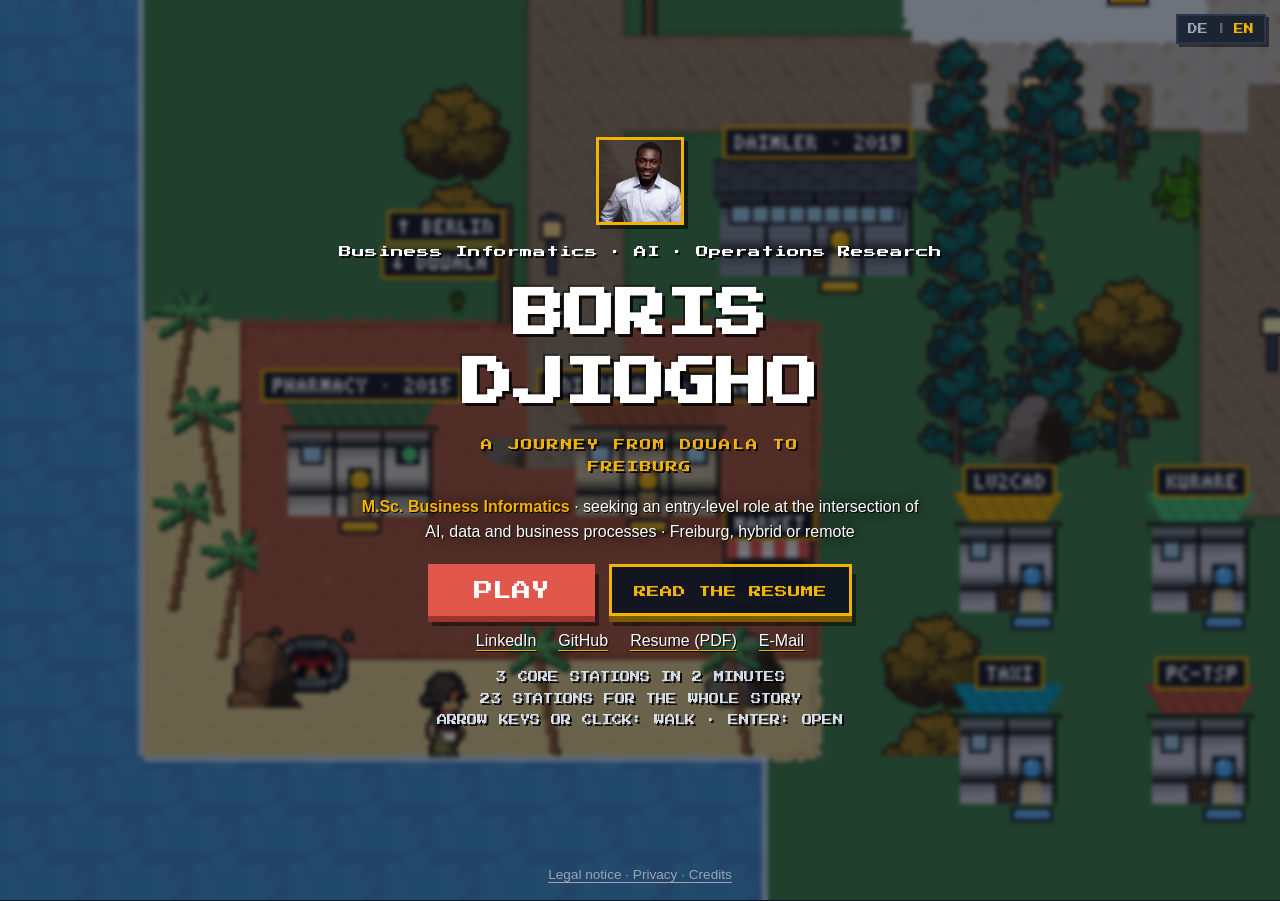
<file: index.html>
<!DOCTYPE html>
<html lang="de">
<head>
<meta charset="UTF-8">
<meta name="viewport" content="width=device-width, initial-scale=1.0, viewport-fit=cover">
<title>Boris Djiogho · Wirtschaftsinformatiker (M.Sc.) · Portfolio-Spielwelt</title>
<meta name="description" content="Das Portfolio von Boris Morgan Djiogho Keou, Wirtschaftsinformatiker (M.Sc.) in Freiburg, als erkundbare Pixel-Welt: von Douala über Berlin und den Oberharz bis Freiburg. Projekte, Werdegang, Engagement und Kontakt.">
<link rel="canonical" href="https://boris-djiogho.github.io/">
<link rel="alternate" hreflang="de" href="https://boris-djiogho.github.io/portfolio-de.html">
<link rel="alternate" hreflang="en" href="https://boris-djiogho.github.io/portfolio-en.html">
<link rel="alternate" hreflang="x-default" href="https://boris-djiogho.github.io/">
<meta property="og:type" content="website">
<meta property="og:url" content="https://boris-djiogho.github.io/">
<meta property="og:title" content="Boris Djiogho · Wirtschaftsinformatiker (M.Sc.) · Portfolio-Spielwelt">
<meta property="og:description" content="Portfolio als erkundbare Pixel-Welt: von Douala über Berlin und den Oberharz bis Freiburg. Projekte, Werdegang, Engagement und Kontakt.">
<meta property="og:image" content="https://boris-djiogho.github.io/assets/og.png">
<meta property="og:image:width" content="1200">
<meta property="og:image:height" content="630">
<meta property="og:locale" content="de_DE">
<meta property="og:locale:alternate" content="en_US">
<meta name="twitter:card" content="summary_large_image">
<meta name="twitter:title" content="Boris Djiogho · Wirtschaftsinformatiker (M.Sc.) · Portfolio-Spielwelt">
<meta name="twitter:description" content="Portfolio als erkundbare Pixel-Welt: von Douala über Berlin und den Oberharz bis Freiburg.">
<meta name="twitter:image" content="https://boris-djiogho.github.io/assets/og.png">
<meta name="theme-color" content="#0f1420">
<link rel="icon" href="favicon.ico" sizes="any">
<link rel="apple-touch-icon" href="apple-touch-icon.png">
<link rel="preload" href="assets/fonts/press-start-2p-400-latin.woff2" as="font" type="font/woff2" crossorigin>
<link rel="stylesheet" href="assets/fonts/fonts.css">
<link rel="preload" href="assets/spiel/atlas.png" as="image">
<script type="application/ld+json">
{
  "@context": "https://schema.org",
  "@type": "Person",
  "name": "Boris Morgan Djiogho Keou",
  "alternateName": "Boris Djiogho",
  "jobTitle": "Wirtschaftsinformatiker (M.Sc.)",
  "url": "https://boris-djiogho.github.io/",
  "image": "https://boris-djiogho.github.io/assets/boris.jpg",
  "address": { "@type": "PostalAddress", "addressLocality": "Freiburg im Breisgau", "addressCountry": "DE" },
  "alumniOf": { "@type": "CollegeOrUniversity", "name": "TU Clausthal" },
  "knowsLanguage": ["fr", "de", "en"],
  "sameAs": [
    "https://www.linkedin.com/in/boris-morgan-djiogho-9a6396157/",
    "https://github.com/Boris-djiogho"
  ]
}
</script>
<!-- Optionaler, cookieloser Besuchszähler (z. B. GoatCounter). Zum Aktivieren die Zeile einkommentieren
     und den eigenen Code eintragen; ohne diese Variable wird nichts gesendet.
<script>window.BD_ZAEHLER = "https://DEIN-CODE.goatcounter.com/count";</script> -->
<style>
:root{
  --bg:#0f1420; --karte:#171e2e; --text:#e8ecf4; --gedimmt:#9aa5b8;
  --akzent:#f5b301; --gruen:#4cd07d; --blau:#4fb3ff; --rot:#e2574c; --linie:#2a3550;
  --pixel:"Press Start 2P", monospace;
  --system:-apple-system,BlinkMacSystemFont,"Segoe UI",Roboto,Arial,sans-serif;
  --oben:env(safe-area-inset-top,0px); --unten:env(safe-area-inset-bottom,0px);
  --links:env(safe-area-inset-left,0px); --rechts:env(safe-area-inset-right,0px);
}
*{margin:0;padding:0;box-sizing:border-box;}
[hidden]{display:none !important;}
html,body{height:100%;overflow:hidden;overscroll-behavior:none;background:var(--bg);color:var(--text);font-family:var(--system);}
canvas#spiel{display:block;image-rendering:pixelated;touch-action:none;outline:none !important;}
.sr-only{position:absolute;width:1px;height:1px;overflow:hidden;clip:rect(0 0 0 0);clip-path:inset(50%);white-space:nowrap;}
.sr-only:focus-within{position:fixed;inset:auto 16px 16px 16px;width:auto;height:auto;overflow:auto;clip:auto;clip-path:none;white-space:normal;
  background:#0f1420;color:var(--text);padding:14px 16px;z-index:45;border:2px solid var(--akzent);font-size:.95rem;line-height:1.5;}
.sr-only:focus-within a{color:var(--akzent);}
kbd{font-family:var(--pixel);font-size:.6rem;color:var(--akzent);}
.touch .nur-tastatur{display:none !important;}
html:not(.touch) .nur-touch{display:none !important;}
button{font:inherit;color:inherit;}

/* ===== Titel-Overlay ===== */
#titel{
  position:fixed;inset:0;z-index:30;display:flex;flex-direction:column;
  align-items:center;justify-content:flex-start;text-align:center;
  padding:calc(24px + var(--oben)) 16px calc(12px + var(--unten));overflow:auto;
  background:rgba(10,14,24,0.55);backdrop-filter:blur(2px);-webkit-backdrop-filter:blur(2px);
  transition:opacity .5s ease;
}
#titel.aus{opacity:0;pointer-events:none;}
.titel-kasten{width:100%;max-width:680px;display:flex;flex-direction:column;align-items:center;gap:16px;margin:auto 0;}
.titel-portraet{width:88px;height:88px;object-fit:cover;border:3px solid var(--akzent);
  box-shadow:4px 4px 0 rgba(0,0,0,0.55);background:#222;}
.titel-sub{font-family:var(--pixel);font-size:clamp(0.6rem,1.5vw,0.78rem);color:#fff;
  text-shadow:2px 2px 0 rgba(0,0,0,0.85);line-height:1.9;}
.titel-name{font-family:var(--pixel);font-size:clamp(1.7rem,6vw,3.2rem);color:#fff;
  line-height:1.35;text-shadow:3px 3px 0 rgba(0,0,0,0.8), -2px -2px 0 rgba(0,0,0,0.4);}
.titel-tag{font-family:var(--pixel);font-size:clamp(0.55rem,1.4vw,0.72rem);color:var(--akzent);
  letter-spacing:0.18em;line-height:1.9;text-shadow:2px 2px 0 rgba(0,0,0,0.85);max-width:30ch;}
.titel-profil{font-size:clamp(0.98rem,1.25vw,1.12rem);line-height:1.55;color:#fff;
  text-shadow:1px 1px 0 rgba(0,0,0,0.9), 0 0 12px rgba(0,0,0,0.6);max-width:36rem;}
.titel-profil b{color:var(--akzent);}
.titel-knoepfe{display:flex;flex-wrap:wrap;justify-content:center;gap:14px;margin-top:4px;}
#playBtn{
  font-family:var(--pixel);font-size:clamp(0.9rem,2.2vw,1.2rem);
  color:#fff;background:var(--rot);border:none;cursor:pointer;
  padding:18px 46px 15px;box-shadow:0 6px 0 #9c352d, 4px 10px 0 rgba(0,0,0,0.45);
  transition:transform .08s ease, box-shadow .08s ease;
}
#playBtn:hover,#playBtn:focus-visible{transform:translateY(3px);box-shadow:0 3px 0 #9c352d, 3px 6px 0 rgba(0,0,0,0.45);outline:none;}
.knopf-sekundaer{
  font-family:var(--pixel);font-size:clamp(0.62rem,1.4vw,0.78rem);line-height:1.5;
  color:var(--akzent);background:rgba(15,20,32,0.92);border:3px solid var(--akzent);cursor:pointer;
  padding:15px 22px 12px;text-decoration:none;display:inline-flex;align-items:center;
  box-shadow:0 6px 0 #7a5900, 4px 10px 0 rgba(0,0,0,0.45);
  transition:transform .08s ease, box-shadow .08s ease;
}
.knopf-sekundaer:hover,.knopf-sekundaer:focus-visible{transform:translateY(3px);box-shadow:0 3px 0 #7a5900, 3px 6px 0 rgba(0,0,0,0.45);outline:none;}
.titel-links{display:flex;flex-wrap:wrap;justify-content:center;gap:6px 22px;font-size:1rem;}
.titel-links a{color:#fff;text-decoration:underline;text-decoration-color:var(--akzent);text-underline-offset:4px;
  text-shadow:1px 1px 0 rgba(0,0,0,0.9);}
.titel-links a:hover,.titel-links a:focus-visible{color:var(--akzent);}
.titel-hinweis{font-family:var(--pixel);font-size:clamp(0.6rem,1.1vw,0.66rem);line-height:2;color:#d6dce8;
  text-shadow:2px 2px 0 rgba(0,0,0,0.85);max-width:48ch;}
.titel-fuss{flex:0 0 auto;margin-top:18px;text-align:center;font-size:.85rem;display:flex;gap:18px;justify-content:center;flex-wrap:wrap;}
.titel-fuss button{background:none;border:none;color:var(--gedimmt);cursor:pointer;text-decoration:underline;text-underline-offset:3px;padding:6px 2px;}
.titel-fuss button:hover,.titel-fuss button:focus-visible{color:var(--akzent);}
.sprach-toggle{
  font-family:var(--pixel);font-size:0.62rem;color:var(--gedimmt);cursor:pointer;
  background:rgba(23,30,46,0.92);border:2px solid var(--linie);padding:9px 10px 7px;
  box-shadow:3px 3px 0 rgba(0,0,0,0.5);display:inline-flex;gap:8px;align-items:center;line-height:1;
}
.sprach-toggle span[data-l].aktiv{color:var(--akzent);}
.sprach-toggle .sep{opacity:.5;}
.sprach-toggle:hover,.sprach-toggle:focus-visible{border-color:var(--akzent);outline:none;}
#sprachBtn{position:absolute;top:calc(14px + var(--oben));right:calc(14px + var(--rechts));}

/* ===== HUD ===== */
#hud{position:fixed;top:calc(10px + var(--oben));left:calc(10px + var(--links));right:calc(10px + var(--rechts));
  z-index:20;display:none;justify-content:space-between;align-items:flex-start;gap:8px;pointer-events:none;}
#hud.an{display:flex;}
.hud-links,.hud-rechts{display:flex;flex-wrap:wrap;gap:6px;pointer-events:auto;align-items:flex-start;}
.hud-rechts{justify-content:flex-end;}
.hud-box{background:rgba(15,20,32,0.92);border:2px solid var(--akzent);padding:9px 12px 7px;color:var(--akzent);
  font-family:var(--pixel);font-size:0.66rem;line-height:1;box-shadow:3px 3px 0 rgba(0,0,0,0.5);}
.hud-box.bump{animation:bump .35s ease;}
.hud-box.fertig{color:#141002;background:var(--akzent);animation:pulsieren 1.1s ease-in-out infinite;}
.hud-balken{display:flex;gap:2px;margin-top:7px;height:5px;}
.hud-balken span{display:block;height:100%;background:#2a3550;flex:1 1 auto;position:relative;overflow:hidden;}
.hud-balken span i{position:absolute;left:0;top:0;bottom:0;width:var(--anteil,0%);}
.hud-balken .weg i{background:var(--akzent);} .hud-balken .projekte i{background:var(--blau);}
.hud-balken .engagement i{background:var(--gruen);} .hud-balken .extra i{background:var(--rot);}
.hud-btn{font-family:var(--pixel);font-size:0.6rem;line-height:1;color:var(--text);cursor:pointer;
  background:rgba(15,20,32,0.88);border:2px solid var(--linie);padding:10px 11px 8px;text-decoration:none;
  display:inline-flex;align-items:center;gap:6px;min-height:34px;}
.hud-btn:hover,.hud-btn:focus-visible{border-color:var(--akzent);color:var(--akzent);outline:none;}
.hud-btn kbd{opacity:.65;}
.hud-btn.an{border-color:var(--akzent);color:var(--akzent);}
@keyframes pulsieren{0%,100%{transform:scale(1);}50%{transform:scale(1.07);}}
@keyframes bump{0%{transform:scale(1);}40%{transform:scale(1.15);}100%{transform:scale(1);}}
#hilfe{position:fixed;bottom:calc(10px + var(--unten));left:50%;transform:translateX(-50%);z-index:20;display:none;
  font-family:var(--pixel);font-size:0.6rem;line-height:1.7;color:#fff;text-shadow:2px 2px 0 rgba(0,0,0,0.8);
  background:rgba(15,20,32,0.7);padding:7px 14px 5px;border:2px solid var(--linie);white-space:nowrap;}
#hilfe.an{display:block;}
@media (max-width:699px){
  #hud{flex-direction:column;align-items:stretch;}
  .hud-rechts{justify-content:flex-start;}
  .hud-box{font-size:0.6rem;padding:8px 10px 6px;}
  .hud-btn{font-size:0.6rem;padding:8px 8px 6px;min-height:34px;}
  #hilfe{font-size:0.6rem;white-space:normal;text-align:center;max-width:calc(100vw - 32px);}
}
.touch #hilfe{display:none !important;}

/* ===== Prompt über der Figur, Toast, Ortsbanner ===== */
#prompt{position:fixed;left:0;top:0;z-index:22;display:none;transform:translate(-50%,-100%);
  background:rgba(15,20,32,0.95);border:2px solid var(--akzent);color:#fff;padding:7px 11px 6px;
  font-size:.92rem;line-height:1.2;white-space:nowrap;box-shadow:3px 3px 0 rgba(0,0,0,0.5);cursor:pointer;
  max-width:calc(100vw - 24px);text-overflow:ellipsis;overflow:hidden;}
#prompt.an{display:block;}
#prompt kbd,#prompt .tipp{font-family:var(--pixel);font-size:.6rem;color:var(--akzent);margin-left:8px;
  animation:blinken 1.2s steps(2) 8;}
#prompt .tipp{display:none;} .touch #prompt kbd{display:none;} .touch #prompt .tipp{display:inline;}
#toast{position:fixed;left:50%;bottom:calc(58px + var(--unten));transform:translateX(-50%) translateY(8px);z-index:23;
  background:rgba(15,20,32,0.95);border:2px solid var(--akzent);color:#fff;padding:12px 16px 11px;
  font-size:.95rem;line-height:1.4;max-width:min(520px,calc(100vw - 32px));text-align:center;
  box-shadow:4px 4px 0 rgba(0,0,0,0.5);opacity:0;pointer-events:none;transition:opacity .2s, transform .2s;}
#toast.an{opacity:1;transform:translateX(-50%) translateY(0);pointer-events:auto;}
#toast a{color:var(--akzent);}
.touch #toast{bottom:auto;top:calc(130px + var(--oben));}
#ortBanner{position:fixed;left:50%;top:22%;transform:translateX(-50%);z-index:21;text-align:center;pointer-events:none;
  opacity:0;transition:opacity .35s ease;}
#ortBanner.an{opacity:1;}
#ortBanner .ort-name{font-family:var(--pixel);font-size:clamp(1rem,3.4vw,1.8rem);color:#fff;
  text-shadow:3px 3px 0 rgba(0,0,0,0.85);letter-spacing:.06em;}
#ortBanner .ort-sub{font-family:var(--pixel);font-size:clamp(.5rem,1.3vw,.7rem);color:var(--akzent);margin-top:12px;
  text-shadow:2px 2px 0 rgba(0,0,0,0.85);line-height:1.8;}

/* ===== Stations-Karte (Modal) ===== */
#modal{position:fixed;inset:0;z-index:40;display:flex;align-items:center;justify-content:center;
  background:rgba(5,8,15,0.7);padding:18px;opacity:0;transition:opacity .15s ease;}
#modal.sichtbar{opacity:1;}
.modal-karte{
  background:var(--karte);border:3px solid var(--akzent);max-width:560px;width:100%;
  max-height:min(82vh,82dvh);overflow-y:auto;padding:26px 28px;box-shadow:8px 8px 0 rgba(0,0,0,0.5);
  transform:translateY(8px);transition:transform .15s ease;
}
#modal.sichtbar .modal-karte{transform:translateY(0);}
.modal-karte.gruen{border-color:var(--gruen);} .modal-karte.blau{border-color:var(--blau);} .modal-karte.rot{border-color:var(--rot);}
.modal-ort{font-family:var(--pixel);font-size:0.6rem;color:var(--gedimmt);
  text-transform:uppercase;letter-spacing:0.12em;margin-bottom:10px;line-height:1.7;}
.modal-karte h2{font-family:var(--pixel);font-size:0.95rem;line-height:1.7;color:var(--akzent);margin-bottom:14px;}
.modal-karte.gruen h2{color:var(--gruen);} .modal-karte.blau h2{color:var(--blau);} .modal-karte.rot h2{color:var(--rot);}
.modal-karte p{color:var(--text);font-size:0.98rem;line-height:1.65;margin-bottom:12px;}
.modal-karte p.fakt{font-size:.9rem;color:#cfd6e2;border-left:3px solid var(--linie);padding-left:10px;}
.modal-karte p.steckbrief{background:rgba(245,179,1,0.08);border:1px solid rgba(245,179,1,0.35);padding:10px 12px;}
.modal-karte a{color:var(--akzent);}
.modal-karte h3{font-family:var(--pixel);font-size:.62rem;color:var(--gedimmt);margin:16px 0 8px;line-height:1.7;}
.modal-schliessen{
  font-family:var(--pixel);font-size:0.68rem;margin-top:8px;cursor:pointer;
  background:var(--akzent);color:#141002;border:none;padding:13px 20px 11px;
  box-shadow:4px 4px 0 rgba(0,0,0,0.5);
}
.modal-schliessen kbd{color:#141002;opacity:.6;margin-left:6px;}
.modal-schliessen:hover,.modal-schliessen:focus-visible{transform:translate(2px,2px);box-shadow:2px 2px 0 rgba(0,0,0,0.5);outline:2px solid #fff;}

/* ===== NPC-Dialog (RPG-Textbox) ===== */
#npcDialog{
  position:fixed;left:50%;bottom:calc(70px + var(--unten));transform:translateX(-50%) translateY(12px);
  z-index:25;width:min(560px,calc(100vw - 32px));
  background:rgba(15,20,32,0.96);border:3px solid var(--akzent);box-shadow:6px 6px 0 rgba(0,0,0,0.5);
  padding:16px 44px 16px 20px;opacity:0;pointer-events:none;transition:opacity .18s ease, transform .18s ease;
}
#npcDialog.an{opacity:1;transform:translateX(-50%) translateY(0);pointer-events:auto;}
#npcName{font-family:var(--pixel);font-size:0.6rem;color:var(--akzent);text-transform:uppercase;letter-spacing:0.1em;
  display:inline-block;margin-bottom:8px;background:rgba(245,179,1,0.12);border:1px solid rgba(245,179,1,0.4);padding:5px 10px 3px;line-height:1.5;}
#npcText{color:var(--text);font-size:0.98rem;line-height:1.55;}
.npc-hinweis{position:absolute;right:12px;bottom:8px;font-family:var(--pixel);font-size:0.6rem;color:var(--gedimmt);
  animation:blinken 1.2s steps(2) 8;}
#npcZu{position:absolute;right:8px;top:8px;width:28px;height:28px;background:none;border:2px solid var(--linie);
  color:var(--gedimmt);cursor:pointer;font-size:1rem;line-height:1;}
#npcZu:hover,#npcZu:focus-visible{border-color:var(--akzent);color:var(--akzent);outline:none;}
@keyframes blinken{50%{opacity:0.25;}}
.touch #npcDialog{bottom:calc(18px + 170px + 16px + var(--unten));}
@media (orientation:landscape) and (max-height:500px){
  .touch #npcDialog{left:auto;right:calc(90px + var(--rechts));transform:none;bottom:calc(14px + var(--unten));width:min(440px,calc(100vw - 300px));}
  .touch #npcDialog.an{transform:none;}
  .touch #toast{top:calc(58px + var(--oben));bottom:auto;}
}

/* ===== Mobile Steuerung ===== */
#dpad{position:fixed;bottom:calc(18px + var(--unten));left:calc(18px + var(--links));z-index:20;display:none;
  grid-template-columns:repeat(3,54px);grid-template-rows:repeat(3,54px);gap:4px;opacity:0.85;touch-action:none;
  -webkit-user-select:none;user-select:none;}
#dpad button{font-family:var(--pixel);font-size:1rem;color:var(--text);background:rgba(23,30,46,0.9);
  border:2px solid var(--linie);cursor:pointer;touch-action:none;-webkit-tap-highlight-color:transparent;}
#dpad button:active,#dpad button.gedrueckt{background:var(--akzent);color:#141002;}
#aktionBtn{position:fixed;bottom:calc(26px + var(--unten));right:calc(22px + var(--rechts));z-index:20;display:none;
  width:66px;height:66px;font-family:var(--pixel);font-size:1rem;color:#141002;background:var(--akzent);
  border:3px solid #141002;box-shadow:0 5px 0 #7a5900;cursor:pointer;opacity:.9;touch-action:none;
  -webkit-user-select:none;user-select:none;-webkit-tap-highlight-color:transparent;}
#aktionBtn:active{transform:translateY(3px);box-shadow:0 2px 0 #7a5900;}
.touch #dpad.an{display:grid;} .touch #aktionBtn.an{display:block;}
@media (orientation:landscape) and (max-height:500px){
  #dpad{grid-template-columns:repeat(3,42px);grid-template-rows:repeat(3,42px);bottom:calc(12px + var(--unten));left:calc(12px + var(--links));}
  #dpad button{font-size:.8rem;}
  #aktionBtn{width:56px;height:56px;bottom:calc(16px + var(--unten));right:calc(16px + var(--rechts));}
}

/* ===== Übersichtskarte ===== */
#karte{position:fixed;inset:0;z-index:35;display:flex;align-items:center;justify-content:center;background:rgba(5,8,15,0.75);padding:14px;}
.karte-kasten{background:var(--karte);border:3px solid var(--akzent);box-shadow:8px 8px 0 rgba(0,0,0,0.5);
  padding:18px 20px 16px;width:min(920px,100%);max-height:min(92vh,92dvh);overflow:auto;
  display:grid;grid-template-columns:minmax(0,1.4fr) minmax(220px,1fr);gap:18px 22px;}
.karte-kasten h2{font-family:var(--pixel);font-size:.8rem;color:var(--akzent);grid-column:1/-1;line-height:1.6;display:flex;justify-content:space-between;align-items:center;gap:10px;flex-wrap:wrap;}
#karteCanvas{width:100%;aspect-ratio:48/34;image-rendering:pixelated;border:2px solid var(--linie);background:#0b1020;display:block;}
.karte-liste{font-size:.92rem;line-height:1.5;}
.karte-liste h3{font-family:var(--pixel);font-size:.58rem;margin:10px 0 6px;line-height:1.7;}
.karte-liste h3.weg{color:var(--akzent);} .karte-liste h3.projekte{color:var(--blau);}
.karte-liste h3.engagement{color:var(--gruen);} .karte-liste h3.extra{color:var(--rot);}
.karte-liste ul{list-style:none;padding:0;} .karte-liste li{color:var(--gedimmt);} .karte-liste li.offen{color:var(--text);}
.karte-liste li.offen::before{content:"○ ";color:var(--akzent);} .karte-liste li:not(.offen)::before{content:"● ";color:#5a6579;}
.karte-legende{font-size:.82rem;color:var(--gedimmt);grid-column:1;}
.karte-knoepfe{grid-column:1/-1;display:flex;flex-wrap:wrap;gap:10px;margin-top:4px;}
.karte-knoepfe .hud-btn{font-size:.6rem;}
@media (max-width:699px){.karte-kasten{grid-template-columns:1fr;} .karte-legende{grid-column:1;}}

@media (prefers-reduced-motion: reduce){
  .hud-box.fertig,#prompt kbd,#prompt .tipp,.npc-hinweis{animation:none;}
  #titel,#modal,.modal-karte,#toast,#npcDialog,#ortBanner{transition:none;}
}
</style>
</head>
<body>

<canvas id="spiel" tabindex="-1" role="img" aria-label="Spielwelt: eine Pixel-Karte von Douala über Berlin und den Oberharz nach Freiburg. Mit den Pfeiltasten läuft man zu den Stationen; ENTER öffnet die Karte einer Station. Der Inhalt aller Stationen steht auch in der Zeitungsausgabe."></canvas>

<div id="titel">
  <button id="sprachBtn" class="sprach-toggle" type="button" aria-label="Sprache wählen / choose language"><span data-l="de">DE</span><span class="sep">|</span><span data-l="en">EN</span></button>
  <div class="titel-kasten">
    <img class="titel-portraet" src="assets/boris.jpg" alt="Porträt von Boris Djiogho" width="88" height="88">
    <p class="titel-sub" id="titelSub">Wirtschaftsinformatik · KI · Operations Research</p>
    <h1 class="titel-name">BORIS<br>DJIOGHO</h1>
    <p class="titel-tag" id="titelTag">EINE REISE VON DOUALA NACH FREIBURG</p>
    <p class="titel-profil" id="titelProfil"><b>M.Sc. Wirtschaftsinformatik</b> · Berufseinstieg an der Schnittstelle von KI, Daten und Geschäftsprozessen · Freiburg, hybrid oder remote</p>
    <div class="titel-knoepfe">
      <button id="playBtn" type="button">PLAY</button>
      <a class="knopf-sekundaer" id="lebenslaufBtn" href="portfolio-de.html?direkt=1">LEBENSLAUF LESEN</a>
    </div>
    <p class="titel-links" id="titelLinks">
      <a href="https://www.linkedin.com/in/boris-morgan-djiogho-9a6396157/" target="_blank" rel="noopener">LinkedIn</a>
      <a href="https://github.com/Boris-djiogho" target="_blank" rel="noopener">GitHub</a>
      <a href="cv/Lebenslauf_Boris_Djiogho.pdf" target="_blank" rel="noopener" id="titelPdf">Lebenslauf (PDF)</a>
      <a href="mailto:djioghomorgan@yahoo.com">E-Mail</a>
    </p>
    <p class="titel-hinweis" id="titelHinweis">3 KERNSTATIONEN IN 2 MINUTEN<br>23 STATIONEN FÜR DIE GANZE GESCHICHTE<br>PFEILTASTEN ODER KLICK: LAUFEN · ENTER: ÖFFNEN</p>
  </div>
  <p class="titel-fuss"><button type="button" id="neuStartBtn" hidden>Neu starten</button><button type="button" id="impressumBtn">Impressum · Datenschutz · Credits</button></p>
</div>

<section id="kurzprofil" class="sr-only" lang="de">
  <h1>Boris Morgan Djiogho Keou</h1>
  <p>Wirtschaftsinformatiker (M.Sc., TU Clausthal) in Freiburg im Breisgau. Berufseinstieg an der Schnittstelle von KI, Daten und Geschäftsprozessen. Fast vier Jahre Werkstudent im Bereich Digital Solutions bei Forvis Mazars, Masterarbeit zur Tourenplanung für Elektrofahrzeuge (MILP mit Gurobi und ALNS-Metaheuristik), Projekte mit LLM-Pipelines, FastAPI, Spring Boot und Streamlit. Französisch (Muttersprache), Deutsch und Englisch.</p>
  <p>Diese Startseite ist eine erkundbare Pixel-Spielwelt. Alle Inhalte gibt es auch als klassische Ansicht:</p>
  <ul>
    <li><a href="portfolio-de.html?direkt=1">Klassische Ansicht (Deutsch)</a></li>
    <li><a href="portfolio-en.html?direkt=1">Classic view (English)</a></li>
    <li><a href="cv/Lebenslauf_Boris_Djiogho.pdf">Lebenslauf (PDF)</a></li>
    <li><a href="https://www.linkedin.com/in/boris-morgan-djiogho-9a6396157/">LinkedIn</a></li>
    <li><a href="https://github.com/Boris-djiogho">GitHub</a></li>
  </ul>
  <p>Projekte: <a href="https://github.com/Boris-djiogho/lv2cad">LV2CAD</a>, <a href="https://github.com/Boris-djiogho/kurare-healthhack-2026">Kurare</a>, <a href="https://github.com/Boris-djiogho/evrp-spd-thesis">E-Fahrzeug-Tourenplanung (Masterarbeit)</a>, <a href="https://github.com/Boris-djiogho/llm-data-pipeline">LLM-Datenpipeline</a>, <a href="https://github.com/Boris-djiogho/taxi-microservices">Taxi-Simulation</a>, <a href="https://github.com/Boris-djiogho/pctsp-heuristics">PC-TSP-Heuristiken</a>, <a href="https://github.com/Boris-djiogho/jssp-fico-xpress">Job-Shop-Scheduling</a>.</p>
</section>

<noscript>
  <div lang="de" style="position:fixed;inset:0;z-index:50;background:#0f1420;color:#e8ecf4;padding:32px 20px;font-family:sans-serif;line-height:1.6;overflow:auto">
    <h1 style="font-size:1.4rem;margin-bottom:12px">Boris Morgan Djiogho Keou</h1>
    <p>Wirtschaftsinformatiker (M.Sc.) in Freiburg. Die Spielwelt auf dieser Seite braucht JavaScript. Alle Inhalte gibt es auch ohne:</p>
    <p style="margin-top:12px"><a style="color:#f5b301" href="portfolio-de.html?direkt=1">Zeitungsausgabe (Deutsch)</a> · <a style="color:#f5b301" href="portfolio-en.html?direkt=1">Newspaper edition (English)</a> · <a style="color:#f5b301" href="cv/Lebenslauf_Boris_Djiogho.pdf">Lebenslauf (PDF)</a></p>
  </div>
</noscript>

<div id="hud">
  <div class="hud-links">
    <div class="hud-box" id="zaehler" aria-live="polite">
      <span id="zaehlerText">STATIONEN 0 / 23</span>
      <div class="hud-balken" aria-hidden="true"><span class="weg"><i></i></span><span class="projekte"><i></i></span><span class="engagement"><i></i></span><span class="extra"><i></i></span></div>
    </div>
  </div>
  <div class="hud-rechts">
    <button class="hud-btn" id="karteBtn" type="button"><span id="karteBtnText">KARTE</span><kbd class="nur-tastatur">M</kbd></button>
    <button class="hud-btn" id="kontaktBtn" type="button"><span id="kontaktBtnText">KONTAKT</span><kbd class="nur-tastatur">C</kbd></button>
    <button class="hud-btn" id="tonBtn" type="button" aria-pressed="false"><span id="tonBtnText">♪ AUS</span></button>
    <a class="hud-btn" id="klassischLink" href="portfolio-de.html?direkt=1">ZEITUNG</a>
    <button id="sprachBtnSpiel" class="sprach-toggle" type="button" aria-label="Sprache wählen / choose language"><span data-l="de">DE</span><span class="sep">|</span><span data-l="en">EN</span></button>
  </div>
</div>
<div id="hilfe">Pfeile / Klick: laufen · ENTER: öffnen · M: Karte · C: Kontakt</div>

<div id="prompt" role="button" tabindex="-1"><span id="promptText"></span><kbd>ENTER</kbd><span class="tipp">ANTIPPEN</span></div>
<div id="toast" role="status" aria-live="polite"></div>
<div id="ortBanner" aria-hidden="true"><div class="ort-name" id="ortName"></div><div class="ort-sub" id="ortSub"></div></div>

<div id="dpad" role="group" aria-label="Steuerkreuz">
  <span></span><button type="button" data-r="up" aria-label="hoch">▲</button><span></span>
  <button type="button" data-r="left" aria-label="links">◀</button><span></span><button type="button" data-r="right" aria-label="rechts">▶</button>
  <span></span><button type="button" data-r="down" aria-label="runter">▼</button><span></span>
</div>
<button id="aktionBtn" type="button" aria-label="Aktion: Karte öffnen oder sprechen">A</button>

<div id="npcDialog" role="status" aria-live="polite" aria-hidden="true">
  <span id="npcName"></span>
  <p id="npcText"></p>
  <span class="npc-hinweis nur-tastatur">[ENTER]</span>
  <button id="npcZu" type="button" aria-label="Dialog schließen">×</button>
</div>

<div id="karte" hidden>
  <div class="karte-kasten" role="dialog" aria-modal="true" aria-labelledby="karteTitel">
    <h2><span id="karteTitel">ÜBERSICHT</span><span id="karteStand"></span></h2>
    <canvas id="karteCanvas" width="192" height="136" aria-label="Übersichtskarte der Spielwelt"></canvas>
    <div class="karte-liste" id="karteListe"></div>
    <p class="karte-legende" id="karteLegende"></p>
    <div class="karte-knoepfe">
      <button class="hud-btn" id="karteZu" type="button"><span id="karteZuText">SCHLIESSEN</span><kbd class="nur-tastatur">M</kbd></button>
      <button class="hud-btn" id="karteReset" type="button"></button>
      <button class="hud-btn" id="karteImpressum" type="button"></button>
    </div>
  </div>
</div>

<div id="modal" hidden role="dialog" aria-modal="true" aria-labelledby="modalTitel">
  <div class="modal-karte" id="modalKarte">
    <p class="modal-ort" id="modalOrt"></p>
    <h2 id="modalTitel"></h2>
    <div id="modalText"></div>
    <button class="modal-schliessen" id="modalZu" type="button"><span id="modalZuText">WEITER</span><kbd class="nur-tastatur">ENTER</kbd></button>
  </div>
</div>

<script src="assets/spiel/atlas.js"></script>
<script src="game.js"></script>
</body>
</html>
</file>
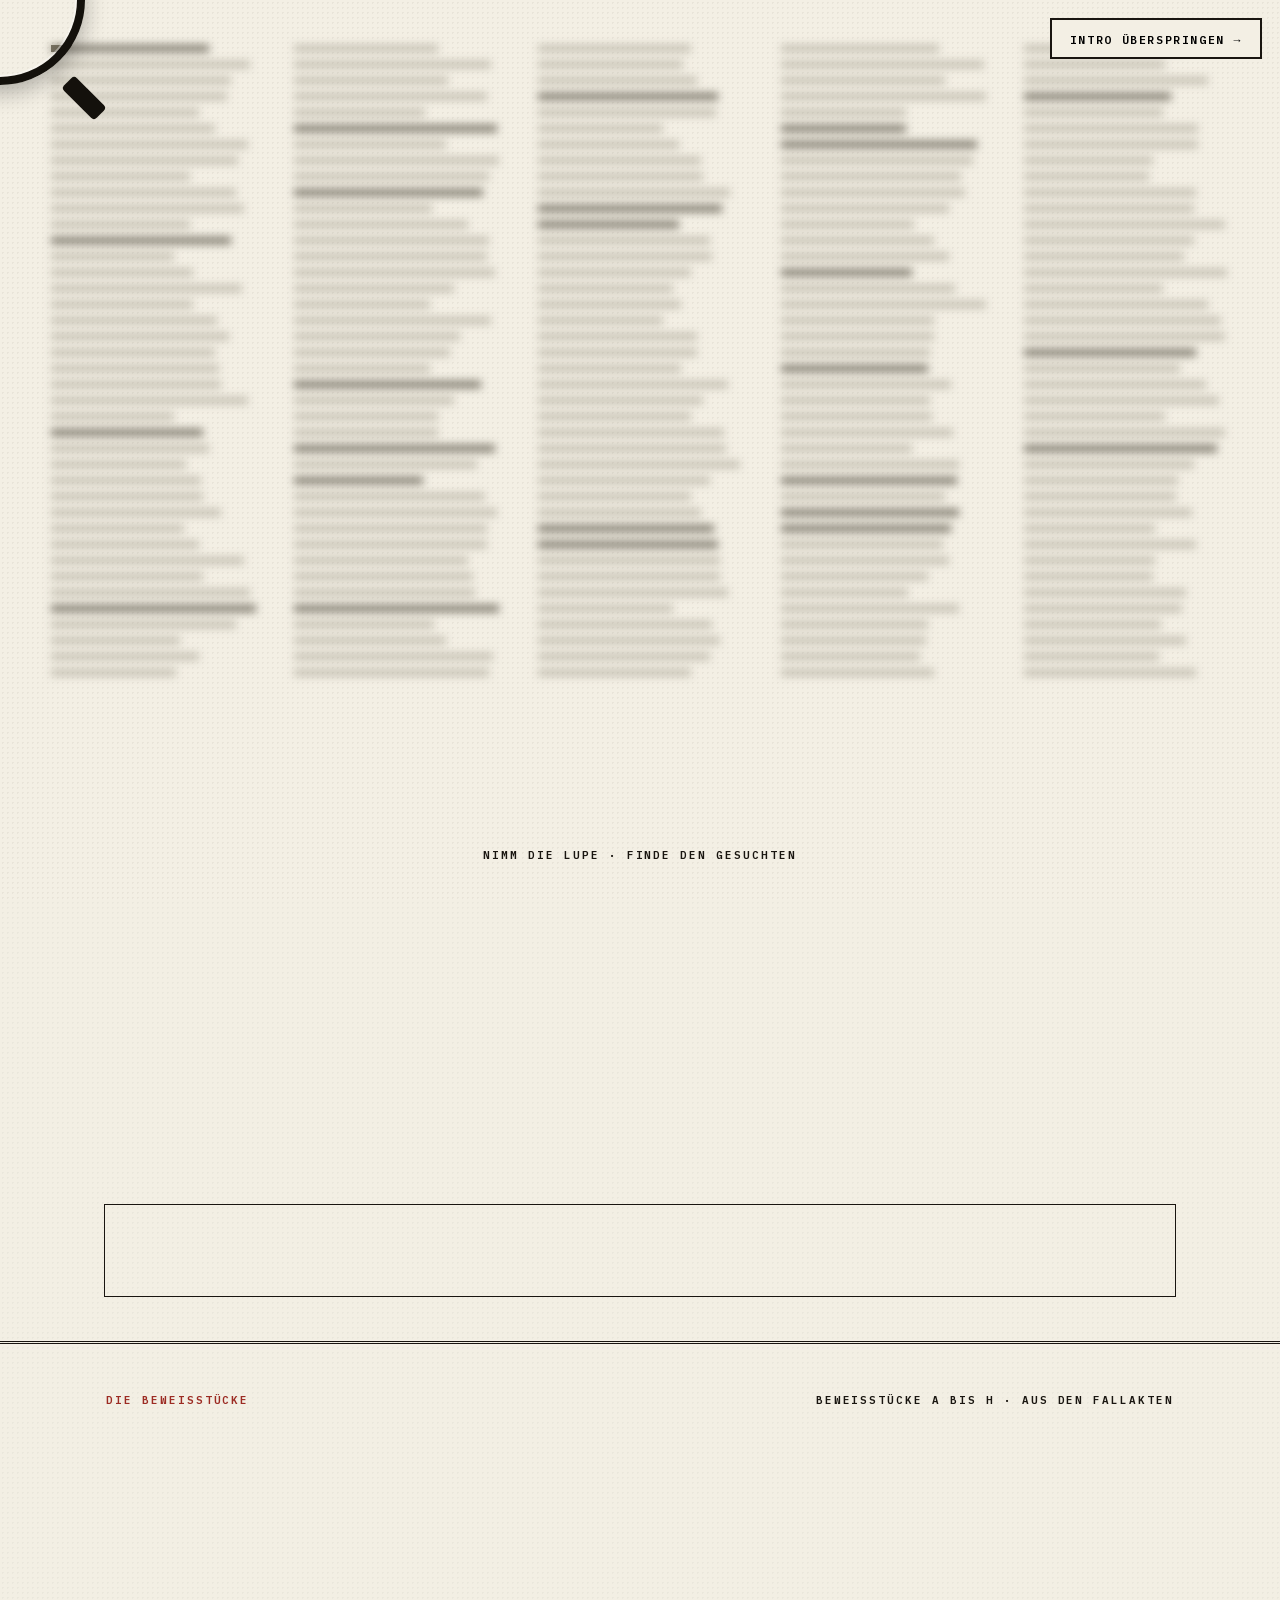
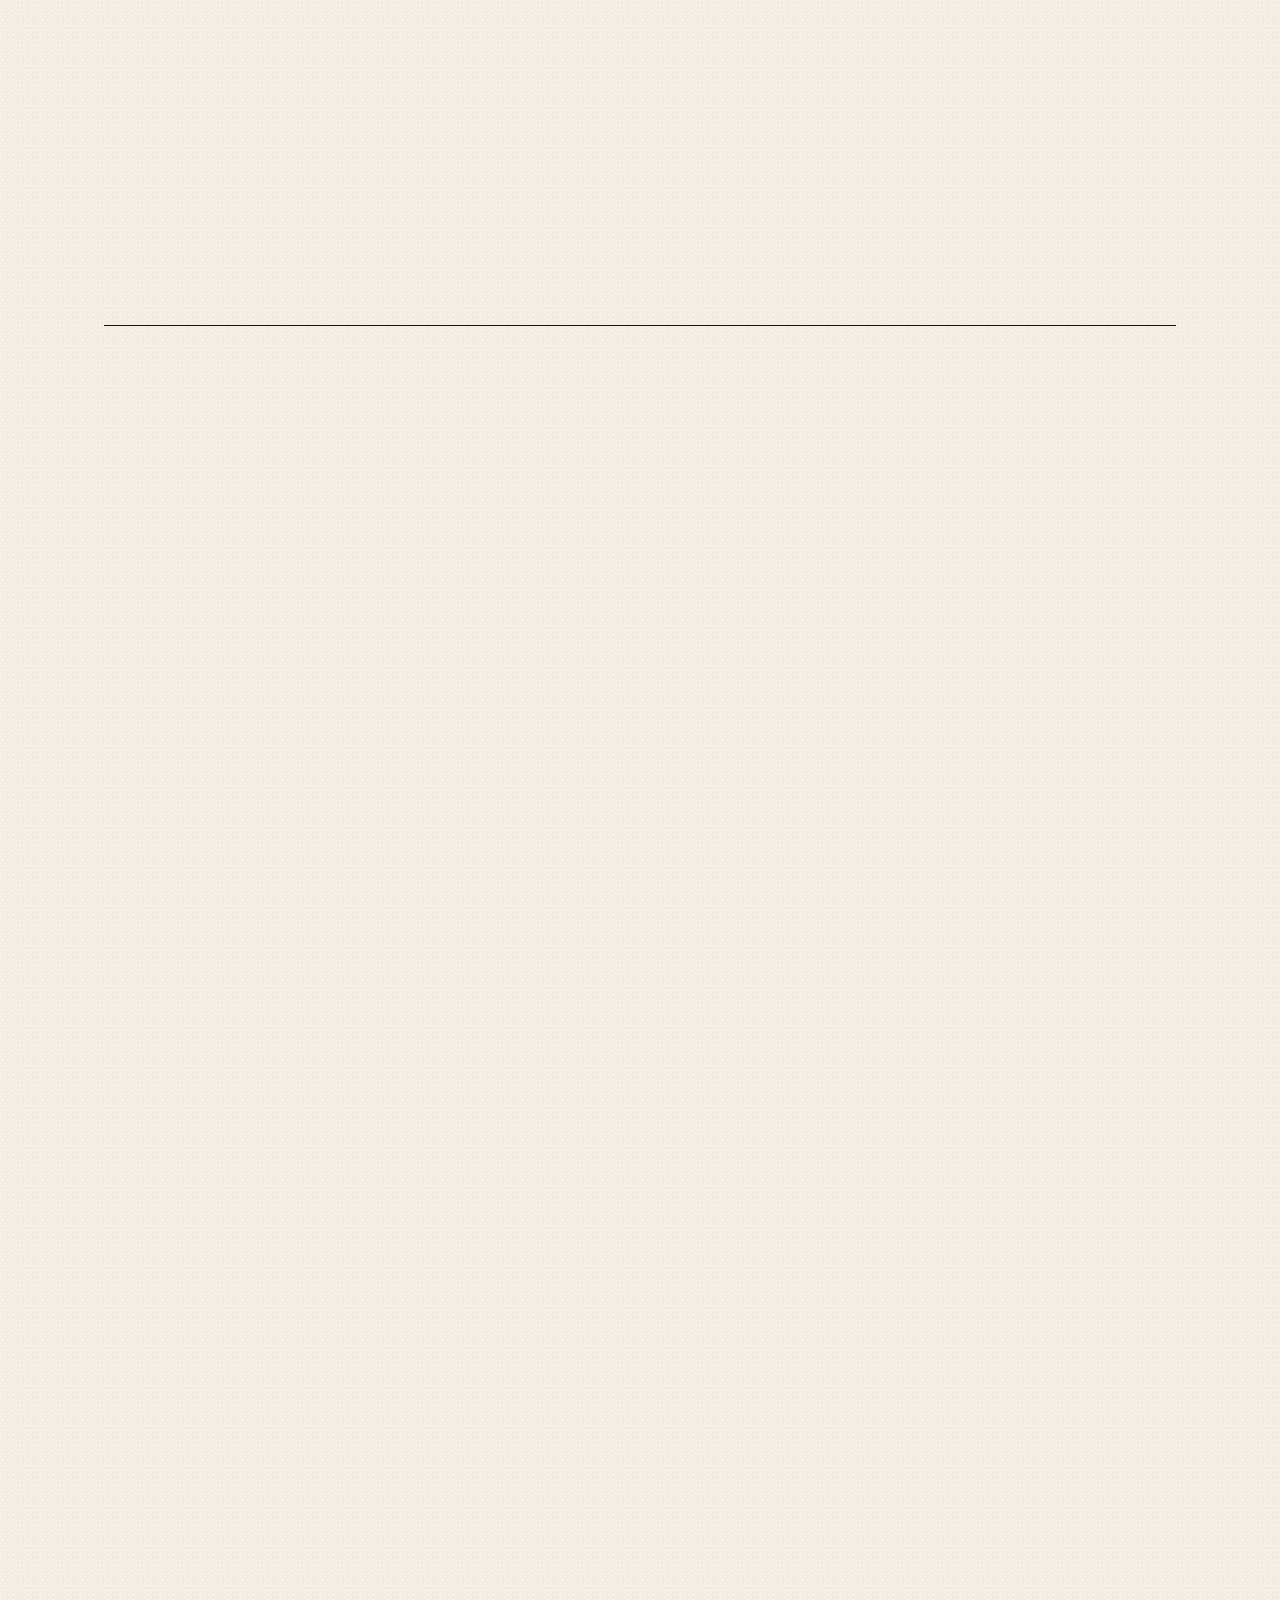
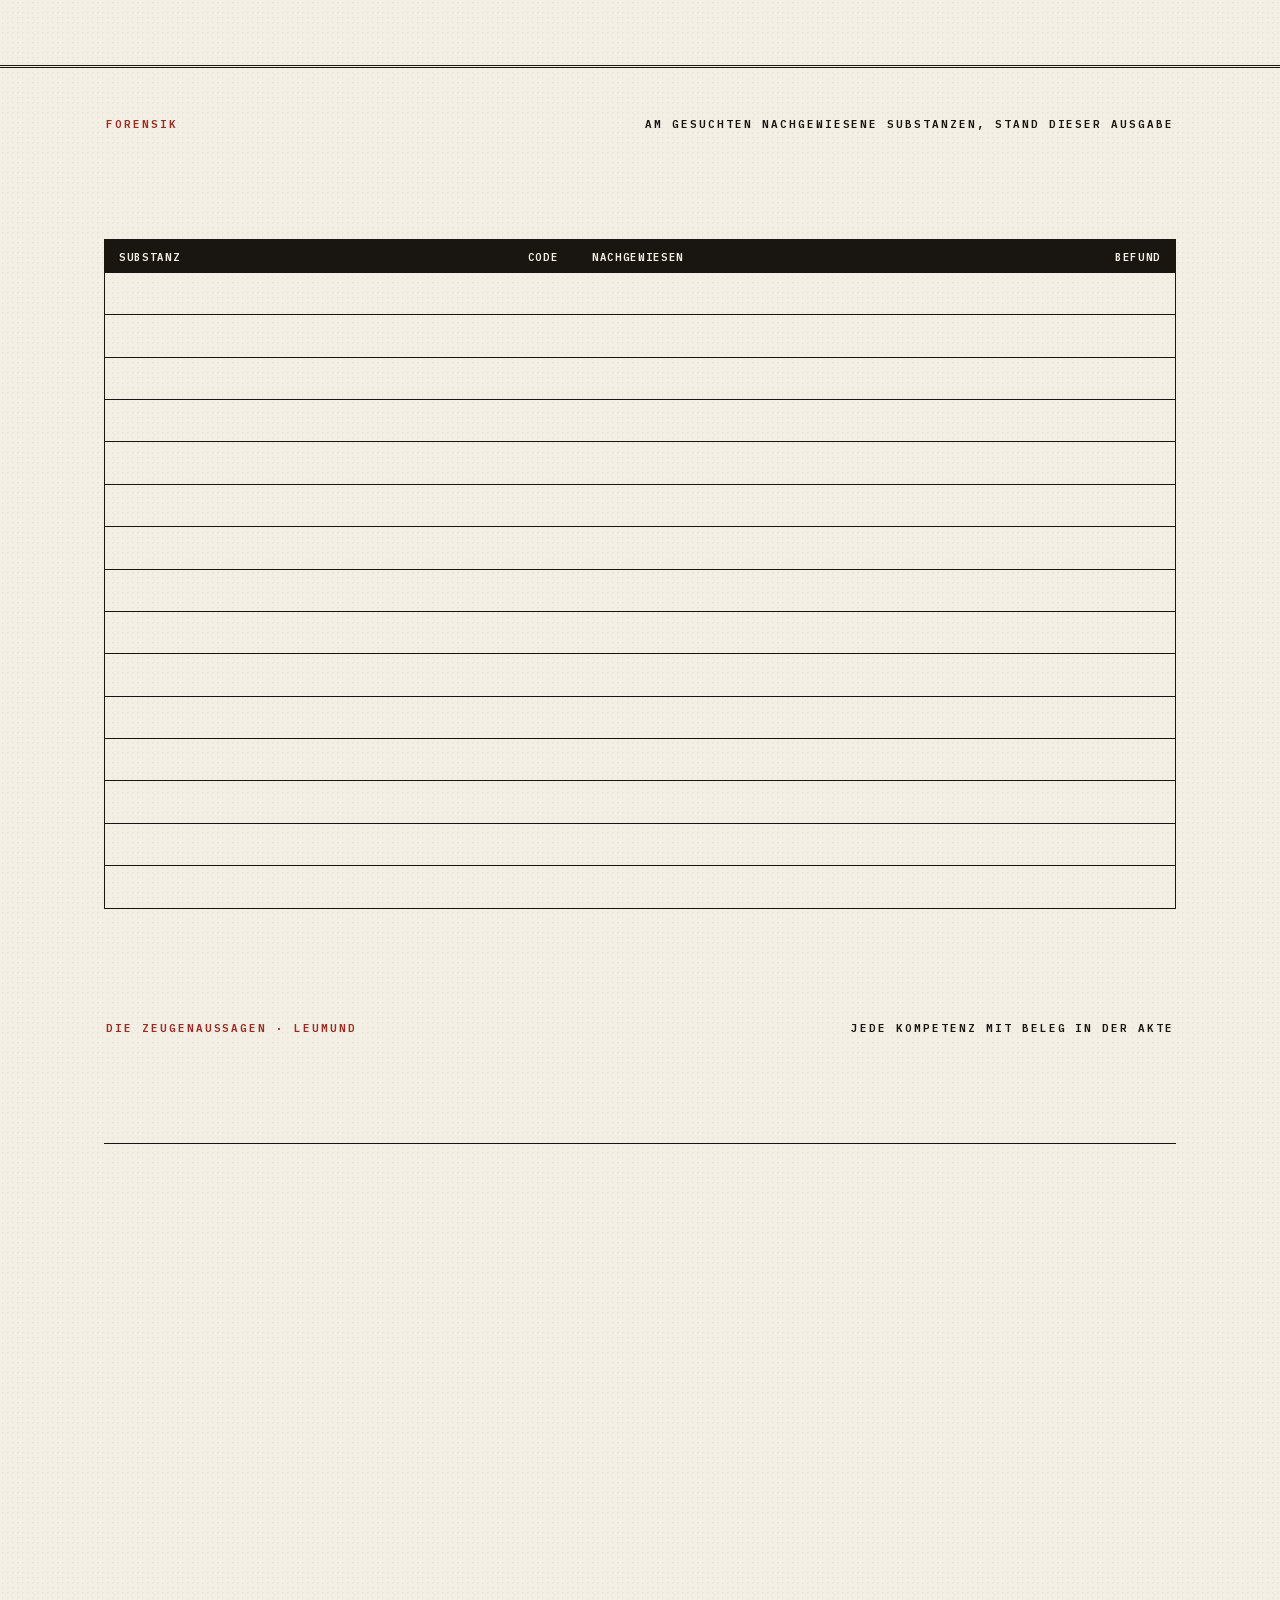
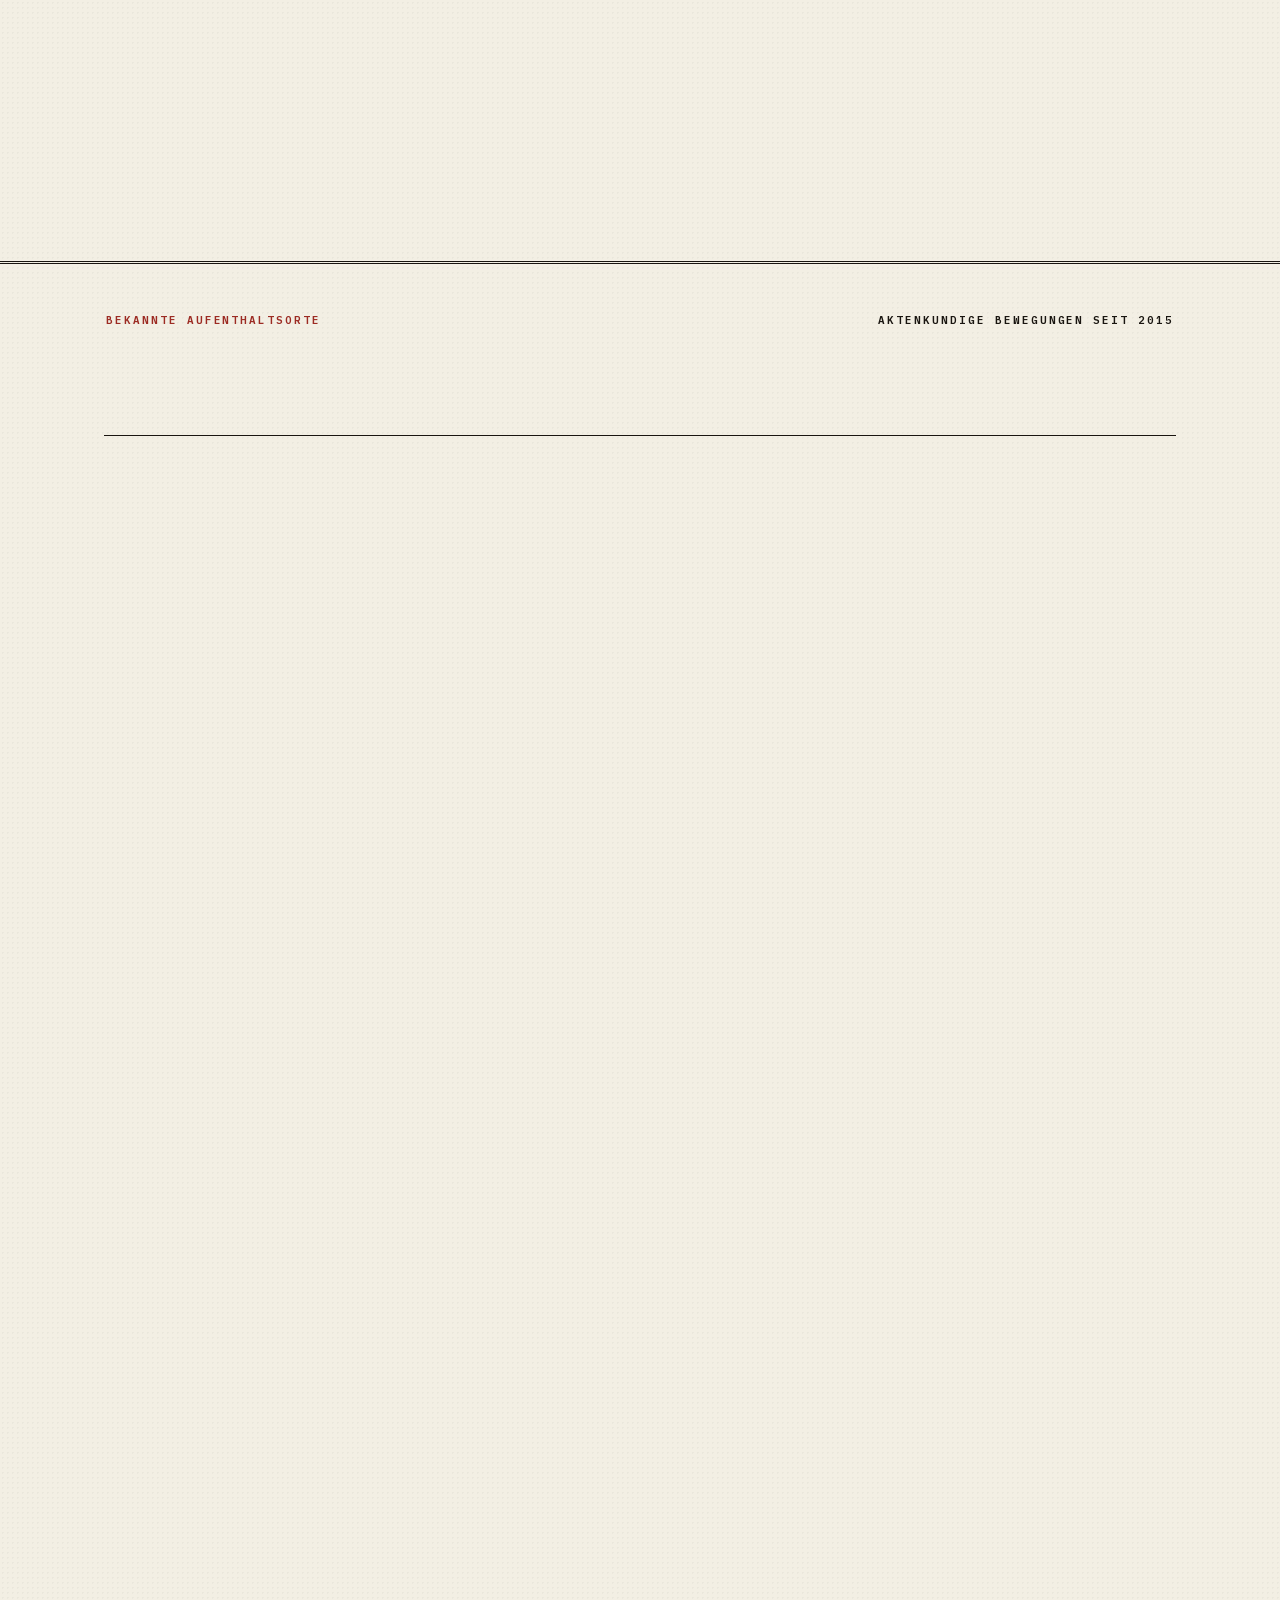
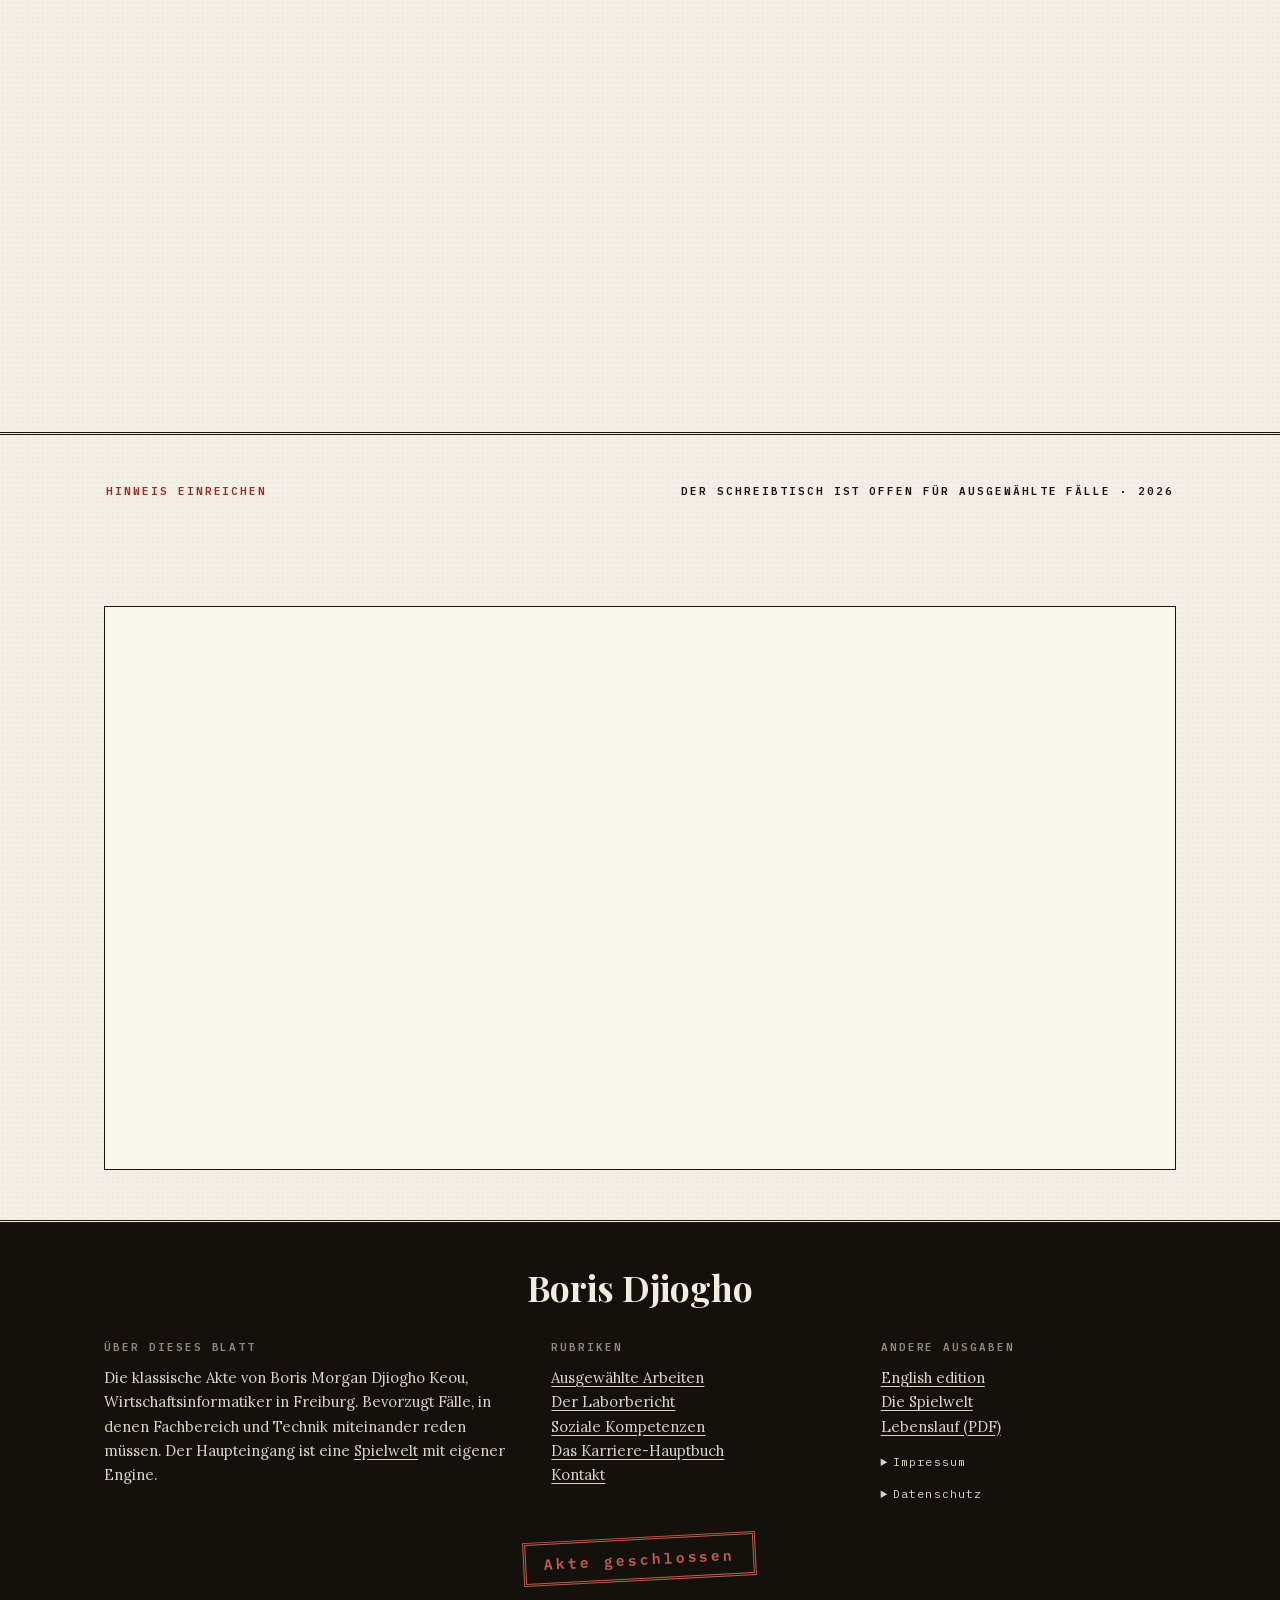
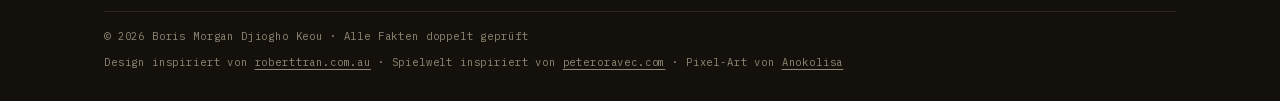
<file: portfolio-de.html>
<!DOCTYPE html>
<html lang="de">
<head>
<meta charset="UTF-8">
<meta name="viewport" content="width=device-width, initial-scale=1.0">
<title>Boris Morgan Djiogho Keou · Wirtschaftsinformatiker (M.Sc.)</title>
<meta name="description" content="Boris Morgan Djiogho Keou, Wirtschaftsinformatiker (M.Sc.) aus Freiburg: Business-Analyse, Data Analytics, Softwareentwicklung und Operations Research. Die klassische Ansicht als Zeitungsausgabe.">
<link rel="canonical" href="https://boris-djiogho.github.io/portfolio-de.html">
<meta property="og:type" content="website">
<meta property="og:url" content="https://boris-djiogho.github.io/portfolio-de.html">
<meta property="og:title" content="Boris Morgan Djiogho Keou · Wirtschaftsinformatiker (M.Sc.)">
<meta property="og:description" content="Boris Morgan Djiogho Keou, Wirtschaftsinformatiker (M.Sc.) aus Freiburg: Business-Analyse, Data Analytics, Softwareentwicklung und Operations Research. Die klassische Ansicht als Zeitungsausgabe.">
<meta property="og:image" content="https://boris-djiogho.github.io/assets/og.png">
<meta property="og:image:width" content="1200">
<meta property="og:image:height" content="630">
<meta property="og:locale" content="de_DE">
<meta property="og:locale:alternate" content="en_US">
<meta name="twitter:card" content="summary_large_image">
<meta name="twitter:title" content="Boris Morgan Djiogho Keou · Wirtschaftsinformatiker (M.Sc.)">
<meta name="twitter:description" content="Boris Morgan Djiogho Keou, Wirtschaftsinformatiker (M.Sc.) aus Freiburg: Business-Analyse, Data Analytics, Softwareentwicklung und Operations Research. Die klassische Ansicht als Zeitungsausgabe.">
<meta name="twitter:image" content="https://boris-djiogho.github.io/assets/og.png">
<script type="application/ld+json">
{
  "@context": "https://schema.org",
  "@type": "Person",
  "name": "Boris Morgan Djiogho Keou",
  "alternateName": "Boris Djiogho",
  "jobTitle": "Wirtschaftsinformatiker (M.Sc.)",
  "address": { "@type": "PostalAddress", "addressLocality": "Freiburg im Breisgau", "addressCountry": "DE" },
  "url": "https://boris-djiogho.github.io/",
  "sameAs": [
    "https://www.linkedin.com/in/boris-morgan-djiogho-9a6396157/",
    "https://github.com/Boris-djiogho"
  ],
  "knowsLanguage": ["fr", "de", "en"],
  "alumniOf": { "@type": "CollegeOrUniversity", "name": "TU Clausthal" }
}
</script>
<link rel="stylesheet" href="assets/fonts/fonts.css">
<link rel="stylesheet" href="style.css">
<link rel="alternate" hreflang="de" href="https://boris-djiogho.github.io/portfolio-de.html">
<link rel="alternate" hreflang="en" href="https://boris-djiogho.github.io/portfolio-en.html">
<link rel="alternate" hreflang="x-default" href="https://boris-djiogho.github.io/">
<link rel="icon" href="favicon.ico" sizes="any">
<link rel="apple-touch-icon" href="apple-touch-icon.png">
</head>
<body>

<div id="intro" hidden>
  <button id="introSkip" class="knopf">Intro überspringen →</button>
  <div class="intro-blatt intro-unscharf" aria-hidden="true"></div>
  <div class="intro-blatt intro-scharf" aria-hidden="true">
    <div class="intro-wanted etikett">Gesucht<b>Boris Djiogho</b></div>
  </div>
  <div class="intro-lupe" aria-hidden="true"></div>
  <p class="intro-hinweis etikett">Nimm die Lupe · finde den Gesuchten</p>
  <div class="intro-stempel">Identifiziert</div>
</div>
<script>
(function(){
  var i = document.getElementById("intro");
  try{
    /* Kein Intro bei ?direkt=1 (Link aus der Spielwelt), auf Touchgeräten,
       bei reduzierter Bewegung oder wenn es in dieser Sitzung schon lief. */
    var direkt = /[?&]direkt=1(?:&|$)/.test(window.location.search);
    var touch = window.matchMedia("(pointer: coarse)").matches;
    if(!direkt && !touch &&
       !sessionStorage.getItem("bd-intro") &&
       !window.matchMedia("(prefers-reduced-motion: reduce)").matches){
      sessionStorage.setItem("bd-intro", "1");
      i.hidden = false;
      document.documentElement.style.overflow = "hidden";
    }
  }catch(e){}
})();
</script>

<header class="zeitungskopf">
  <div class="spalte-inhalt">
    <div class="kopf-leiste etikett">
      <span>Freiburg im Breisgau</span>
      <span>The Investigation Edition</span>
      <span>Gegr. 2026</span>
    </div>
    <div class="masthead">
      <h1>Boris Djiogho</h1>
      <p class="masthead-unter etikett">Die Personalakte eines Wirtschaftsinformatikers</p>
      <div class="datum-zeile etikett">
        <span id="datum">2026</span>
        <span>·</span>
        <span>Vol. I</span>
        <span>·</span>
        <span>Ausgewählte Arbeiten und Notizen</span>
        <span>·</span>
        <span>Preis: ein freundliches Hallo</span>
      </div>
    </div>
  </div>
</header>

<nav class="nav">
  <div class="nav-innen">
    <a class="nav-name" href="#top">Boris Djiogho</a>
    <div class="nav-links">
      <a href="#work">Arbeiten</a>
      <a href="#stack">Stack</a>
      <a href="#engagement">Engagement</a>
      <a href="#career">Werdegang</a>
      <a href="index.html?lang=de">Spiel</a>
      <a href="portfolio-en.html?direkt=1" hreflang="en" title="English edition">EN</a>
      <a class="knopf-voll" href="#contact">Kontakt</a>
    </div>
  </div>
</nav>

<main id="top">

<!-- ===== Titelseite ===== -->
<section class="titelseite">
  <div class="spalte-inhalt">
    <div class="etikett-zeile">
      <span class="etikett etikett-rot">Akte Nr. 26 · Befunde veröffentlicht</span>
      <span class="etikett">Ablage: laufende Ermittlungen</span>
    </div>
    <div class="titel-raster">
      <div>
        <h2 class="schlagzeile">Ein Wirtschafts&shy;informatiker in Freiburg, der zwischen <em>Fachbereich und Technik</em> übersetzt.</h2>
        <p class="vorspann">Drei Abschlüsse aktenkundig: Boris Djiogho baut KI-Pipelines,
          Optimierungsmodelle und Geschäftsanwendungen, zuletzt fast vier Jahre im
          Bereich Digital Solutions bei Forvis Mazars.</p>
        <p class="unterschrift etikett">Von der Redaktion · Berichtet aus Freiburg, zwischen Workshop und Code</p>
        <div class="knopf-reihe">
          <a class="knopf knopf-haupt" href="#work">Zu den Arbeiten →</a>
          <a class="knopf" href="#contact">Kontakt aufnehmen</a>
        </div>
      </div>
      <div class="titel-text">
        <figure class="portraet-rahmen">
          <div class="portraet-buehne">
            <img src="assets/boris.jpg" alt="Porträt von Boris Morgan Djiogho Keou">
            <img class="portraet-farbe" src="assets/boris.jpg" alt="" aria-hidden="true">
          </div>
          <figcaption class="etikett">Im Bild: der Gesuchte, bereit für den nächsten Fall.</figcaption>
        </figure>
        <p class="initial">Ihn interessiert der ganze Weg: von der ersten Frage im Workshop
          mit dem Fachbereich bis zum Modell, das die Antwort liefert. Die Spur führt von einer
          Apotheke in Douala über ein Biologie-Studium zur Informatik, mit einem M.Sc.
          Wirtschaftsinformatik und parallelem B.Sc. Digitales Management an der TU
          Clausthal.</p>
        <p>Wenn ein Fall es verlangt, greift er zu Python und SQL, zu Gurobi, wenn etwas
          optimal sein muss, und zu LLM-Pipelines, wenn Dokumente sich nicht von selbst
          lesen. Das Thema Gesundheit taucht in seiner Akte immer wieder auf: Workflows
          und Nutzungsdaten-Analyse im Forschungsprojekt Pflegebrille, eine KI-Lernplattform
          für Pflegeschüler:innen beim HealthHack 2026.</p>
      </div>
    </div>
    <div class="info-leiste">
      <div class="info-kasten"><strong>Nr. 26</strong><span class="etikett">Ausgabe · Erstdruck</span></div>
      <div class="info-kasten"><strong>3 Sprachen</strong><span class="etikett">Französisch · Deutsch · Englisch</span></div>
      <div class="info-kasten"><strong>3 Abschlüsse</strong><span class="etikett">Zwei davon parallel</span></div>
      <div class="info-kasten"><strong>3 Kontinente</strong><span class="etikett">Verbreitung: Douala bis Freiburg</span></div>
    </div>
  </div>
</section>

<!-- ===== Beweisstuecke ===== -->
<section class="sektion" id="work">
  <div class="spalte-inhalt">
    <div class="etikett-zeile">
      <span class="etikett etikett-rot">Die Beweisstücke</span>
      <span class="etikett">Beweisstücke A bis H · Aus den Fallakten</span>
    </div>
    <h2 class="sektion-titel">Ausgewählte Arbeiten</h2>

    <div class="exponat-a">
      <div class="beweis-bild">
        <img src="assets/spielwelt-szene.png" alt="Screenshot der Pixel-Spielwelt: Gebäude, Bäume, NPCs und ein Ententeich">
        <span class="stempel-bestaetigt">Bestätigt</span>
        <span class="stempel-oval">Beweisstück A</span>
        <span class="bild-quelle">sichergestellt aus der Spielwelt</span>
      </div>
      <div>
        <p class="etikett etikett-rot">Beweisstück A · Aushängeschild</p>
        <h3 class="projekt-name">Die Spielwelt und ihre Engine</h3>
        <p>Dieses Portfolio existiert zweimal, und die Haupttür führt in eine begehbare
          Pixel-Welt, deren JavaScript-Canvas-Engine der Gesuchte komplett selbst
          geschrieben hat: Game Loop, Kollisionserkennung, Tilemap-Rendering,
          Tiefensortierung und ein Dialogsystem, ganz ohne Framework. Einundzwanzig
          zweisprachige Stationen erzählen die ganze Akte nach; die Sprites stammen aus
          Anokolisas Pixel-Crawler-Pack.</p>
        <div class="tags"><span>JavaScript</span><span>HTML5 Canvas</span><span>Game Loop</span><span>OOP</span></div>
        <div class="akte-zeile">
          <span class="etikett">2026 · laufend · Nebenprojekt</span>
          <a class="akte-link" href="index.html?lang=de">Welt betreten →</a>
        </div>
      </div>
    </div>

    <div class="exponat-raster">
      <article class="exponat">
        <p class="etikett etikett-rot">Beweisstück B · KI + CAD</p>
        <h3>LV2CAD</h3>
        <div class="beweis-bild klein">
          <img class="glatt" src="assets/projekte/lv2cad.png" alt="LV2CAD-Ergebnisansicht: erkannte Bauelemente und 2D-CAD-Layout">
          <span class="stempel-bestaetigt">Bestätigt</span>
          <span class="stempel-oval">Beweisstück B</span>
          <span class="bild-quelle">sichergestellt aus dem lokalen Build</span>
        </div>
        <p>Eine KI liest Parameter aus Bau-Leistungsverzeichnissen; eine deterministische
          Pipeline erzeugt daraus fertigungsreife CAD-Dateien.</p>
        <div class="tags"><span>Python</span><span>Mistral</span><span>React</span><span>FastAPI</span></div>
        <div class="akte-zeile">
          <span class="etikett">Eigenes Projekt</span>
          <a class="akte-link" href="https://github.com/Boris-djiogho/lv2cad">Projekt auf GitHub →</a>
        </div>
      </article>

      <article class="exponat">
        <p class="etikett etikett-rot">Beweisstück C · Gesundheit + KI</p>
        <h3>Kurare</h3>
        <div class="beweis-bild klein">
          <img class="glatt" src="assets/projekte/kurare.png" alt="Skizze: Voice-to-Voice-Übung mit Wellenformen und Fortschrittsbalken">
          <span class="stempel-bestaetigt">Bestätigt</span>
          <span class="stempel-oval">Beweisstück C</span>
          <span class="bild-quelle">Fallskizze</span>
        </div>
        <p>KI-Lernplattform für internationale Pflegeschüler:innen, entstanden beim
          HealthHack 2026: Sprachpraxis im Voice-to-Voice-Dialog, Einstufungstest,
          KPI-Dashboard für Lehrkräfte.</p>
        <div class="tags"><span>Flask</span><span>LLM</span><span>Qdrant</span></div>
        <div class="akte-zeile">
          <span class="etikett">Hackathon 2026</span>
          <a class="akte-link" href="https://github.com/Boris-djiogho/kurare-healthhack-2026">Projekt auf GitHub →</a>
        </div>
      </article>

      <article class="exponat">
        <p class="etikett etikett-rot">Beweisstück D · Abschlussarbeit</p>
        <h3>E-Fahrzeug-Tourenplanung</h3>
        <div class="beweis-bild klein">
          <img class="glatt" src="assets/projekte/evrp.png" alt="Solver-Ausgabe: zwei Elektrofahrzeug-Routen mit Ladestopps" style="object-position: center 30%">
          <span class="stempel-bestaetigt">Bestätigt</span>
          <span class="stempel-oval">Beweisstück D</span>
          <span class="bild-quelle">sichergestellt aus dem Solver</span>
        </div>
        <p>Masterarbeit: ein MILP-Modell, exakt gelöst mit Gurobi, plus eine eigene
          ALNS-Metaheuristik für das EVRP mit gleichzeitiger Auslieferung und Abholung.</p>
        <div class="tags"><span>Python</span><span>Gurobi</span><span>ALNS</span></div>
        <div class="akte-zeile">
          <span class="etikett">Thesis 2026</span>
          <a class="akte-link" href="https://github.com/Boris-djiogho/evrp-spd-thesis">Projekt auf GitHub →</a>
        </div>
      </article>

      <article class="exponat">
        <p class="etikett etikett-rot">Beweisstück E · Big Data</p>
        <h3>LLM-Datenpipeline</h3>
        <div class="beweis-bild klein">
          <img class="glatt" src="assets/projekte/llm-pipeline.png" alt="Skizze der Drei-Ebenen-Architektur mit LLM-Vorverarbeitung">
          <span class="stempel-bestaetigt">Bestätigt</span>
          <span class="stempel-oval">Beweisstück E</span>
          <span class="bild-quelle">Fallskizze</span>
        </div>
        <p>Datenverarbeitungspipeline mit LLM-basierter Vorverarbeitung auf einer
          modifizierten Drei-Ebenen-Architektur, ausgeliefert als Streamlit-Anwendung.</p>
        <div class="tags"><span>Python</span><span>Streamlit</span><span>LLM</span></div>
        <div class="akte-zeile">
          <span class="etikett">Studienprojekt</span>
          <a class="akte-link" href="https://github.com/Boris-djiogho/llm-data-pipeline">Projekt auf GitHub →</a>
        </div>
      </article>

      <article class="exponat">
        <p class="etikett etikett-rot">Beweisstück F · Microservices</p>
        <h3>Taxi-Simulation</h3>
        <div class="beweis-bild klein">
          <img class="glatt" src="assets/projekte/taxi.png" alt="Skizze: Taxiroute auf einem Straßenraster mit drei Services">
          <span class="stempel-bestaetigt">Bestätigt</span>
          <span class="stempel-oval">Beweisstück F</span>
          <span class="bild-quelle">Fallskizze</span>
        </div>
        <p>Spring-Boot-Microservices mit Eureka Service Discovery: GraphHopper-Routing
          auf echten OSM-Daten, animierte Fahrten auf einer Leaflet-Karte.</p>
        <div class="tags"><span>Java</span><span>Spring Boot</span><span>Leaflet</span></div>
        <div class="akte-zeile">
          <span class="etikett">Studienprojekt</span>
          <a class="akte-link" href="https://github.com/Boris-djiogho/taxi-microservices">Projekt auf GitHub →</a>
        </div>
      </article>

      <article class="exponat">
        <p class="etikett etikett-rot">Beweisstück G · Heuristiken</p>
        <h3>PC-TSP-Heuristiken</h3>
        <div class="beweis-bild klein">
          <img class="glatt" src="assets/projekte/pctsp.png" alt="Skizze einer Prize-Collecting-Tour: besuchte Preise und ausgelassene Strafen">
          <span class="stempel-bestaetigt">Bestätigt</span>
          <span class="stempel-oval">Beweisstück G</span>
          <span class="bild-quelle">Fallskizze</span>
        </div>
        <p>Seminararbeit: theoretische Analyse des Prize-Collecting TSP und eine
          Multi-Start-Hill-Climbing-Heuristik in Python.</p>
        <div class="tags"><span>Python</span><span>Jupyter</span><span>Heuristiken</span></div>
        <div class="akte-zeile">
          <span class="etikett">Seminararbeit</span>
          <a class="akte-link" href="https://github.com/Boris-djiogho/pctsp-heuristics">Projekt auf GitHub →</a>
        </div>
      </article>
    </div>

    <div class="auch-akte">
      <span class="etikett etikett-rot">Beweisstück H · Ebenfalls aktenkundig</span>
      <p><b>Job-Shop-Scheduling:</b> mathematische Modellierung und exakte Lösung des
        klassischen JSSP mit FICO Xpress, mit Analyse von Lösungsgüte und Rechenzeiten.</p>
      <a class="akte-link" href="https://github.com/Boris-djiogho/jssp-fico-xpress">Projekt auf GitHub →</a>
    </div>
  </div>
</section>

<!-- ===== Laborbericht ===== -->
<section class="sektion" id="stack">
  <div class="spalte-inhalt">
    <div class="etikett-zeile">
      <span class="etikett etikett-rot">Forensik</span>
      <span class="etikett">Am Gesuchten nachgewiesene Substanzen, Stand dieser Ausgabe</span>
    </div>
    <h2 class="sektion-titel">Der Laborbericht</h2>
    <div class="tabellen-rolle">
    <table class="labor-tabelle">
      <thead>
        <tr><th>Substanz</th><th>Code</th><th>Nachgewiesen</th><th style="text-align:right">Befund</th></tr>
      </thead>
      <tbody>
        <tr><td>Python · Pandas · NumPy</td><td class="code">PY</td><td>Fast täglich</td><td class="fund"><span class="befund">Hauptwerkzeug</span></td></tr>
        <tr><td>SQL</td><td class="code">SQL</td><td>Fast täglich</td><td class="fund"><span class="befund">Hauptwerkzeug</span></td></tr>
        <tr><td>LLM-Anwendungen</td><td class="code">KI</td><td>In den jüngsten Projekten</td><td class="fund"><span class="befund">Hauptwerkzeug</span></td></tr>
        <tr><td>Low-Code · Betty Blocks</td><td class="code">LC</td><td>Fast vier Jahre im Beruf</td><td class="fund"><span class="befund">Hauptwerkzeug</span></td></tr>
        <tr><td>Gurobi · FICO Xpress</td><td class="code">MILP</td><td>Thesis und Studienprojekte</td><td class="fund"><span class="befund grau">Sicher im Umgang</span></td></tr>
        <tr><td>Java · Spring Boot</td><td class="code">JVM</td><td>In Projekten</td><td class="fund"><span class="befund grau">Sicher im Umgang</span></td></tr>
        <tr><td>JavaScript · React</td><td class="code">JS</td><td>In Projekten, eine Spiel-Engine</td><td class="fund"><span class="befund grau">Sicher im Umgang</span></td></tr>
        <tr><td>R · Tableau · SPSS</td><td class="code">DATA</td><td>Analysen und Dashboards</td><td class="fund"><span class="befund grau">Sicher im Umgang</span></td></tr>
        <tr><td>Machine Learning</td><td class="code">ML</td><td>Studium und Kurare</td><td class="fund"><span class="befund grau">Sicher im Umgang</span></td></tr>
        <tr><td>Git · VS Code</td><td class="code">DEV</td><td>In jeder Fallakte</td><td class="fund"><span class="befund grau">Sicher im Umgang</span></td></tr>
        <tr><td>Microsoft 365 · Power Automate · Copilot Studio</td><td class="code">M365</td><td>Bei Forvis Mazars</td><td class="fund"><span class="befund grau">Sicher im Umgang</span></td></tr>
        <tr><td>SAP</td><td class="code">ERP</td><td>Grundkenntnisse aktenkundig</td><td class="fund"><span class="befund grau">Spuren</span></td></tr>
        <tr><td>Docker</td><td class="code">INFRA</td><td>Zurzeit im Labor</td><td class="fund"><span class="befund grau">In Ausbildung</span></td></tr>
        <tr><td>Kotlin</td><td class="code">JVM</td><td>Zurzeit im Labor</td><td class="fund"><span class="befund grau">In Ausbildung</span></td></tr>
        <tr><td>Spieleentwicklung</td><td class="code">GAME</td><td>Eine Engine ausgeliefert, weitere Loops im Studium</td><td class="fund"><span class="befund grau">In Ausbildung</span></td></tr>
      </tbody>
    </table>
    </div>
    <p class="labor-fussnote">Alle bestätigten Substanzen wurden in Produktionscode,
      Seminararbeiten und Dashboards nachgewiesen; die Ausbildungsproben reifen noch.
      Proben auf <a href="https://github.com/Boris-djiogho">GitHub</a>.</p>

    <div class="etikett-zeile" id="engagement" style="margin-top: 46px; scroll-margin-top: 70px;">
      <span class="etikett etikett-rot">Die Zeugenaussagen · Leumund</span>
      <span class="etikett">Jede Kompetenz mit Beleg in der Akte</span>
    </div>
    <h2 class="sektion-titel">Soziale Kompetenzen</h2>
    <div class="hauptbuch">
      <div class="hauptbuch-zeile">
        <span class="zeit">Führungskompetenz</span>
        <h3>Vereinspräsident seit Mai 2022<span>Afrikanischer Kulturverein Clausthal</span></h3>
        <p>Verantwortet Budgetplanung, Sponsorenakquise und Veranstaltungen, vom
          interkulturellen Fest bis zum kamerunischen Abend im Mokele Mbembe.</p>
      </div>
      <div class="hauptbuch-zeile">
        <span class="zeit">Teamfähigkeit</span>
        <h3>Kurare, HealthHack 2026<span>Interdisziplinäres Hackathon-Team</span></h3>
        <p>In einem Wochenende vom Konzept zur Demo, gemeinsam mit Leuten aus Pflege,
          Design und Technik.</p>
      </div>
      <div class="hauptbuch-zeile">
        <span class="zeit">Kommunikation</span>
        <h3>Citizen-Developer-Coaching<span>Forvis Mazars · und davor: Kindergarten, auf Deutsch</span></h3>
        <p>Hat Fachanwender zu Citizen Developern ausgebildet. Die härteste
          Kommunikationsschule davor: ein Berliner Kindergarten, in seiner dritten
          Sprache.</p>
      </div>
      <div class="hauptbuch-zeile">
        <span class="zeit">Mentoring</span>
        <h3>Bildungsbeauftragter seit April 2026<span>Clausthaler Studenten aus Kamerun (CSK)</span></h3>
        <p>Studienberatung und Betreuung für Studierende, die denselben Weg gehen wie er
          damals.</p>
      </div>
      <div class="hauptbuch-zeile">
        <span class="zeit">Gremienarbeit</span>
        <h3>Fachschaftsrat und Studierendenparlament, März 2023 bis März 2027<span>TU Clausthal</span></h3>
        <p>Vertritt studentische Interessen und verhandelt in Hochschulgremien, seit dem
          Umzug nach Freiburg überwiegend online.</p>
      </div>
      <div class="hauptbuch-zeile">
        <span class="zeit">Interkulturalität</span>
        <h3>Drei Kontinente, vier Zuhause<span>Douala · Berlin · Chengdu · Freiburg</span></h3>
        <p>Arbeitet auf Französisch, Deutsch und Englisch; Sommerschule an der
          Sichuan-Universität in China.</p>
      </div>
    </div>
    <p class="labor-fussnote">Referenzen zu allen Aussagen auf
      <a href="https://www.linkedin.com/in/boris-morgan-djiogho-9a6396157/">LinkedIn</a>
      oder auf Anfrage.</p>
  </div>
</section>

<!-- ===== Karriere-Hauptbuch ===== -->
<section class="sektion" id="career">
  <div class="spalte-inhalt">
    <div class="etikett-zeile">
      <span class="etikett etikett-rot">Bekannte Aufenthaltsorte</span>
      <span class="etikett">Aktenkundige Bewegungen seit 2015</span>
    </div>
    <h2 class="sektion-titel">Das Karriere-Hauptbuch</h2>
    <div class="hauptbuch">
      <div class="hauptbuch-zeile">
        <span class="zeit">Okt. 2022 bis Juli 2026</span>
        <h3>Werkstudent, Digital Solutions<span>Forvis Mazars · Berlin und remote</span></h3>
        <p>Fast täglich beobachtet: Geschäftsanwendungen auf der Low-Code-Plattform Betty
          Blocks bauen, Anforderungen mit Fachbereichen erheben, Schnittstellen
          spezifizieren und Fachanwender zu Citizen Developern ausbilden.</p>
      </div>
      <div class="hauptbuch-zeile">
        <span class="zeit">Jan. 2021 bis Okt. 2022</span>
        <h3>Wissenschaftliche Hilfskraft<span>Lehrstuhl Human-Centered Information Systems, TU Clausthal</span></h3>
        <p>Im Projekt Pflegebrille (AR-Brillen für die Pflege): Mitarbeit an Workflows und
          der nutzerfreundlichen Darstellung von Patienteninformationen, dazu eigenständige
          Analyse der Nutzungsdaten aus Pflegeheimen in einem selbst konzipierten
          Dashboard. Nebenbei Android-Apps für Seminare und Roboter-Experimente, mit
          Roboterkommunikation über MQTT.</p>
      </div>
      <div class="hauptbuch-zeile">
        <span class="zeit">Okt. 2020 bis Feb. 2021</span>
        <h3>Praktikant, Online-Marketing<span>Unicorn Factory Media</span></h3>
        <p>Ein kurzer Einsatz in Content und SEO: OnPage- und OffPage-Optimierung und
          ein Gespür dafür, wie Sichtbarkeit entsteht.</p>
      </div>
      <div class="hauptbuch-zeile">
        <span class="zeit">Sommer 2019</span>
        <h3>Ferienarbeiter, Produktion<span>Daimler · Rastatt</span></h3>
        <p>Erster aktenkundiger Auftritt in einer Produktionshalle. Zwei Monate am
          Fließband, die gezeigt haben, was Prozessoptimierung in der Praxis bedeutet.</p>
      </div>
      <div class="hauptbuch-zeile">
        <span class="zeit">Nov. 2017 bis Mai 2020</span>
        <h3>Ehrenamt, Frühpädagogik<span>Ev. Kindergarten Gustav Adolf · Berlin</span></h3>
        <p>Ehrenamtliche pädagogische Mitarbeit neben dem Deutschkurs: der erste Alltag
          auf Deutsch und eine bleibende Lektion in Kommunikation.</p>
      </div>
      <div class="hauptbuch-zeile">
        <span class="zeit">2015 bis 2017</span>
        <h3>Apotheken-Assistent<span>Pharmacie du Marché · Douala</span></h3>
        <p>Der erste Job, mitten im Viertel, neben Biologie-Studium und Deutschkurs. Die
          Gesundheitsspur in dieser Akte beginnt hier.</p>
      </div>
    </div>

    <div class="dreier-raster">
      <div class="akten-kasten">
        <p class="etikett etikett-rot">Die Studienakte</p>
        <h3>Abschlüsse, Zertifikate und Sprachen</h3>
        <ul>
          <li><b>M.Sc. Wirtschaftsinformatik</b>, TU Clausthal, 2023 bis 2026 · Thesis zur E-Fahrzeug-Tourenplanung</li>
          <li><b>B.Sc. Digitales Management</b>, parallel abgeschlossen, 2023 bis 2026</li>
          <li><b>B.Sc. Wirtschaftsinformatik</b>, TU Clausthal, 2018 bis 2023</li>
          <li>Sommerprogramm, Sichuan-Universität, Chengdu, 2024</li>
          <li>Google Data Analytics Certificate, 2021 · Analyze Data with R, 2022</li>
          <li>Französisch (Muttersprache) · Deutsch (verhandlungssicher, gesamtes Studium auf Deutsch) · Englisch (verhandlungssicher, C1)</li>
        </ul>
      </div>
      <div class="akten-kasten">
        <p class="etikett etikett-rot">Aktenkundig</p>
        <h3>Engagement</h3>
        <ul>
          <li><b>Präsident</b>, Afrikanischer Kulturverein Clausthal, seit Mai 2022</li>
          <li><b>Beauftragter für pädagogische Angelegenheiten</b>, Clausthaler Studenten aus Kamerun (CSK), seit April 2026</li>
          <li><b>Fachschaftsrat und Studierendenparlament</b>, TU Clausthal, März 2023 bis März 2027</li>
          <li>Ehrenamt im Kindergarten, Berlin, 2017 bis 2020</li>
        </ul>
      </div>
      <div class="akten-kasten">
        <p class="etikett etikett-rot">Außer Dienst</p>
        <h3>Die Freizeitakte</h3>
        <ul>
          <li>Joggen, Wandern und Radfahren</li>
          <li>Fußball</li>
          <li>Mit Freunden kochen, Spieleabende</li>
          <li>Zuletzt gesehen: im Schwarzwald unterwegs</li>
        </ul>
      </div>
    </div>

    <div class="zweier-raster">
      <div class="akten-kasten roter-faden" style="grid-column: 1 / -1;">
        <p class="etikett etikett-rot">Leitartikel · Der rote Faden</p>
        <h3>Nachhaltigkeit, vom E-Schrott zur E-Mobilität</h3>
        <p>Ausrangierte Geräte aus Europa landen auf Müllkippen in Afrika, wo Kinder in
          alten Elektrogeräten nach Metallen suchen, statt zur Schule zu gehen. Dieses Bild
          hat beide Abschlussarbeiten des Gesuchten geprägt: eine quantitative Analyse der
          Rückgabe von Elektroaltgeräten in Deutschland und die Tourenplanung für
          Elektrofahrzeuge mit nichtlinearen Ladefunktionen, damit E-Logistik nicht nur
          sauber ist, sondern auch effizient.</p>
      </div>
    </div>
  </div>
</section>

<!-- ===== Briefe & Auftraege ===== -->
<section class="sektion" id="contact">
  <div class="spalte-inhalt">
    <div class="etikett-zeile">
      <span class="etikett etikett-rot">Hinweis einreichen</span>
      <span class="etikett">Der Schreibtisch ist offen für ausgewählte Fälle · 2026</span>
    </div>
    <h2 class="sektion-titel">Kontakt</h2>
    <div class="briefe-raster">
      <form class="brief-formular" id="brief">
        <h3>Schreiben Sie mir</h3>
        <p>Eine Stelle im Kopf, ein Projekt oder einfach eine gute Frage: Schicken Sie es
          durch, ich melde mich zurück.</p>
        <div class="feld-reihe">
          <div class="feld">
            <label class="etikett" for="brief-name">Ihr Name</label>
            <input id="brief-name" name="name" type="text" autocomplete="name" placeholder="Erika Musterfrau">
          </div>
          <div class="feld">
            <label class="etikett" for="brief-mail">E-Mail</label>
            <input id="brief-mail" name="email" type="email" autocomplete="email" placeholder="erika@firma.de">
          </div>
        </div>
        <div class="feld">
          <label class="etikett" for="brief-betreff">Betreff</label>
          <input id="brief-betreff" name="subject" type="text" placeholder="Eine Stelle, ein Projekt, eine Frage...">
        </div>
        <div class="feld">
          <label class="etikett" for="brief-text">Die Geschichte</label>
          <textarea id="brief-text" name="story" placeholder="Erzählen Sie mir, was Sie bauen."></textarea>
        </div>
        <button class="knopf knopf-haupt" type="submit">E-Mail schreiben</button>
        <p class="formular-hinweis">Öffnet Ihr eigenes Mailprogramm, hier wird nichts gespeichert.</p>
      </form>
      <div class="kontakt-kaesten">
        <div>
          <span class="etikett etikett-rot">Direkter Draht</span>
          <p><a href="mailto:djioghomorgan@yahoo.com">djioghomorgan@yahoo.com</a><br>
            Für Stellen, Aufträge und hin und wieder eine gute Frage:
            <a href="https://www.linkedin.com/in/boris-morgan-djiogho-9a6396157/">LinkedIn</a> ·
            <a href="https://github.com/Boris-djiogho">GitHub</a> ·
            <a href="cv/Lebenslauf_Boris_Djiogho.pdf">Lebenslauf (PDF)</a></p>
        </div>
        <div>
          <span class="etikett etikett-rot">Der Schreibtisch</span>
          <p>Freiburg im Breisgau<br>MEZ · remote-erprobt seit den Forvis-Mazars-Jahren</p>
        </div>
        <div>
          <span class="etikett etikett-rot">Gesucht wird</span>
          <p>Berufseinstieg an der Schnittstelle von KI, Daten und Geschäftsprozessen.<br>
            <b>Verfügbar:</b> ab sofort<br>
            <b>Standort:</b> Freiburg, hybrid oder remote<br>
            <b>Sprachen:</b> FR (Muttersprache), DE, EN (C1)</p>
        </div>
        <div>
          <div class="sozial-reihe">
            <a href="https://github.com/Boris-djiogho" aria-label="GitHub" title="GitHub"><svg viewBox="0 0 24 24" aria-hidden="true"><path d="M9 19c-4.3 1.4-4.3-2.5-6-3m12 5v-3.5c0-1 .1-1.4-.5-2 2.8-.3 5.5-1.4 5.5-6a4.6 4.6 0 0 0-1.3-3.2 4.2 4.2 0 0 0-.1-3.2s-1.1-.3-3.5 1.3a12.3 12.3 0 0 0-6.2 0C6.5 2.8 5.4 3.1 5.4 3.1a4.2 4.2 0 0 0-.1 3.2A4.6 4.6 0 0 0 4 9.5c0 4.6 2.7 5.7 5.5 6-.6.6-.6 1.2-.5 2V21"/></svg></a>
            <a href="https://www.linkedin.com/in/boris-morgan-djiogho-9a6396157/" aria-label="LinkedIn" title="LinkedIn"><svg viewBox="0 0 24 24" aria-hidden="true"><path d="M16 8a6 6 0 0 1 6 6v7h-4v-7a2 2 0 0 0-4 0v7h-4V8h4v1.5"/><rect x="2" y="9" width="4" height="12"/><circle cx="4" cy="4" r="2"/></svg></a>
            <a href="mailto:djioghomorgan@yahoo.com" aria-label="E-Mail" title="E-Mail"><svg viewBox="0 0 24 24" aria-hidden="true"><rect x="2" y="4" width="20" height="16" rx="1"/><path d="m22 6-10 7L2 6"/></svg></a>
          </div>
        </div>
      </div>
    </div>
  </div>
</section>

</main>

<footer class="fuss">
  <div class="fuss-innen">
    <p class="fuss-name">Boris Djiogho</p>
    <div class="fuss-raster">
      <div>
        <span class="etikett">Über dieses Blatt</span>
        <p>Die klassische Akte von Boris Morgan Djiogho Keou, Wirtschaftsinformatiker in
          Freiburg. Bevorzugt Fälle, in denen Fachbereich und Technik miteinander reden
          müssen. Der Haupteingang ist eine <a href="index.html?lang=de">Spielwelt</a> mit
          eigener Engine.</p>
      </div>
      <div>
        <span class="etikett">Rubriken</span>
        <ul>
          <li><a href="#work">Ausgewählte Arbeiten</a></li>
          <li><a href="#stack">Der Laborbericht</a></li>
          <li><a href="#engagement">Soziale Kompetenzen</a></li>
          <li><a href="#career">Das Karriere-Hauptbuch</a></li>
          <li><a href="#contact">Kontakt</a></li>
        </ul>
      </div>
      <div>
        <span class="etikett">Andere Ausgaben</span>
        <ul>
          <li><a href="portfolio-en.html?direkt=1" hreflang="en">English edition</a></li>
          <li><a href="index.html?lang=de">Die Spielwelt</a></li>
          <li><a href="cv/Lebenslauf_Boris_Djiogho.pdf">Lebenslauf (PDF)</a></li>
        </ul>
        <details>
          <summary>Impressum</summary>
          <p>Angaben gemäß § 5 DDG<br>
            Boris Morgan Djiogho Keou · Berliner Allee 29b · 79110 Freiburg im Breisgau<br>
            E-Mail: <a href="mailto:djioghomorgan@yahoo.com">djioghomorgan@yahoo.com</a></p>
        </details>
        <details>
          <summary>Datenschutz</summary>
          <p class="etikett">Stand: September 2026</p>
          <p>Diese Website ist eine statische Seite und wird bei GitHub Pages (GitHub Inc., USA)
            gehostet. Beim Aufruf verarbeitet GitHub technisch notwendige Verbindungsdaten
            (IP-Adresse, Zeitpunkt, aufgerufene Datei) in Server-Logs; Rechtsgrundlage ist
            Art. 6 Abs. 1 lit. f DSGVO (berechtigtes Interesse an einem sicheren und stabilen
            Betrieb). Näheres in der
            <a href="https://docs.github.com/site-policy/privacy-policies/github-general-privacy-statement" target="_blank" rel="noopener">Datenschutzerklärung von GitHub</a>.</p>
          <p>Die Seite setzt keine Cookies, nutzt keine Analyse-Tools und lädt alle Schriften vom
            eigenen Server. Im Browser werden lediglich lokale Einstellungen (Sprache,
            Spielfortschritt, Intro gesehen) im localStorage bzw. sessionStorage gespeichert;
            diese Daten werden nicht übertragen.</p>
          <p>Bei Kontakt per E-Mail werden die übermittelten Daten ausschließlich zur Bearbeitung
            der Anfrage verwendet.</p>
        </details>
      </div>
    </div>
    <p class="fuss-stempel">Akte geschlossen</p>
    <div class="fuss-recht">
      <span>© 2026 Boris Morgan Djiogho Keou · Alle Fakten doppelt geprüft</span>
      <span>Design inspiriert von <a href="https://www.roberttran.com.au" target="_blank" rel="noopener">roberttran.com.au</a> · Spielwelt inspiriert von <a href="https://peteroravec.com" target="_blank" rel="noopener">peteroravec.com</a> · Pixel-Art von <a href="https://anokolisa.itch.io" target="_blank" rel="noopener">Anokolisa</a></span>
    </div>
  </div>
</footer>

<script>
(function(){
  var datum = document.getElementById("datum");
  try{
    datum.textContent = new Date().toLocaleDateString("de-DE",
      { weekday:"long", day:"numeric", month:"long", year:"numeric" }).toUpperCase();
  }catch(e){}

  document.getElementById("brief").addEventListener("submit", function(e){
    e.preventDefault();
    var f = e.target;
    var betreff = f.subject.value || "Kontakt über die Website";
    var text = "Von: " + f.name.value + " <" + f.email.value + ">\n\n" + f.story.value;
    f.querySelector(".formular-hinweis").classList.add("an");
    window.location.href = "mailto:djioghomorgan@yahoo.com?subject=" +
      encodeURIComponent(betreff) + "&body=" + encodeURIComponent(text);
  });

  /* ===== Farb-Lupe auf dem Porträt ===== */
  var buehne = document.querySelector(".portraet-buehne");
  if(buehne){
    var farbe = buehne.querySelector(".portraet-farbe");
    buehne.addEventListener("pointermove", function(e){
      var r = buehne.getBoundingClientRect();
      farbe.style.clipPath = "circle(56px at " + (e.clientX - r.left) + "px " + (e.clientY - r.top) + "px)";
    });
    buehne.addEventListener("pointerleave", function(){
      farbe.style.clipPath = "circle(0px at 50% 50%)";
    });
  }

  /* ===== Sequenzieller Seitenaufbau (startet erst nach dem Intro) ===== */
  document.documentElement.classList.add("js-an");
  var ziele = document.querySelectorAll(
    ".titelseite .etikett-zeile, .schlagzeile, .vorspann, .unterschrift, .knopf-reihe, " +
    ".portraet-rahmen, .titel-text p, .info-kasten, .sektion-titel, .exponat-a > *, " +
    ".exponat, .auch-akte, .labor-tabelle tbody tr, .labor-fussnote, .hauptbuch-zeile, " +
    ".akten-kasten, .briefe-raster > *");
  var beobachter = ("IntersectionObserver" in window) ? new IntersectionObserver(function(eintraege){
    eintraege.forEach(function(e){
      if(!e.isIntersecting) return;
      var el = e.target;
      var geschwister = Array.prototype.filter.call(el.parentElement.children,
        function(k){ return k.classList && k.classList.contains("aufbau"); });
      var idx = geschwister.indexOf(el);
      el.style.transitionDelay = Math.min(idx, 14) * 70 + "ms";
      el.classList.add("da");
      beobachter.unobserve(el);
    });
  }, { threshold: 0.06 }) : null;
  ziele.forEach(function(el){ el.classList.add("aufbau"); });
  var aufbauGestartet = false;
  function starteAufbau(){
    if(aufbauGestartet) return;
    aufbauGestartet = true;
    ziele.forEach(function(el){
      if(beobachter) beobachter.observe(el); else el.classList.add("da");
    });
    setTimeout(function(){ ziele.forEach(function(el){ el.classList.add("da"); }); }, 8000);
  }

  /* ===== Intro: Lupe sucht den Gesuchten =====
     Sichtbar gemacht wird es vom frühen Inline-Skript direkt nach dem Markup,
     damit die Seite dahinter nie zuerst aufblitzt. */
  var intro = document.getElementById("intro");
  var introAktiv = !!(intro && !intro.hidden);
  if(!introAktiv){ if(intro) intro.remove(); starteAufbau(); return; }

  var saat = 26;
  function zufall(){ saat = (saat * 16807) % 2147483647; return (saat - 1) / 2147483646; }
  var spalten = "";
  for(var s = 0; s < 5; s++){
    spalten += '<div class="intro-spalte">';
    for(var z = 0; z < 40; z++){
      var dunkel = zufall() < 0.12 ? " dunkel" : "";
      spalten += '<div class="intro-zeile' + dunkel + '" style="width:' +
        Math.round(60 + zufall() * 40) + '%"></div>';
    }
    spalten += "</div>";
  }
  var unscharf = intro.querySelector(".intro-unscharf");
  var scharf = intro.querySelector(".intro-scharf");
  unscharf.innerHTML = spalten;
  scharf.insertAdjacentHTML("afterbegin", spalten);
  var wx = 38 + zufall() * 28, wy = 28 + zufall() * 34;
  var wanted = intro.querySelector(".intro-wanted");
  wanted.style.setProperty("--wx", wx + "%");
  wanted.style.setProperty("--wy", wy + "%");

  var lupe = intro.querySelector(".intro-lupe");
  var stempel = intro.querySelector(".intro-stempel");
  var fertig = false;
  var startzeit = Date.now();

  function beende(){
    if(fertig) return;
    fertig = true;
    stempel.classList.add("da");
    setTimeout(function(){
      intro.classList.add("aus");
      document.documentElement.style.overflow = "";
      starteAufbau();
      setTimeout(function(){ intro.remove(); }, 1200);
    }, 1700);
  }
  function bewege(x, y){
    if(fertig) return;
    lupe.style.transform = "translate(" + x + "px," + y + "px)";
    scharf.style.clipPath = "circle(85px at " + x + "px " + y + "px)";
    var r = wanted.getBoundingClientRect();
    var dx = x - (r.left + r.width / 2), dy = y - (r.top + r.height / 2);
    if(Math.hypot(dx, dy) < 75 && Date.now() - startzeit > 700) beende();
  }
  intro.addEventListener("pointermove", function(e){ bewege(e.clientX, e.clientY); });
  intro.addEventListener("pointerdown", function(e){ bewege(e.clientX, e.clientY); });
  document.getElementById("introSkip").addEventListener("click", beende);
  setTimeout(beende, 20000);
  bewege(window.innerWidth / 2, window.innerHeight * 0.62);
})();
</script>

</body>
</html>
</file>
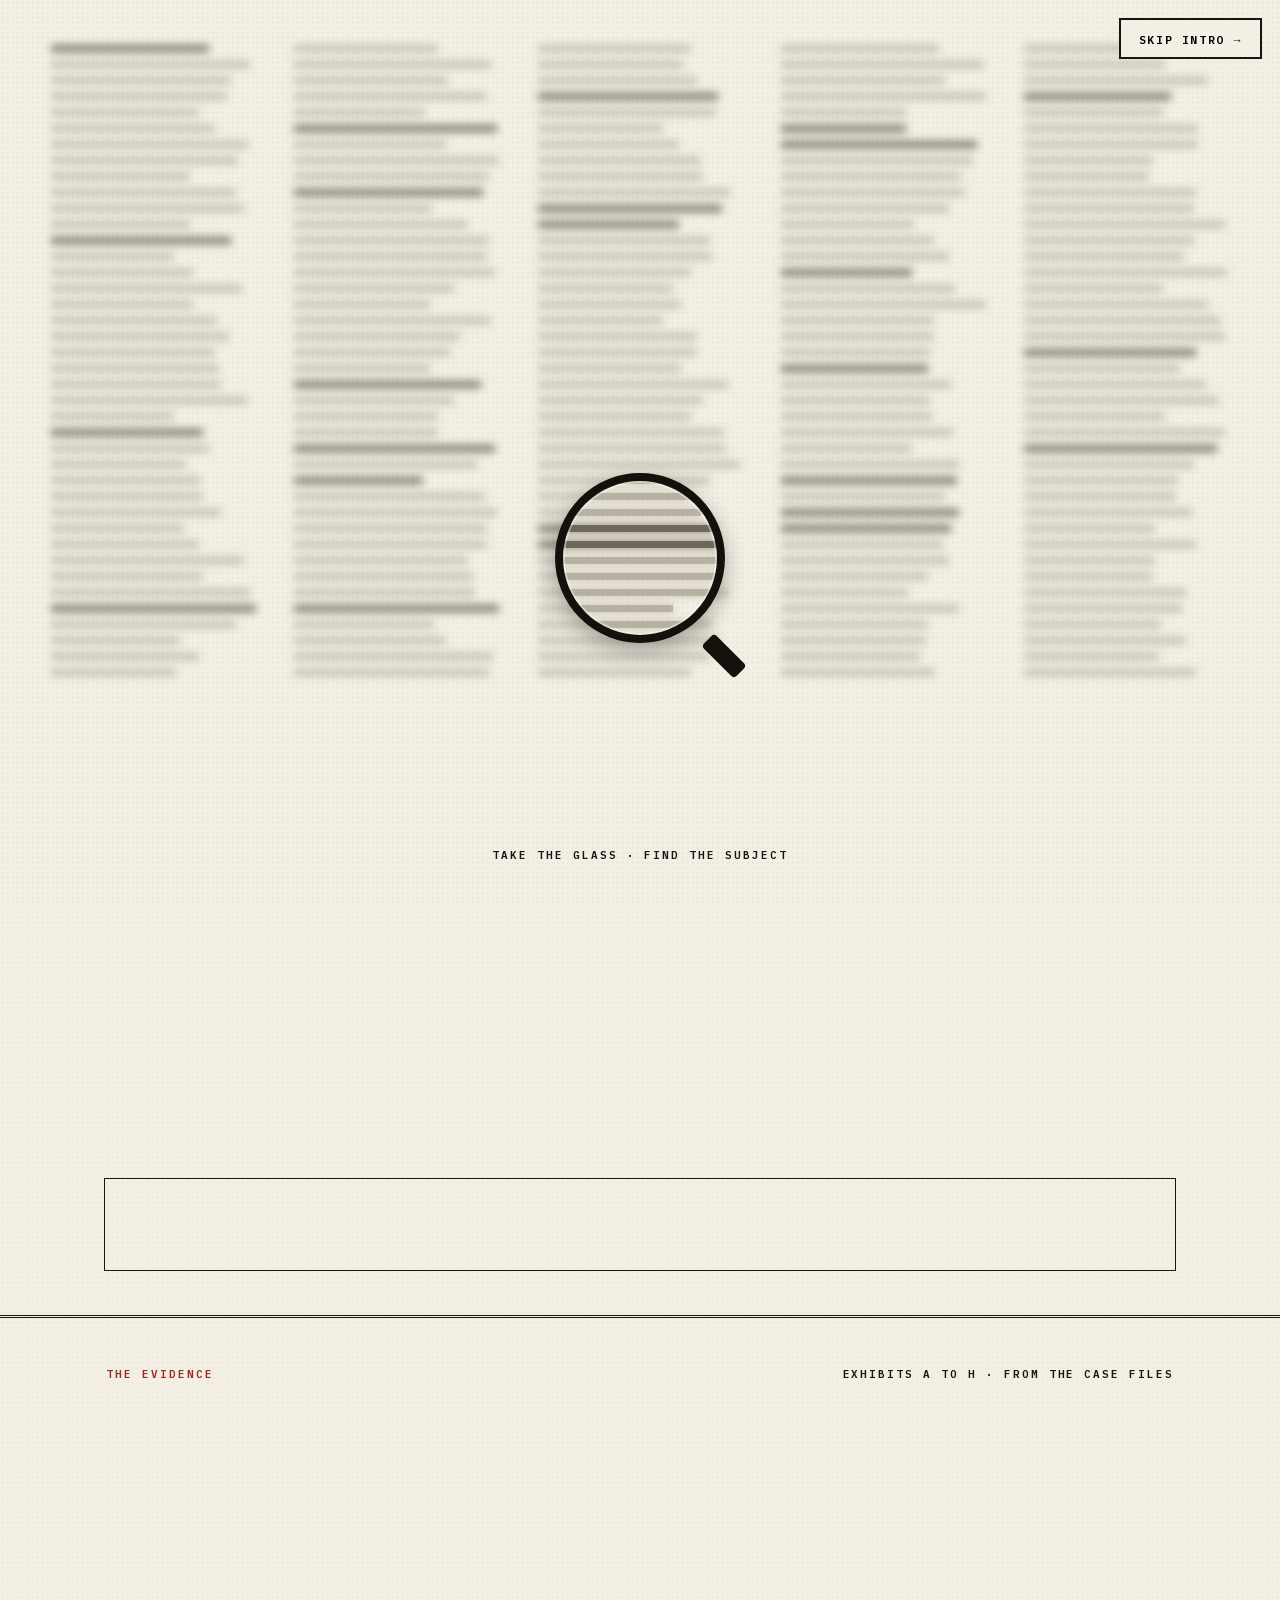
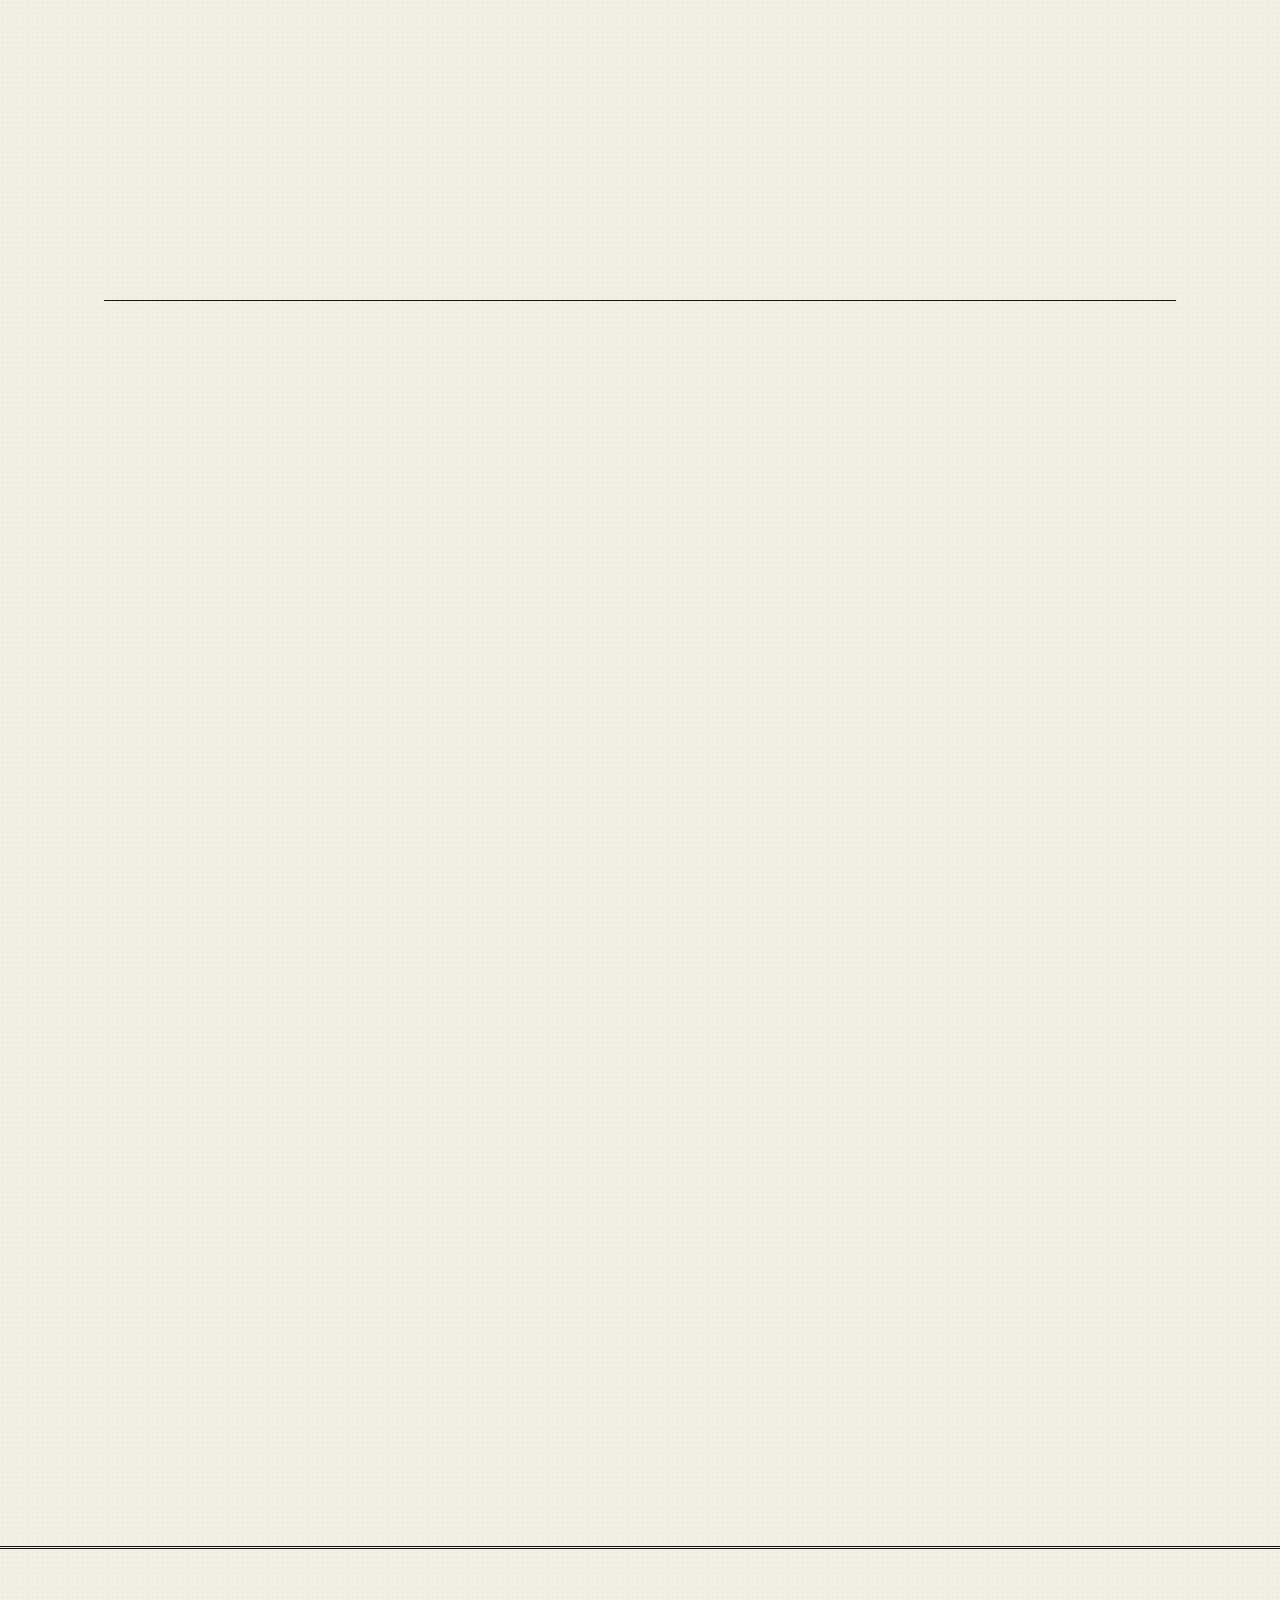
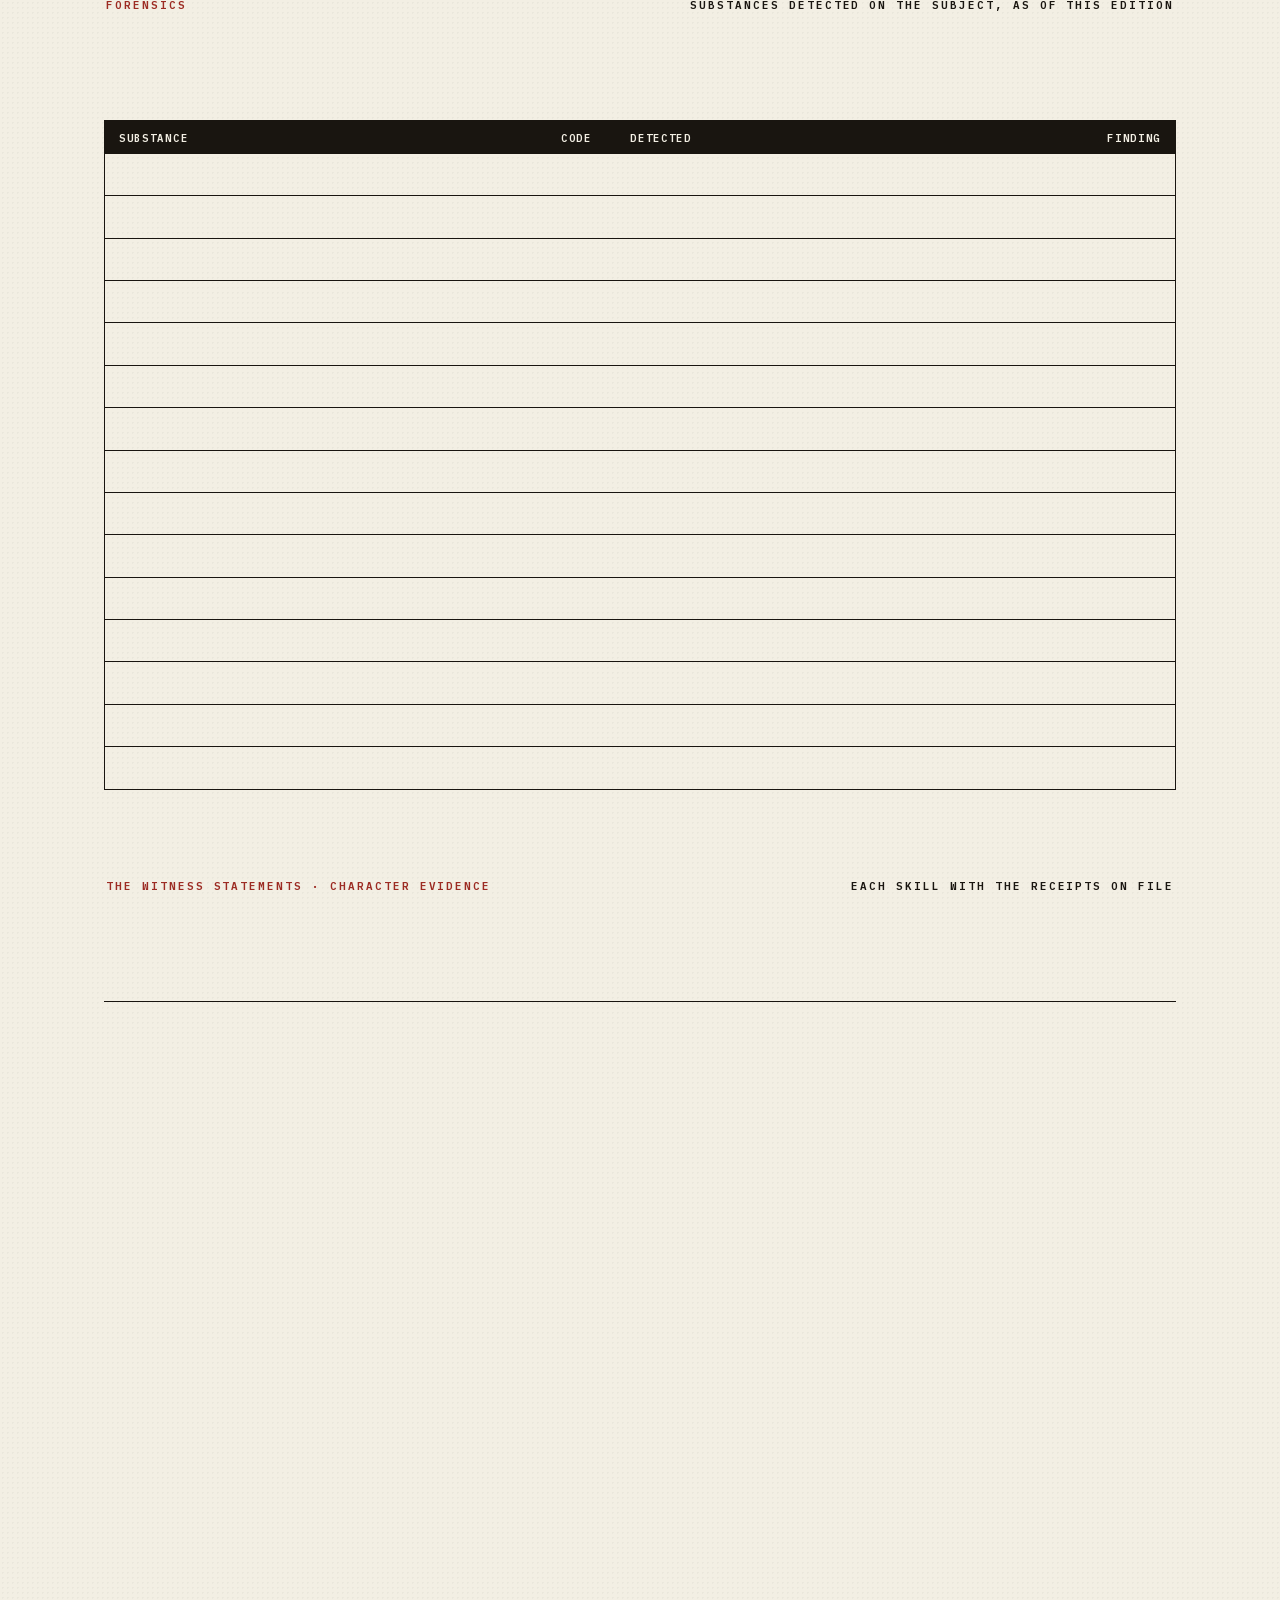
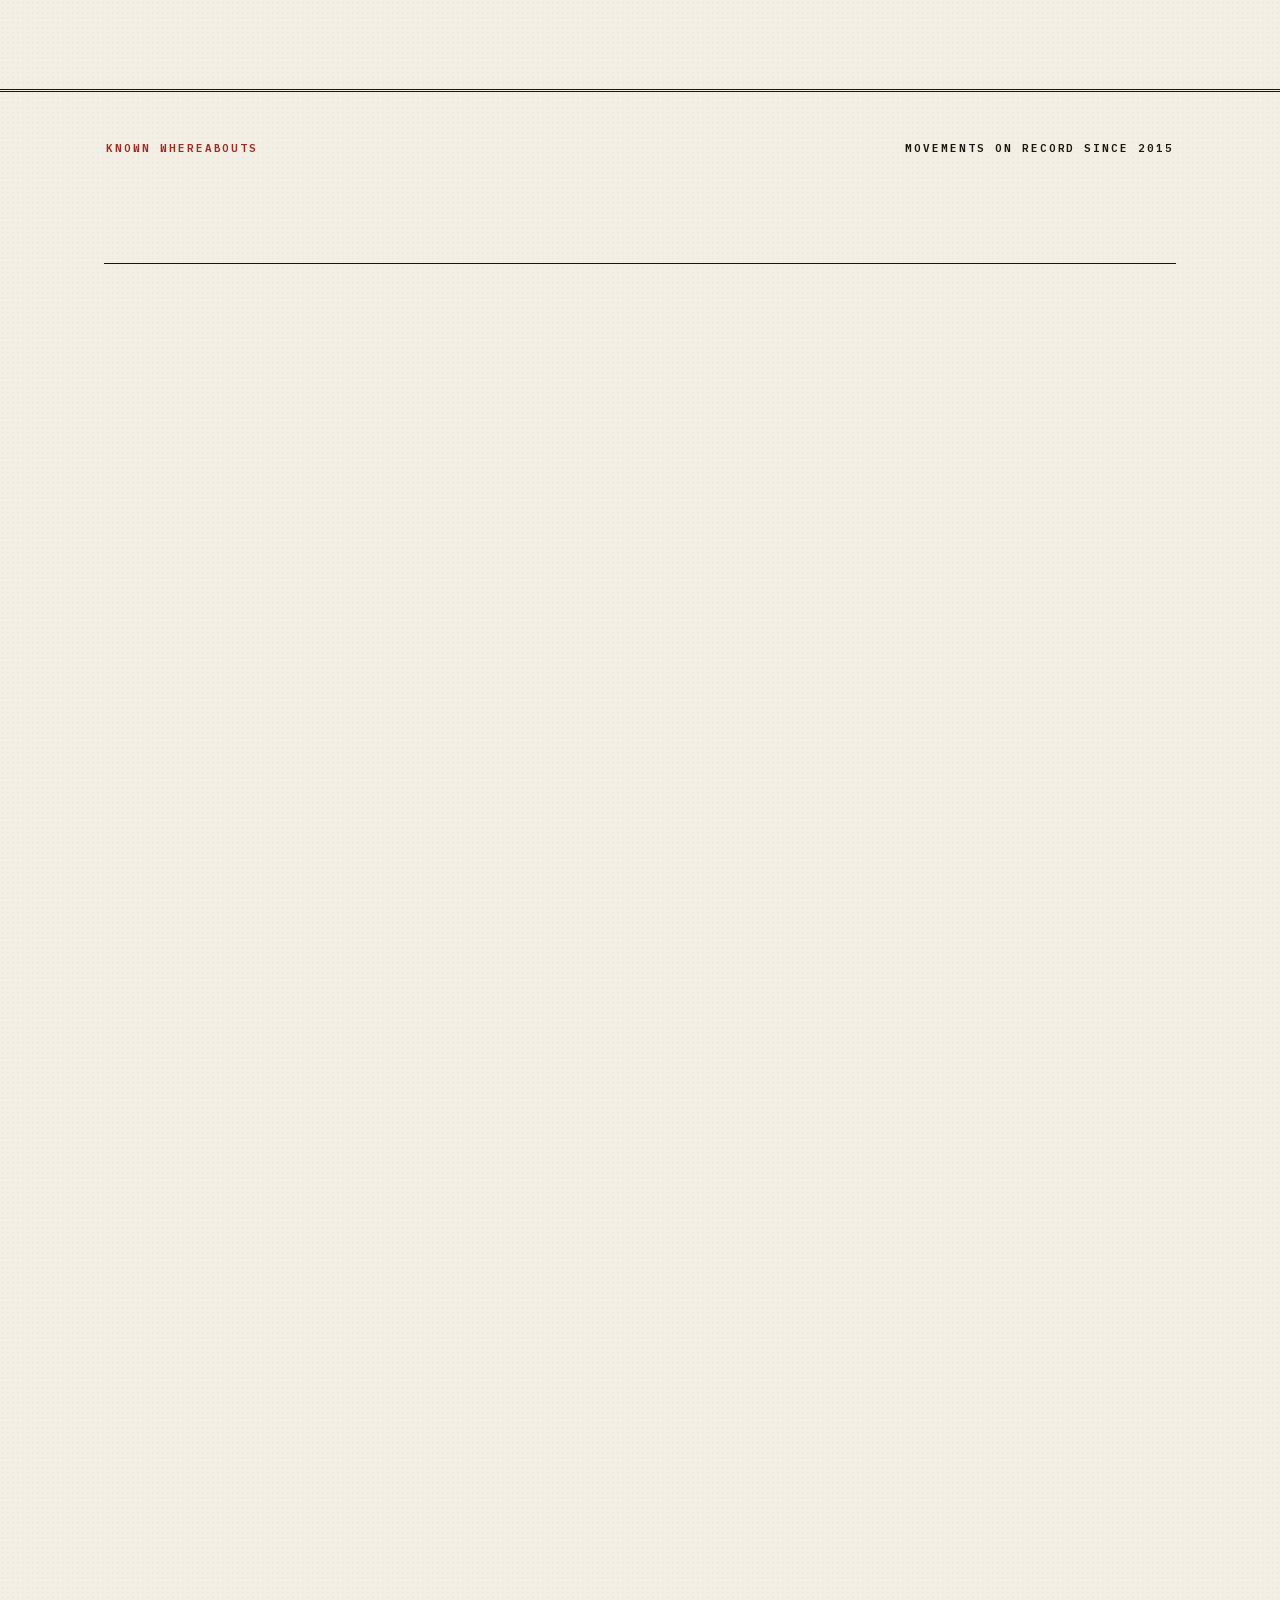
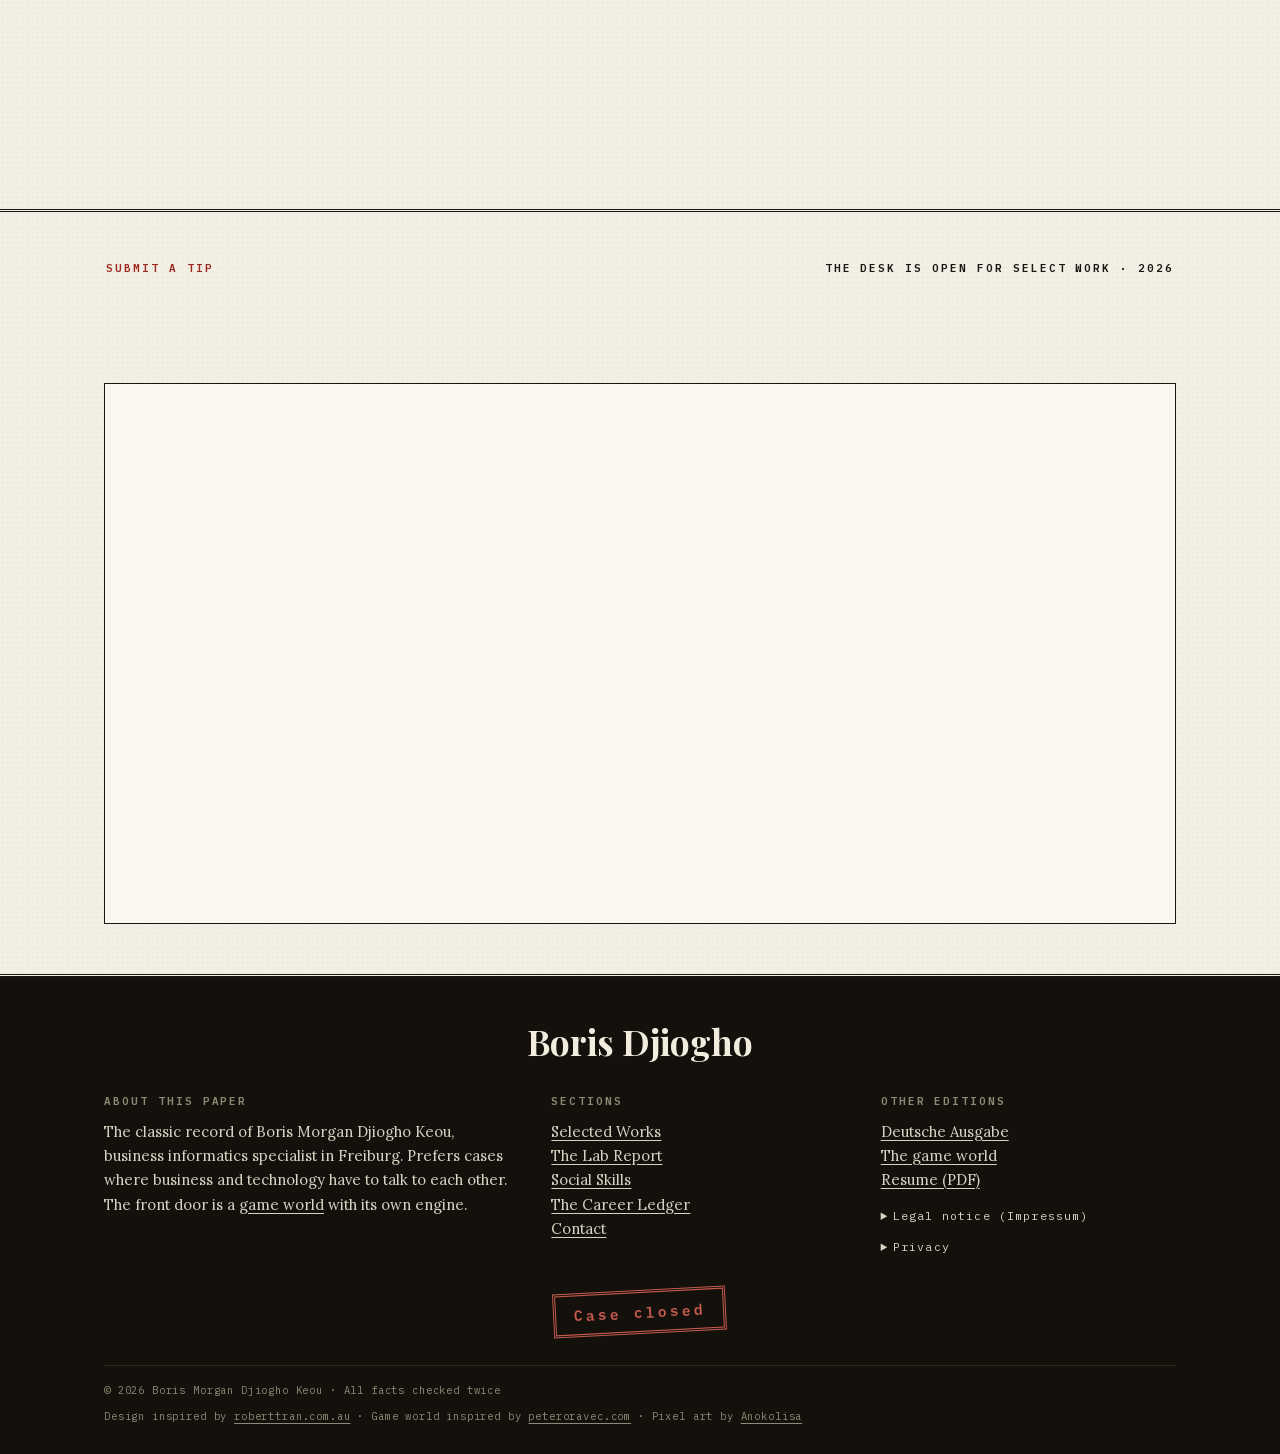
<file: portfolio-en.html>
<!DOCTYPE html>
<html lang="en">
<head>
<meta charset="UTF-8">
<meta name="viewport" content="width=device-width, initial-scale=1.0">
<title>Boris Morgan Djiogho Keou · Business Informatics (M.Sc.)</title>
<meta name="description" content="Boris Morgan Djiogho Keou, business informatics graduate (M.Sc.) based in Freiburg, Germany: business analysis, data analytics, software engineering and operations research.">
<link rel="canonical" href="https://boris-djiogho.github.io/portfolio-en.html">
<meta property="og:type" content="website">
<meta property="og:url" content="https://boris-djiogho.github.io/portfolio-en.html">
<meta property="og:title" content="Boris Morgan Djiogho Keou · Business Informatics (M.Sc.)">
<meta property="og:description" content="Boris Morgan Djiogho Keou, business informatics graduate (M.Sc.) based in Freiburg, Germany: business analysis, data analytics, software engineering and operations research.">
<meta property="og:image" content="https://boris-djiogho.github.io/assets/og.png">
<meta property="og:image:width" content="1200">
<meta property="og:image:height" content="630">
<meta property="og:locale" content="en_US">
<meta property="og:locale:alternate" content="de_DE">
<meta name="twitter:card" content="summary_large_image">
<meta name="twitter:title" content="Boris Morgan Djiogho Keou · Business Informatics (M.Sc.)">
<meta name="twitter:description" content="Boris Morgan Djiogho Keou, business informatics graduate (M.Sc.) based in Freiburg, Germany: business analysis, data analytics, software engineering and operations research.">
<meta name="twitter:image" content="https://boris-djiogho.github.io/assets/og.png">
<script type="application/ld+json">
{
  "@context": "https://schema.org",
  "@type": "Person",
  "name": "Boris Morgan Djiogho Keou",
  "alternateName": "Boris Djiogho",
  "jobTitle": "Business informatics graduate (M.Sc.)",
  "address": { "@type": "PostalAddress", "addressLocality": "Freiburg im Breisgau", "addressCountry": "DE" },
  "url": "https://boris-djiogho.github.io/",
  "sameAs": [
    "https://www.linkedin.com/in/boris-morgan-djiogho-9a6396157/",
    "https://github.com/Boris-djiogho"
  ],
  "knowsLanguage": ["fr", "de", "en"],
  "alumniOf": { "@type": "CollegeOrUniversity", "name": "TU Clausthal" }
}
</script>
<link rel="stylesheet" href="assets/fonts/fonts.css">
<link rel="stylesheet" href="style.css">
<link rel="alternate" hreflang="en" href="https://boris-djiogho.github.io/portfolio-en.html">
<link rel="alternate" hreflang="de" href="https://boris-djiogho.github.io/portfolio-de.html">
<link rel="alternate" hreflang="x-default" href="https://boris-djiogho.github.io/">
<link rel="icon" href="favicon.ico" sizes="any">
<link rel="apple-touch-icon" href="apple-touch-icon.png">
</head>
<body>

<div id="intro" hidden>
  <button id="introSkip" class="knopf">Skip intro →</button>
  <div class="intro-blatt intro-unscharf" aria-hidden="true"></div>
  <div class="intro-blatt intro-scharf" aria-hidden="true">
    <div class="intro-wanted etikett">Wanted<b>Boris Djiogho</b></div>
  </div>
  <div class="intro-lupe" aria-hidden="true"></div>
  <p class="intro-hinweis etikett">Take the glass · find the subject</p>
  <div class="intro-stempel">Identified</div>
</div>
<script>
(function(){
  var i = document.getElementById("intro");
  try{
    /* No intro with ?direkt=1 (link from the game world), on touch devices,
       with reduced motion, or if it already ran in this session. */
    var direkt = /[?&]direkt=1(?:&|$)/.test(window.location.search);
    var touch = window.matchMedia("(pointer: coarse)").matches;
    if(!direkt && !touch &&
       !sessionStorage.getItem("bd-intro") &&
       !window.matchMedia("(prefers-reduced-motion: reduce)").matches){
      sessionStorage.setItem("bd-intro", "1");
      i.hidden = false;
      document.documentElement.style.overflow = "hidden";
    }
  }catch(e){}
})();
</script>

<header class="zeitungskopf">
  <div class="spalte-inhalt">
    <div class="kopf-leiste etikett">
      <span>Freiburg im Breisgau, Germany</span>
      <span>The Investigation Edition</span>
      <span>Est. 2026</span>
    </div>
    <div class="masthead">
      <h1>Boris Djiogho</h1>
      <p class="masthead-unter etikett">The personal record of a business informatics specialist</p>
      <div class="datum-zeile etikett">
        <span id="datum">2026</span>
        <span>·</span>
        <span>Vol. I</span>
        <span>·</span>
        <span>Selected works and notes</span>
        <span>·</span>
        <span>Price: a friendly hello</span>
      </div>
    </div>
  </div>
</header>

<nav class="nav">
  <div class="nav-innen">
    <a class="nav-name" href="#top">Boris Djiogho</a>
    <div class="nav-links">
      <a href="#work">Work</a>
      <a href="#stack">Stack</a>
      <a href="#engagement">Community</a>
      <a href="#career">Career</a>
      <a href="index.html?lang=en">Game</a>
      <a href="portfolio-de.html?direkt=1" hreflang="de" title="Deutsche Ausgabe">DE</a>
      <a class="knopf-voll" href="#contact">Contact</a>
    </div>
  </div>
</nav>

<main id="top">

<!-- ===== Titelseite ===== -->
<section class="titelseite">
  <div class="spalte-inhalt">
    <div class="etikett-zeile">
      <span class="etikett etikett-rot">Case No. 26 · Findings published</span>
      <span class="etikett">File under: open investigations</span>
    </div>
    <div class="titel-raster">
      <div>
        <h2 class="schlagzeile">A business informatics specialist in Freiburg who translates between <em>business and technology.</em></h2>
        <p class="vorspann">Three degrees in: Boris Djiogho builds AI pipelines,
          optimization models and business applications, most recently through almost four
          years in Digital Solutions at Forvis Mazars.</p>
        <p class="unterschrift etikett">By the investigation desk · Reporting from Freiburg, between workshop and code</p>
        <div class="knopf-reihe">
          <a class="knopf knopf-haupt" href="#work">Read the work →</a>
          <a class="knopf" href="#contact">Get in touch</a>
        </div>
      </div>
      <div class="titel-text">
        <figure class="portraet-rahmen">
          <div class="portraet-buehne">
            <img src="assets/boris.jpg" alt="Portrait of Boris Morgan Djiogho Keou">
            <img class="portraet-farbe" src="assets/boris.jpg" alt="" aria-hidden="true">
          </div>
          <figcaption class="etikett">Pictured: the subject, ready for the next case.</figcaption>
        </figure>
        <p class="initial">He enjoys the whole process: taking a question from the first
          workshop with the business side to the model that computes the answer. The trail
          runs from a pharmacy in Douala via biology studies to computer science, with an
          M.Sc. in Business Informatics and a parallel B.Sc. in Digital Management from TU
          Clausthal.</p>
        <p>When a case calls for it, he reaches for Python and SQL, for Gurobi when
          something must be optimal, and for LLM pipelines when documents will not read
          themselves. Healthcare keeps reappearing in his files: care workflows and
          usage-data analysis in the Pflegebrille research project, an AI learning platform
          for nursing students at HealthHack 2026.</p>
      </div>
    </div>
    <div class="info-leiste">
      <div class="info-kasten"><strong>No. 26</strong><span class="etikett">Edition · First printing</span></div>
      <div class="info-kasten"><strong>3 languages</strong><span class="etikett">French · German · English</span></div>
      <div class="info-kasten"><strong>3 degrees</strong><span class="etikett">Two of them in parallel</span></div>
      <div class="info-kasten"><strong>3 continents</strong><span class="etikett">Circulation: Douala to Freiburg</span></div>
    </div>
  </div>
</section>

<!-- ===== Beweisstuecke ===== -->
<section class="sektion" id="work">
  <div class="spalte-inhalt">
    <div class="etikett-zeile">
      <span class="etikett etikett-rot">The evidence</span>
      <span class="etikett">Exhibits A to H · From the case files</span>
    </div>
    <h2 class="sektion-titel">Selected Works</h2>

    <div class="exponat-a">
      <div class="beweis-bild">
        <img src="assets/spielwelt-szene.png" alt="Screenshot of the pixel game world: buildings, trees, NPCs and a duck pond">
        <span class="stempel-bestaetigt">Confirmed</span>
        <span class="stempel-oval">Exhibit A</span>
        <span class="bild-quelle">recovered from the game world</span>
      </div>
      <div>
        <p class="etikett etikett-rot">Exhibit A · Flagship</p>
        <h3 class="projekt-name">The game world and its engine</h3>
        <p>This portfolio exists twice, and the front door leads into a walkable pixel world
          whose JavaScript canvas engine the subject wrote entirely from scratch: game
          loop, collision detection, tilemap rendering, depth sorting and a dialogue
          system, without any framework. Twenty-one bilingual stations retell the whole
          record; the sprites come from Anokolisa's Pixel Crawler pack.</p>
        <div class="tags"><span>JavaScript</span><span>HTML5 Canvas</span><span>Game Loop</span><span>OOP</span></div>
        <div class="akte-zeile">
          <span class="etikett">2026 · Now · Side project</span>
          <a class="akte-link" href="index.html?lang=en">Enter the world →</a>
        </div>
      </div>
    </div>

    <div class="exponat-raster">
      <article class="exponat">
        <p class="etikett etikett-rot">Exhibit B · AI + CAD</p>
        <h3>LV2CAD</h3>
        <div class="beweis-bild klein">
          <img class="glatt" src="assets/projekte/lv2cad.png" alt="LV2CAD result view: recognized building elements and 2D CAD layout">
          <span class="stempel-bestaetigt">Confirmed</span>
          <span class="stempel-oval">Exhibit B</span>
          <span class="bild-quelle">recovered from the local build</span>
        </div>
        <p>AI extracts parameters from German construction tender documents; a
          deterministic pipeline turns them into production-ready CAD files.</p>
        <div class="tags"><span>Python</span><span>Mistral</span><span>React</span><span>FastAPI</span></div>
        <div class="akte-zeile">
          <span class="etikett">Own project</span>
          <a class="akte-link" href="https://github.com/Boris-djiogho/lv2cad">Project on GitHub →</a>
        </div>
      </article>

      <article class="exponat">
        <p class="etikett etikett-rot">Exhibit C · Health + AI</p>
        <h3>Kurare</h3>
        <div class="beweis-bild klein">
          <img class="glatt" src="assets/projekte/kurare.png" alt="Sketch of voice-to-voice practice waveforms and progress bars">
          <span class="stempel-bestaetigt">Confirmed</span>
          <span class="stempel-oval">Exhibit C</span>
          <span class="bild-quelle">case sketch</span>
        </div>
        <p>AI learning platform for international nursing students, built at HealthHack
          2026: voice-to-voice language practice, placement test, KPI dashboard for
          teachers.</p>
        <div class="tags"><span>Flask</span><span>LLM</span><span>Qdrant</span></div>
        <div class="akte-zeile">
          <span class="etikett">Hackathon 2026</span>
          <a class="akte-link" href="https://github.com/Boris-djiogho/kurare-healthhack-2026">Project on GitHub →</a>
        </div>
      </article>

      <article class="exponat">
        <p class="etikett etikett-rot">Exhibit D · Thesis</p>
        <h3>EV route planning</h3>
        <div class="beweis-bild klein">
          <img class="glatt" src="assets/projekte/evrp.png" alt="Solver output: two electric vehicle routes with charging stops" style="object-position: center 30%">
          <span class="stempel-bestaetigt">Confirmed</span>
          <span class="stempel-oval">Exhibit D</span>
          <span class="bild-quelle">recovered from the solver</span>
        </div>
        <p>Master's thesis: a MILP model solved exactly with Gurobi, plus a custom ALNS
          metaheuristic for the EVRP with simultaneous pickup and delivery.</p>
        <div class="tags"><span>Python</span><span>Gurobi</span><span>ALNS</span></div>
        <div class="akte-zeile">
          <span class="etikett">Thesis 2026</span>
          <a class="akte-link" href="https://github.com/Boris-djiogho/evrp-spd-thesis">Project on GitHub →</a>
        </div>
      </article>

      <article class="exponat">
        <p class="etikett etikett-rot">Exhibit E · Big data</p>
        <h3>LLM data pipeline</h3>
        <div class="beweis-bild klein">
          <img class="glatt" src="assets/projekte/llm-pipeline.png" alt="Sketch of the three-layer architecture with LLM preprocessing">
          <span class="stempel-bestaetigt">Confirmed</span>
          <span class="stempel-oval">Exhibit E</span>
          <span class="bild-quelle">case sketch</span>
        </div>
        <p>Data processing pipeline with LLM-based preprocessing on a modified three-layer
          architecture, served as a Streamlit application.</p>
        <div class="tags"><span>Python</span><span>Streamlit</span><span>LLM</span></div>
        <div class="akte-zeile">
          <span class="etikett">Study project</span>
          <a class="akte-link" href="https://github.com/Boris-djiogho/llm-data-pipeline">Project on GitHub →</a>
        </div>
      </article>

      <article class="exponat">
        <p class="etikett etikett-rot">Exhibit F · Microservices</p>
        <h3>Taxi simulation</h3>
        <div class="beweis-bild klein">
          <img class="glatt" src="assets/projekte/taxi.png" alt="Sketch of a taxi route on a street grid with three services">
          <span class="stempel-bestaetigt">Confirmed</span>
          <span class="stempel-oval">Exhibit F</span>
          <span class="bild-quelle">case sketch</span>
        </div>
        <p>Spring Boot microservices with Eureka service discovery: GraphHopper routing on
          real OSM data, animated rides on a Leaflet map.</p>
        <div class="tags"><span>Java</span><span>Spring Boot</span><span>Leaflet</span></div>
        <div class="akte-zeile">
          <span class="etikett">Study project</span>
          <a class="akte-link" href="https://github.com/Boris-djiogho/taxi-microservices">Project on GitHub →</a>
        </div>
      </article>

      <article class="exponat">
        <p class="etikett etikett-rot">Exhibit G · Heuristics</p>
        <h3>PC-TSP heuristics</h3>
        <div class="beweis-bild klein">
          <img class="glatt" src="assets/projekte/pctsp.png" alt="Sketch of a prize-collecting tour: visited prizes and skipped penalties">
          <span class="stempel-bestaetigt">Confirmed</span>
          <span class="stempel-oval">Exhibit G</span>
          <span class="bild-quelle">case sketch</span>
        </div>
        <p>Seminar paper: theoretical analysis of the prize-collecting TSP and a
          multi-start hill climbing heuristic in Python.</p>
        <div class="tags"><span>Python</span><span>Jupyter</span><span>Heuristics</span></div>
        <div class="akte-zeile">
          <span class="etikett">Seminar paper</span>
          <a class="akte-link" href="https://github.com/Boris-djiogho/pctsp-heuristics">Project on GitHub →</a>
        </div>
      </article>
    </div>

    <div class="auch-akte">
      <span class="etikett etikett-rot">Exhibit H · Also on file</span>
      <p><b>Job shop scheduling:</b> mathematical modeling and exact solution of the
        classic JSSP with FICO Xpress, with an analysis of solution quality and computing
        times.</p>
      <a class="akte-link" href="https://github.com/Boris-djiogho/jssp-fico-xpress">Project on GitHub →</a>
    </div>
  </div>
</section>

<!-- ===== Laborbericht ===== -->
<section class="sektion" id="stack">
  <div class="spalte-inhalt">
    <div class="etikett-zeile">
      <span class="etikett etikett-rot">Forensics</span>
      <span class="etikett">Substances detected on the subject, as of this edition</span>
    </div>
    <h2 class="sektion-titel">The Lab Report</h2>
    <div class="tabellen-rolle">
    <table class="labor-tabelle">
      <thead>
        <tr><th>Substance</th><th>Code</th><th>Detected</th><th style="text-align:right">Finding</th></tr>
      </thead>
      <tbody>
        <tr><td>Python · Pandas · NumPy</td><td class="code">PY</td><td>Most days</td><td class="fund"><span class="befund">Primary tool</span></td></tr>
        <tr><td>SQL</td><td class="code">SQL</td><td>Most days</td><td class="fund"><span class="befund">Primary tool</span></td></tr>
        <tr><td>LLM applications</td><td class="code">AI</td><td>In most recent projects</td><td class="fund"><span class="befund">Primary tool</span></td></tr>
        <tr><td>Low-code · Betty Blocks</td><td class="code">LC</td><td>Almost four years at work</td><td class="fund"><span class="befund">Primary tool</span></td></tr>
        <tr><td>Gurobi · FICO Xpress</td><td class="code">MILP</td><td>Thesis and study projects</td><td class="fund"><span class="befund grau">Comfortable</span></td></tr>
        <tr><td>Java · Spring Boot</td><td class="code">JVM</td><td>In projects</td><td class="fund"><span class="befund grau">Comfortable</span></td></tr>
        <tr><td>JavaScript · React</td><td class="code">JS</td><td>In projects, one game engine</td><td class="fund"><span class="befund grau">Comfortable</span></td></tr>
        <tr><td>R · Tableau · SPSS</td><td class="code">DATA</td><td>Analyses and dashboards</td><td class="fund"><span class="befund grau">Comfortable</span></td></tr>
        <tr><td>Machine learning</td><td class="code">ML</td><td>Coursework and Kurare</td><td class="fund"><span class="befund grau">Comfortable</span></td></tr>
        <tr><td>Git · VS Code</td><td class="code">DEV</td><td>Every project on file</td><td class="fund"><span class="befund grau">Comfortable</span></td></tr>
        <tr><td>Microsoft 365 · Power Automate · Copilot Studio</td><td class="code">M365</td><td>At Forvis Mazars</td><td class="fund"><span class="befund grau">Comfortable</span></td></tr>
        <tr><td>SAP</td><td class="code">ERP</td><td>Basics on record</td><td class="fund"><span class="befund grau">Trace amount</span></td></tr>
        <tr><td>Docker</td><td class="code">INFRA</td><td>Currently in the lab</td><td class="fund"><span class="befund grau">In training</span></td></tr>
        <tr><td>Kotlin</td><td class="code">JVM</td><td>Currently in the lab</td><td class="fund"><span class="befund grau">In training</span></td></tr>
        <tr><td>Game development</td><td class="code">GAME</td><td>One engine shipped, more loops under study</td><td class="fund"><span class="befund grau">In training</span></td></tr>
      </tbody>
    </table>
    </div>
    <p class="labor-fussnote">All confirmed substances were detected in production code,
      term papers and dashboards; the training samples are still brewing. Samples available
      on <a href="https://github.com/Boris-djiogho">GitHub</a>.</p>

    <div class="etikett-zeile" id="engagement" style="margin-top: 46px; scroll-margin-top: 70px;">
      <span class="etikett etikett-rot">The witness statements · Character evidence</span>
      <span class="etikett">Each skill with the receipts on file</span>
    </div>
    <h2 class="sektion-titel">Social Skills</h2>
    <div class="hauptbuch">
      <div class="hauptbuch-zeile">
        <span class="zeit">Leadership</span>
        <h3>Association president since May 2022<span>African Cultural Association Clausthal</span></h3>
        <p>Responsible for budget planning, sponsorship acquisition and events, from
          intercultural festivals to Cameroonian nights at Mokele Mbembe.</p>
      </div>
      <div class="hauptbuch-zeile">
        <span class="zeit">Teamwork</span>
        <h3>Kurare, HealthHack 2026<span>Interdisciplinary hackathon team</span></h3>
        <p>From concept to demo in one weekend, together with people from nursing, design
          and tech.</p>
      </div>
      <div class="hauptbuch-zeile">
        <span class="zeit">Communication</span>
        <h3>Citizen developer coaching<span>Forvis Mazars · and before that: a kindergarten, in German</span></h3>
        <p>Trained business users to become citizen developers. His toughest communication
          school before that: a Berlin kindergarten, in his third language.</p>
      </div>
      <div class="hauptbuch-zeile">
        <span class="zeit">Mentoring</span>
        <h3>Education officer since April 2026<span>Cameroonian Students of Clausthal (CSK)</span></h3>
        <p>Study guidance and support for students walking the same path he once did.</p>
      </div>
      <div class="hauptbuch-zeile">
        <span class="zeit">Committee work</span>
        <h3>Student council and parliament, March 2023 to March 2027<span>TU Clausthal</span></h3>
        <p>Represents student interests and negotiates in university committees, mostly
          online since moving to Freiburg.</p>
      </div>
      <div class="hauptbuch-zeile">
        <span class="zeit">Intercultural fluency</span>
        <h3>Three continents, four homes<span>Douala · Berlin · Chengdu · Freiburg</span></h3>
        <p>Works in French, German and English; summer school at Sichuan University in
          China.</p>
      </div>
    </div>
    <p class="labor-fussnote">References for every statement on
      <a href="https://www.linkedin.com/in/boris-morgan-djiogho-9a6396157/">LinkedIn</a>
      or on request.</p>
  </div>
</section>

<!-- ===== Karriere-Hauptbuch ===== -->
<section class="sektion" id="career">
  <div class="spalte-inhalt">
    <div class="etikett-zeile">
      <span class="etikett etikett-rot">Known whereabouts</span>
      <span class="etikett">Movements on record since 2015</span>
    </div>
    <h2 class="sektion-titel">The Career Ledger</h2>
    <div class="hauptbuch">
      <div class="hauptbuch-zeile">
        <span class="zeit">Oct. 2022 to July 2026</span>
        <h3>Working Student, Digital Solutions<span>Forvis Mazars · Berlin and remote</span></h3>
        <p>Observed almost daily: building business applications on the low-code platform
          Betty Blocks, gathering requirements with business departments, specifying
          interfaces and coaching business users to become citizen developers.</p>
      </div>
      <div class="hauptbuch-zeile">
        <span class="zeit">Jan. 2021 to Oct. 2022</span>
        <h3>Research Assistant<span>Chair of Human-Centered Information Systems, TU Clausthal</span></h3>
        <p>In the Pflegebrille project (AR glasses for nursing care): work on care
          workflows and the user-friendly presentation of patient information, plus
          independent analysis of usage data from nursing homes in a purpose-built
          dashboard. On the side, Android apps for seminars and robot experiments, with
          robot communication via MQTT.</p>
      </div>
      <div class="hauptbuch-zeile">
        <span class="zeit">Oct. 2020 to Feb. 2021</span>
        <h3>Intern, Online Marketing<span>Unicorn Factory Media</span></h3>
        <p>A short stint in content and SEO: on-page and off-page optimization, and a
          taste of how visibility is engineered.</p>
      </div>
      <div class="hauptbuch-zeile">
        <span class="zeit">Summer 2019</span>
        <h3>Summer Production Worker<span>Daimler · Rastatt</span></h3>
        <p>First recorded appearance on a factory floor. Two months on the assembly line
          that taught him what process optimization means in practice.</p>
      </div>
      <div class="hauptbuch-zeile">
        <span class="zeit">Nov. 2017 to May 2020</span>
        <h3>Volunteer, Early Education<span>Gustav Adolf Protestant Kindergarten · Berlin</span></h3>
        <p>Volunteer work in early education alongside his German course: his first
          everyday German, and a lasting lesson in communication.</p>
      </div>
      <div class="hauptbuch-zeile">
        <span class="zeit">2015 to 2017</span>
        <h3>Pharmacy Assistant<span>Pharmacie du Marché · Douala</span></h3>
        <p>First job, right in the neighborhood, while studying biology and learning
          German. The healthcare thread in this file starts here.</p>
      </div>
    </div>

    <div class="dreier-raster">
      <div class="akten-kasten">
        <p class="etikett etikett-rot">The study records</p>
        <h3>Degrees, certificates and languages</h3>
        <ul>
          <li><b>M.Sc. Business Informatics</b>, TU Clausthal, 2023 to 2026 · thesis on EV route planning</li>
          <li><b>B.Sc. Digital Management</b>, completed in parallel, 2023 to 2026</li>
          <li><b>B.Sc. Business Informatics</b>, TU Clausthal, 2018 to 2023</li>
          <li>Summer program, Sichuan University, Chengdu, 2024</li>
          <li>Google Data Analytics Certificate, 2021 · Analyze Data with R, 2022</li>
          <li>French (native) · German (business fluent, entire degree in German) · English (business fluent, C1)</li>
        </ul>
      </div>
      <div class="akten-kasten">
        <p class="etikett etikett-rot">On the record</p>
        <h3>Community</h3>
        <ul>
          <li><b>President</b>, African Cultural Association Clausthal, since May 2022</li>
          <li><b>Officer for educational affairs</b>, Cameroonian Students of Clausthal (CSK), since April 2026</li>
          <li><b>Student council and student parliament</b>, TU Clausthal, March 2023 to March 2027</li>
          <li>Kindergarten volunteer, Berlin, 2017 to 2020</li>
        </ul>
      </div>
      <div class="akten-kasten">
        <p class="etikett etikett-rot">Off duty</p>
        <h3>The notices</h3>
        <ul>
          <li>Running, hiking and cycling</li>
          <li>Football</li>
          <li>Cooking with friends, game nights</li>
          <li>Last seen: exploring the Black Forest</li>
        </ul>
      </div>
    </div>

    <div class="zweier-raster">
      <div class="akten-kasten roter-faden" style="grid-column: 1 / -1;">
        <p class="etikett etikett-rot">Editorial · The common thread</p>
        <h3>Sustainability, from e-waste to e-mobility</h3>
        <p>Discarded devices from Europe end up on dumps in Africa, where children search
          old electronics for metals instead of going to school. This image shaped both of
          the subject's theses: a quantitative analysis of how waste electrical equipment
          is returned in Germany, and route planning for electric vehicles with nonlinear
          charging functions, so that electric logistics is not only clean but also
          efficient.</p>
      </div>
    </div>
  </div>
</section>

<!-- ===== Briefe & Auftraege ===== -->
<section class="sektion" id="contact">
  <div class="spalte-inhalt">
    <div class="etikett-zeile">
      <span class="etikett etikett-rot">Submit a tip</span>
      <span class="etikett">The desk is open for select work · 2026</span>
    </div>
    <h2 class="sektion-titel">Contact</h2>
    <div class="briefe-raster">
      <form class="brief-formular" id="brief">
        <h3>Write to me</h3>
        <p>A role in mind, a project, or just a good question: send it through and I will
          get back to you.</p>
        <div class="feld-reihe">
          <div class="feld">
            <label class="etikett" for="brief-name">Your name</label>
            <input id="brief-name" name="name" type="text" autocomplete="name" placeholder="Jane Doe">
          </div>
          <div class="feld">
            <label class="etikett" for="brief-mail">Email</label>
            <input id="brief-mail" name="email" type="email" autocomplete="email" placeholder="jane@company.com">
          </div>
        </div>
        <div class="feld">
          <label class="etikett" for="brief-betreff">Subject</label>
          <input id="brief-betreff" name="subject" type="text" placeholder="A role, a project, a question...">
        </div>
        <div class="feld">
          <label class="etikett" for="brief-text">The story</label>
          <textarea id="brief-text" name="story" placeholder="Tell me what you are building."></textarea>
        </div>
        <button class="knopf knopf-haupt" type="submit">Send an email</button>
        <p class="formular-hinweis">Opens in your own mail app, nothing is stored here.</p>
      </form>
      <div class="kontakt-kaesten">
        <div>
          <span class="etikett etikett-rot">Direct line</span>
          <p><a href="mailto:djioghomorgan@yahoo.com">djioghomorgan@yahoo.com</a><br>
            For roles, commissions and the occasional good question:
            <a href="https://www.linkedin.com/in/boris-morgan-djiogho-9a6396157/">LinkedIn</a> ·
            <a href="https://github.com/Boris-djiogho">GitHub</a> ·
            <a href="cv/Lebenslauf_Boris_Djiogho.pdf">Resume (PDF)</a></p>
        </div>
        <div>
          <span class="etikett etikett-rot">The desk</span>
          <p>Freiburg im Breisgau, Germany<br>CET · remote-proven since his Forvis Mazars years</p>
        </div>
        <div>
          <span class="etikett etikett-rot">Seeking</span>
          <p>An entry-level role at the intersection of AI, data and business processes.<br>
            <b>Available:</b> immediately<br>
            <b>Location:</b> Freiburg, hybrid or remote<br>
            <b>Languages:</b> FR (native), DE, EN (C1)</p>
        </div>
        <div>
          <div class="sozial-reihe">
            <a href="https://github.com/Boris-djiogho" aria-label="GitHub" title="GitHub"><svg viewBox="0 0 24 24" aria-hidden="true"><path d="M9 19c-4.3 1.4-4.3-2.5-6-3m12 5v-3.5c0-1 .1-1.4-.5-2 2.8-.3 5.5-1.4 5.5-6a4.6 4.6 0 0 0-1.3-3.2 4.2 4.2 0 0 0-.1-3.2s-1.1-.3-3.5 1.3a12.3 12.3 0 0 0-6.2 0C6.5 2.8 5.4 3.1 5.4 3.1a4.2 4.2 0 0 0-.1 3.2A4.6 4.6 0 0 0 4 9.5c0 4.6 2.7 5.7 5.5 6-.6.6-.6 1.2-.5 2V21"/></svg></a>
            <a href="https://www.linkedin.com/in/boris-morgan-djiogho-9a6396157/" aria-label="LinkedIn" title="LinkedIn"><svg viewBox="0 0 24 24" aria-hidden="true"><path d="M16 8a6 6 0 0 1 6 6v7h-4v-7a2 2 0 0 0-4 0v7h-4V8h4v1.5"/><rect x="2" y="9" width="4" height="12"/><circle cx="4" cy="4" r="2"/></svg></a>
            <a href="mailto:djioghomorgan@yahoo.com" aria-label="Email" title="Email"><svg viewBox="0 0 24 24" aria-hidden="true"><rect x="2" y="4" width="20" height="16" rx="1"/><path d="m22 6-10 7L2 6"/></svg></a>
          </div>
        </div>
      </div>
    </div>
  </div>
</section>

</main>

<footer class="fuss">
  <div class="fuss-innen">
    <p class="fuss-name">Boris Djiogho</p>
    <div class="fuss-raster">
      <div>
        <span class="etikett">About this paper</span>
        <p>The classic record of Boris Morgan Djiogho Keou, business informatics
          specialist in Freiburg. Prefers cases where business and technology have to
          talk to each other. The front door is a
          <a href="index.html?lang=en">game world</a> with its own engine.</p>
      </div>
      <div>
        <span class="etikett">Sections</span>
        <ul>
          <li><a href="#work">Selected Works</a></li>
          <li><a href="#stack">The Lab Report</a></li>
          <li><a href="#engagement">Social Skills</a></li>
          <li><a href="#career">The Career Ledger</a></li>
          <li><a href="#contact">Contact</a></li>
        </ul>
      </div>
      <div>
        <span class="etikett">Other editions</span>
        <ul>
          <li><a href="portfolio-de.html?direkt=1" hreflang="de">Deutsche Ausgabe</a></li>
          <li><a href="index.html?lang=en">The game world</a></li>
          <li><a href="cv/Lebenslauf_Boris_Djiogho.pdf">Resume (PDF)</a></li>
        </ul>
        <details>
          <summary>Legal notice (Impressum)</summary>
          <p>Information according to § 5 DDG (German law)<br>
            Boris Morgan Djiogho Keou · Berliner Allee 29b · 79110 Freiburg im Breisgau,
            Germany<br>
            Email: <a href="mailto:djioghomorgan@yahoo.com">djioghomorgan@yahoo.com</a></p>
        </details>
        <details>
          <summary>Privacy</summary>
          <p class="etikett">Last updated: September 2026</p>
          <p>This website is a static site hosted on GitHub Pages (GitHub Inc., USA). When you
            visit, GitHub processes technically necessary connection data (IP address, time of
            access, requested file) in server logs; the legal basis is Art. 6(1)(f) GDPR
            (legitimate interest in secure and stable operation). See
            <a href="https://docs.github.com/site-policy/privacy-policies/github-general-privacy-statement" target="_blank" rel="noopener">GitHub's privacy statement</a>
            for details.</p>
          <p>The site sets no cookies, uses no analytics tools and serves all fonts from its own
            server. Your browser only stores local preferences (language, game progress,
            whether the intro has been seen) in localStorage or sessionStorage; this data is
            never transmitted.</p>
          <p>If you contact me by email, the data you provide is used solely to handle your
            request.</p>
        </details>
      </div>
    </div>
    <p class="fuss-stempel">Case closed</p>
    <div class="fuss-recht">
      <span>© 2026 Boris Morgan Djiogho Keou · All facts checked twice</span>
      <span>Design inspired by <a href="https://www.roberttran.com.au" target="_blank" rel="noopener">roberttran.com.au</a> · Game world inspired by <a href="https://peteroravec.com" target="_blank" rel="noopener">peteroravec.com</a> · Pixel art by <a href="https://anokolisa.itch.io" target="_blank" rel="noopener">Anokolisa</a></span>
    </div>
  </div>
</footer>

<script>
(function(){
  var datum = document.getElementById("datum");
  try{
    datum.textContent = new Date().toLocaleDateString("en-GB",
      { weekday:"long", day:"numeric", month:"long", year:"numeric" }).toUpperCase();
  }catch(e){}

  document.getElementById("brief").addEventListener("submit", function(e){
    e.preventDefault();
    var f = e.target;
    var betreff = f.subject.value || "Contact via website";
    var text = "From: " + f.name.value + " <" + f.email.value + ">\n\n" + f.story.value;
    f.querySelector(".formular-hinweis").classList.add("an");
    window.location.href = "mailto:djioghomorgan@yahoo.com?subject=" +
      encodeURIComponent(betreff) + "&body=" + encodeURIComponent(text);
  });

  /* ===== Color lens on the portrait ===== */
  var buehne = document.querySelector(".portraet-buehne");
  if(buehne){
    var farbe = buehne.querySelector(".portraet-farbe");
    buehne.addEventListener("pointermove", function(e){
      var r = buehne.getBoundingClientRect();
      farbe.style.clipPath = "circle(56px at " + (e.clientX - r.left) + "px " + (e.clientY - r.top) + "px)";
    });
    buehne.addEventListener("pointerleave", function(){
      farbe.style.clipPath = "circle(0px at 50% 50%)";
    });
  }

  /* ===== Staggered page build (starts after the intro) ===== */
  document.documentElement.classList.add("js-an");
  var ziele = document.querySelectorAll(
    ".titelseite .etikett-zeile, .schlagzeile, .vorspann, .unterschrift, .knopf-reihe, " +
    ".portraet-rahmen, .titel-text p, .info-kasten, .sektion-titel, .exponat-a > *, " +
    ".exponat, .auch-akte, .labor-tabelle tbody tr, .labor-fussnote, .hauptbuch-zeile, " +
    ".akten-kasten, .briefe-raster > *");
  var beobachter = ("IntersectionObserver" in window) ? new IntersectionObserver(function(eintraege){
    eintraege.forEach(function(e){
      if(!e.isIntersecting) return;
      var el = e.target;
      var geschwister = Array.prototype.filter.call(el.parentElement.children,
        function(k){ return k.classList && k.classList.contains("aufbau"); });
      var idx = geschwister.indexOf(el);
      el.style.transitionDelay = Math.min(idx, 14) * 70 + "ms";
      el.classList.add("da");
      beobachter.unobserve(el);
    });
  }, { threshold: 0.06 }) : null;
  ziele.forEach(function(el){ el.classList.add("aufbau"); });
  var aufbauGestartet = false;
  function starteAufbau(){
    if(aufbauGestartet) return;
    aufbauGestartet = true;
    ziele.forEach(function(el){
      if(beobachter) beobachter.observe(el); else el.classList.add("da");
    });
    setTimeout(function(){ ziele.forEach(function(el){ el.classList.add("da"); }); }, 8000);
  }

  /* ===== Intro: take the glass, find the subject =====
     Shown early by the inline script right after the markup,
     so the page behind never flashes first. */
  var intro = document.getElementById("intro");
  var introAktiv = !!(intro && !intro.hidden);
  if(!introAktiv){ if(intro) intro.remove(); starteAufbau(); return; }

  var saat = 26;
  function zufall(){ saat = (saat * 16807) % 2147483647; return (saat - 1) / 2147483646; }
  var spalten = "";
  for(var s = 0; s < 5; s++){
    spalten += '<div class="intro-spalte">';
    for(var z = 0; z < 40; z++){
      var dunkel = zufall() < 0.12 ? " dunkel" : "";
      spalten += '<div class="intro-zeile' + dunkel + '" style="width:' +
        Math.round(60 + zufall() * 40) + '%"></div>';
    }
    spalten += "</div>";
  }
  var unscharf = intro.querySelector(".intro-unscharf");
  var scharf = intro.querySelector(".intro-scharf");
  unscharf.innerHTML = spalten;
  scharf.insertAdjacentHTML("afterbegin", spalten);
  var wx = 38 + zufall() * 28, wy = 28 + zufall() * 34;
  var wanted = intro.querySelector(".intro-wanted");
  wanted.style.setProperty("--wx", wx + "%");
  wanted.style.setProperty("--wy", wy + "%");

  var lupe = intro.querySelector(".intro-lupe");
  var stempel = intro.querySelector(".intro-stempel");
  var fertig = false;
  var startzeit = Date.now();

  function beende(){
    if(fertig) return;
    fertig = true;
    stempel.classList.add("da");
    setTimeout(function(){
      intro.classList.add("aus");
      document.documentElement.style.overflow = "";
      starteAufbau();
      setTimeout(function(){ intro.remove(); }, 1200);
    }, 1700);
  }
  function bewege(x, y){
    if(fertig) return;
    lupe.style.transform = "translate(" + x + "px," + y + "px)";
    scharf.style.clipPath = "circle(85px at " + x + "px " + y + "px)";
    var r = wanted.getBoundingClientRect();
    var dx = x - (r.left + r.width / 2), dy = y - (r.top + r.height / 2);
    if(Math.hypot(dx, dy) < 75 && Date.now() - startzeit > 700) beende();
  }
  intro.addEventListener("pointermove", function(e){ bewege(e.clientX, e.clientY); });
  intro.addEventListener("pointerdown", function(e){ bewege(e.clientX, e.clientY); });
  document.getElementById("introSkip").addEventListener("click", beende);
  setTimeout(beende, 20000);
  bewege(window.innerWidth / 2, window.innerHeight * 0.62);
})();
</script>

</body>
</html>
</file>
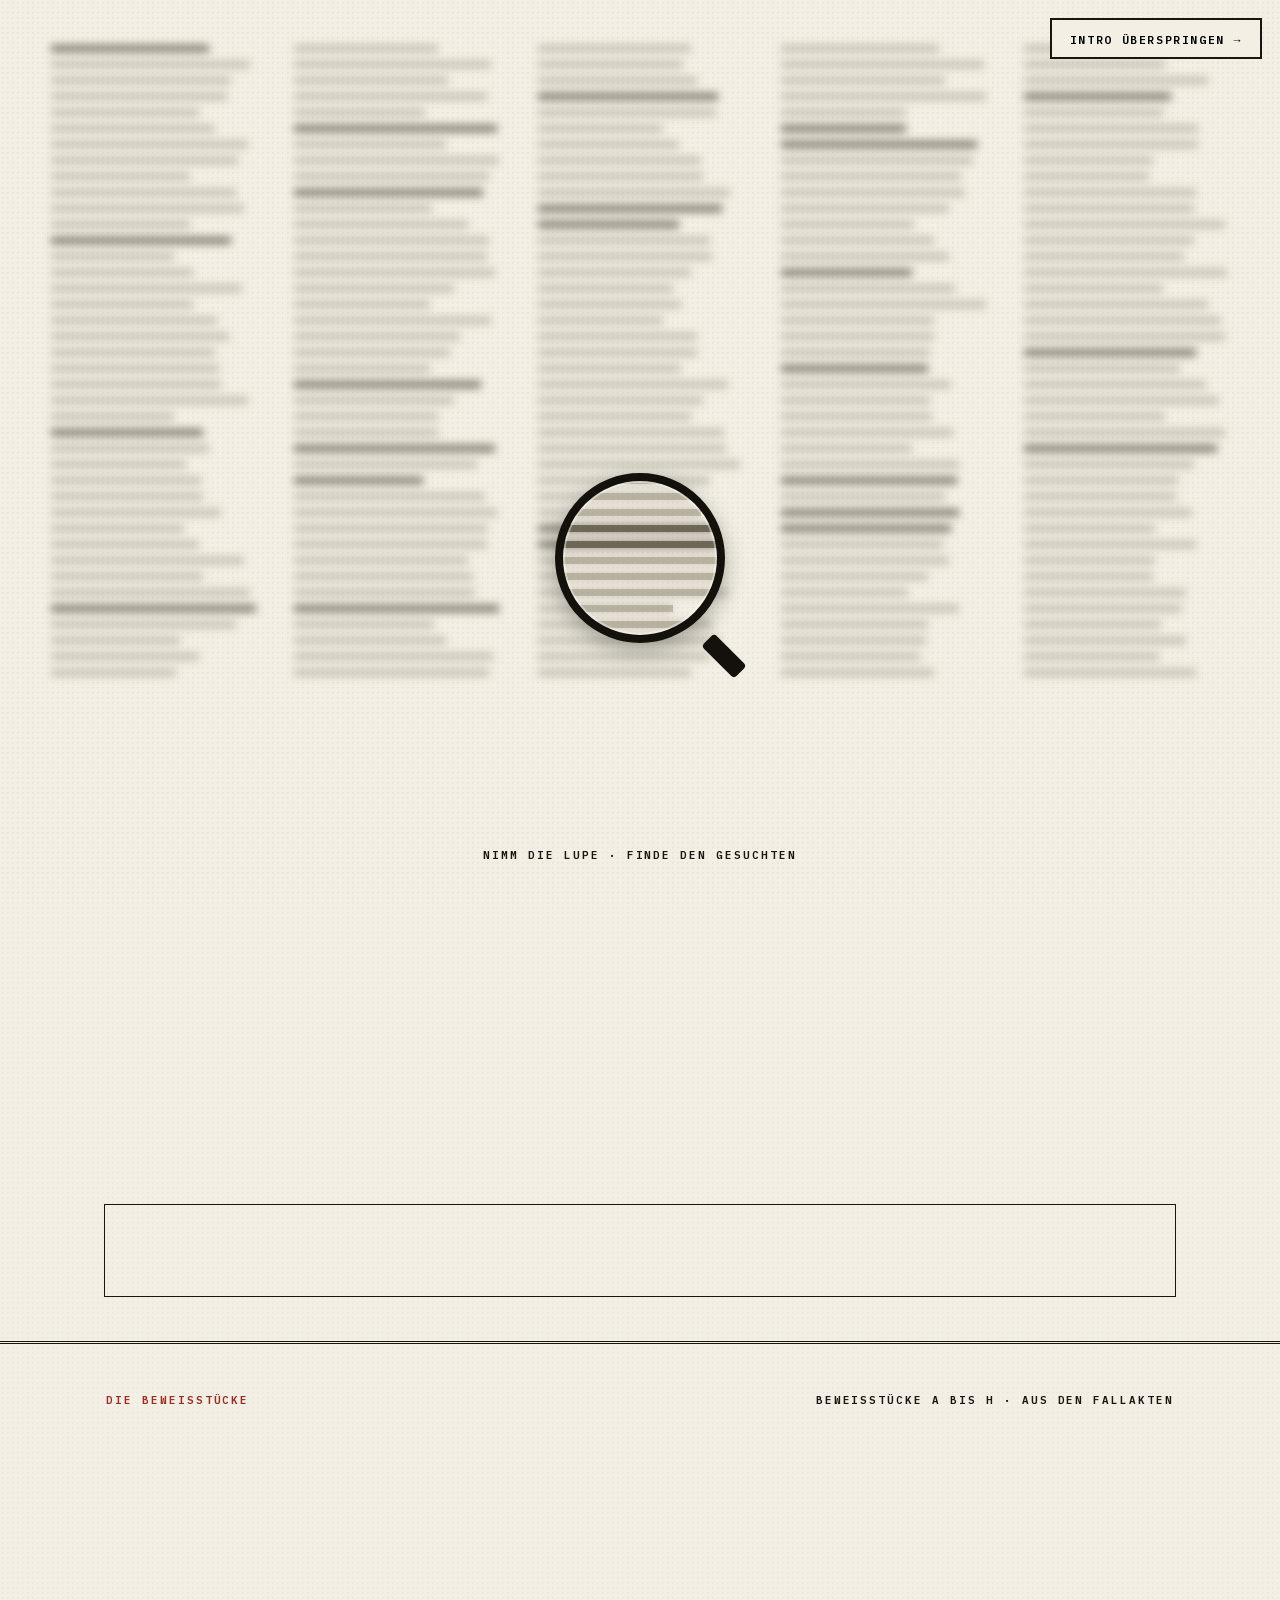
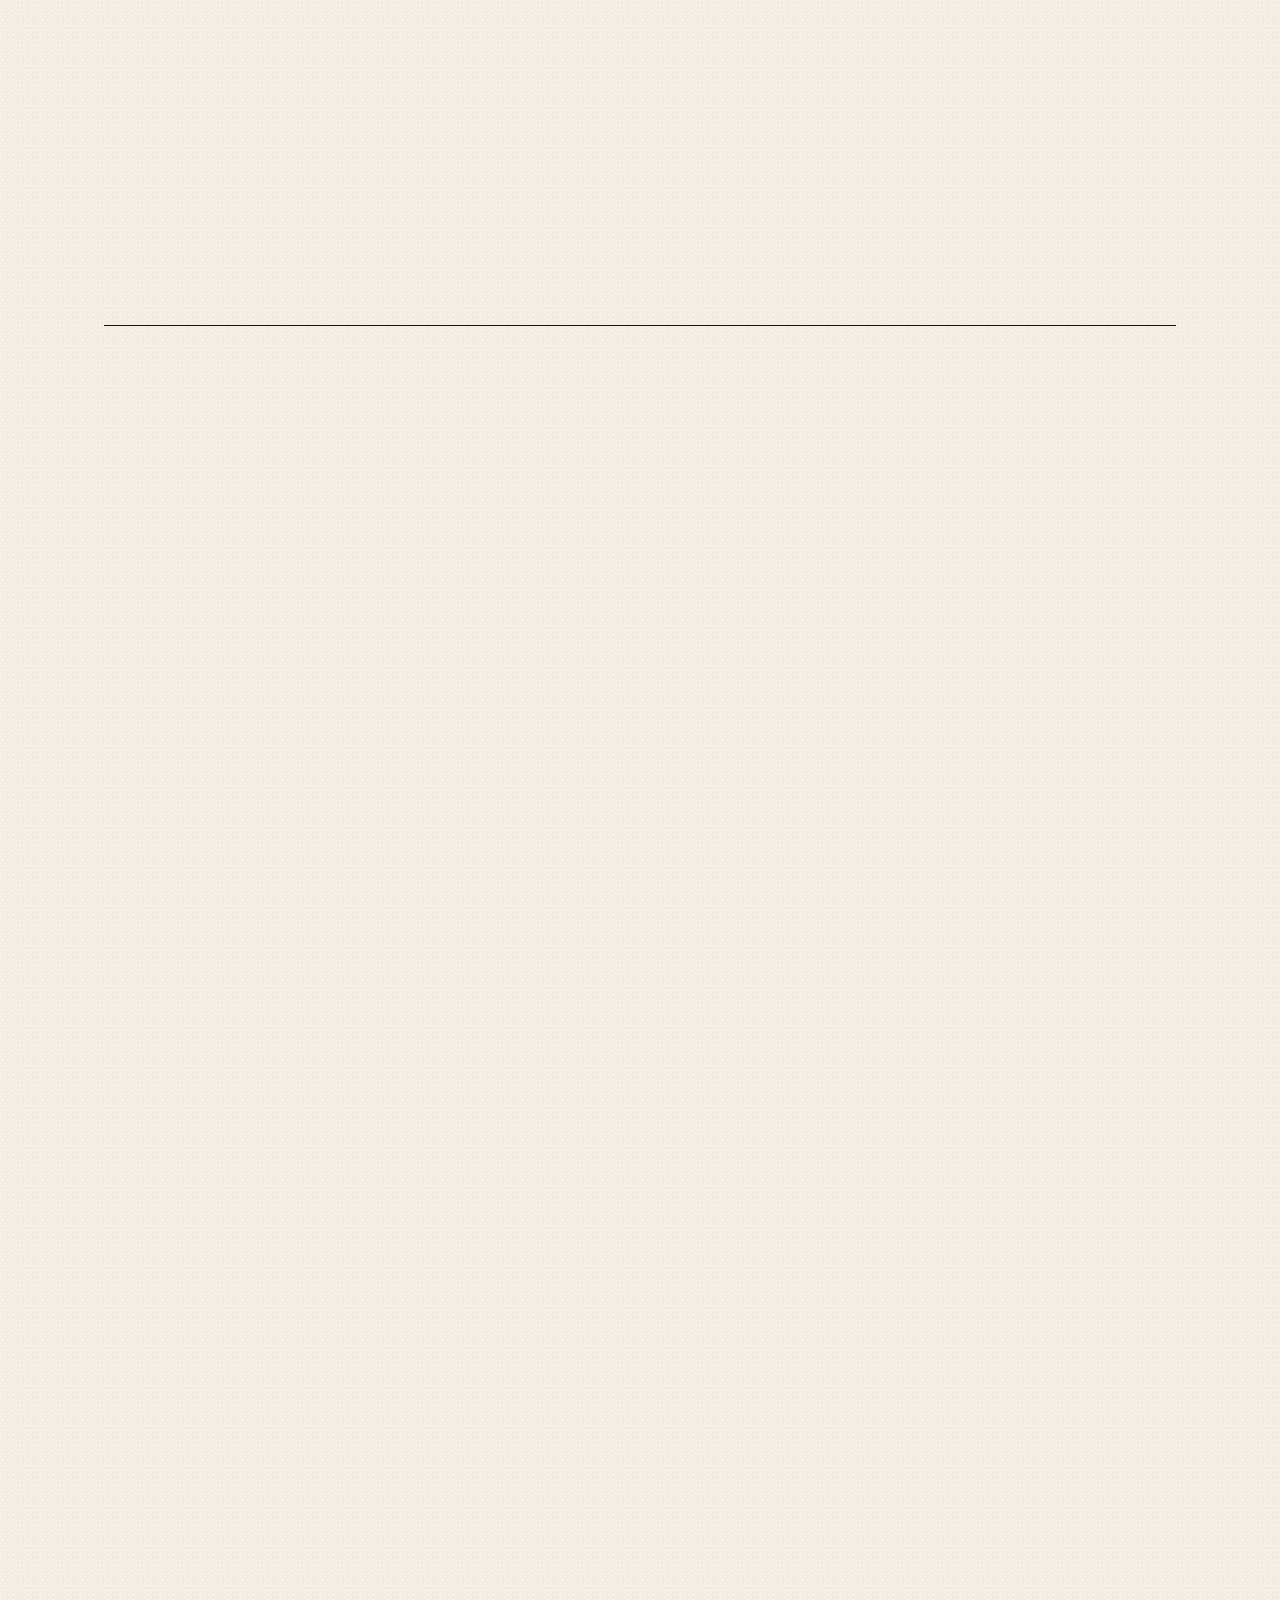
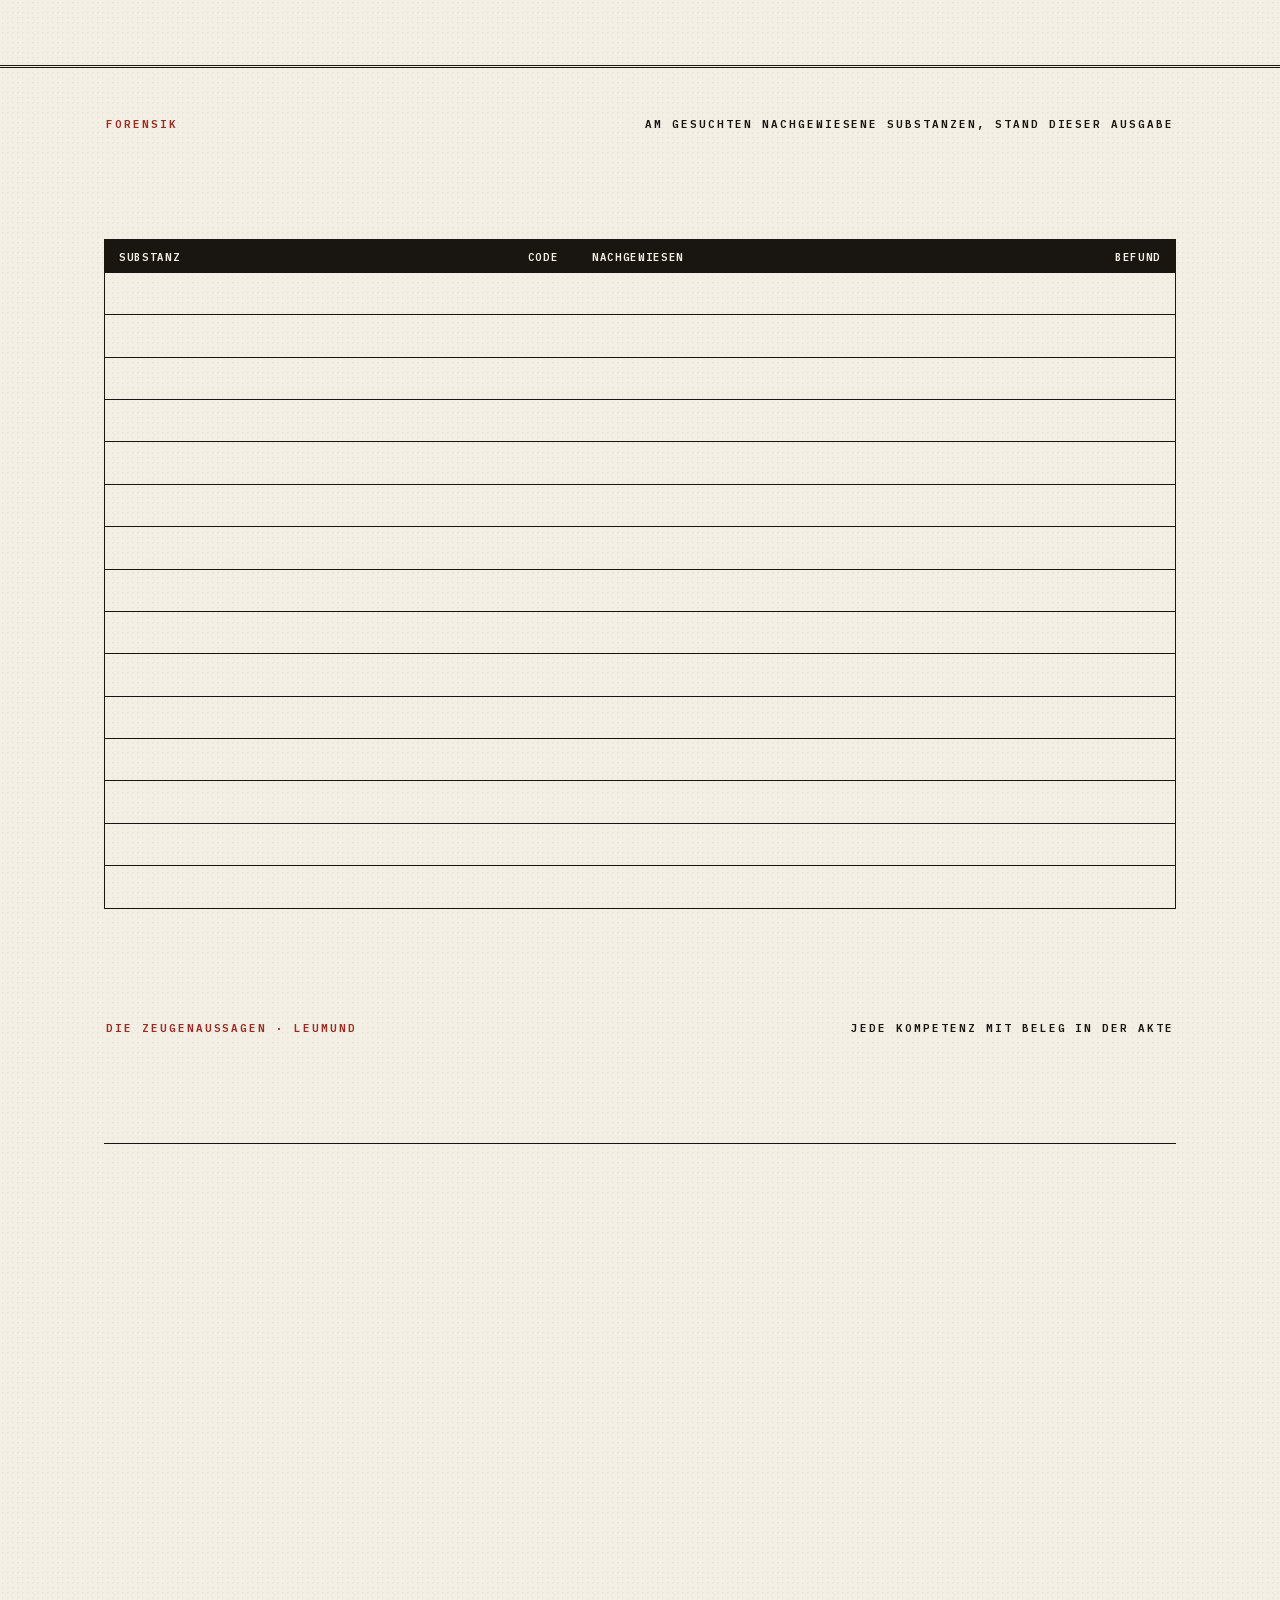
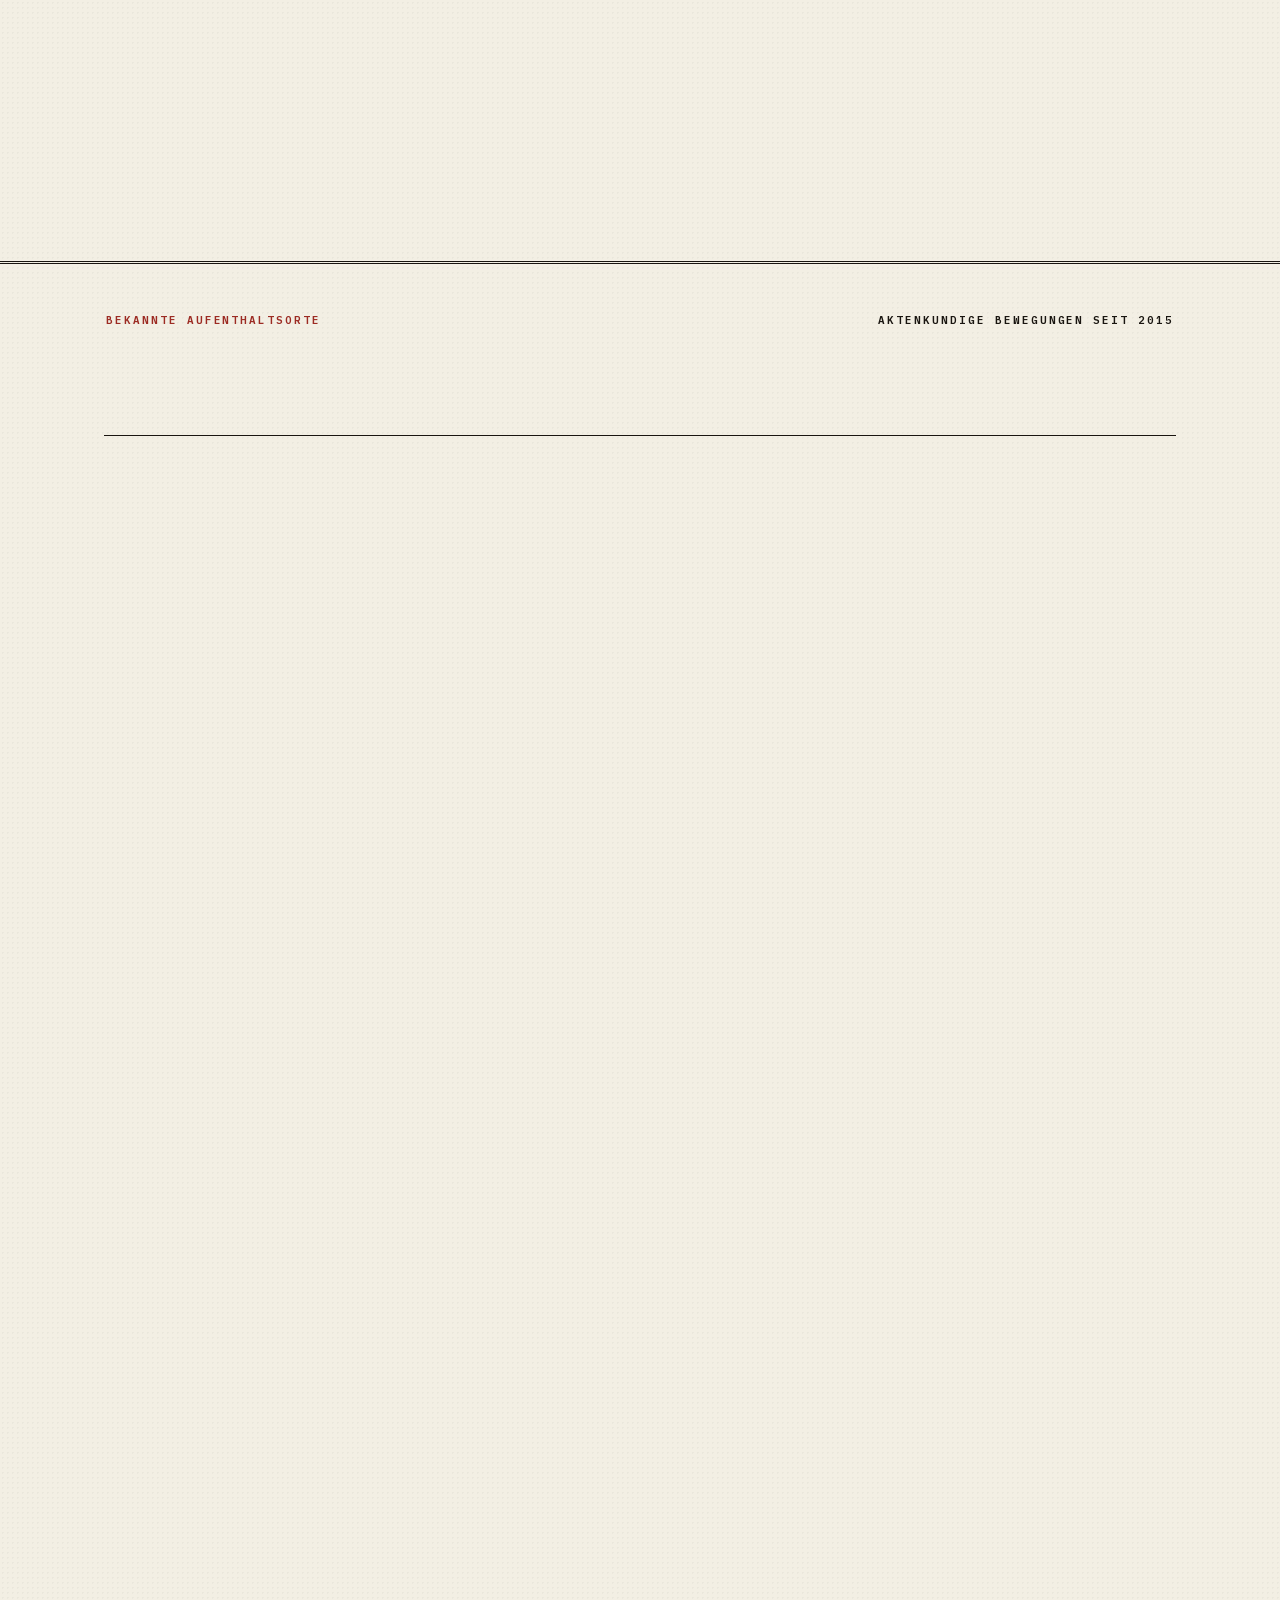
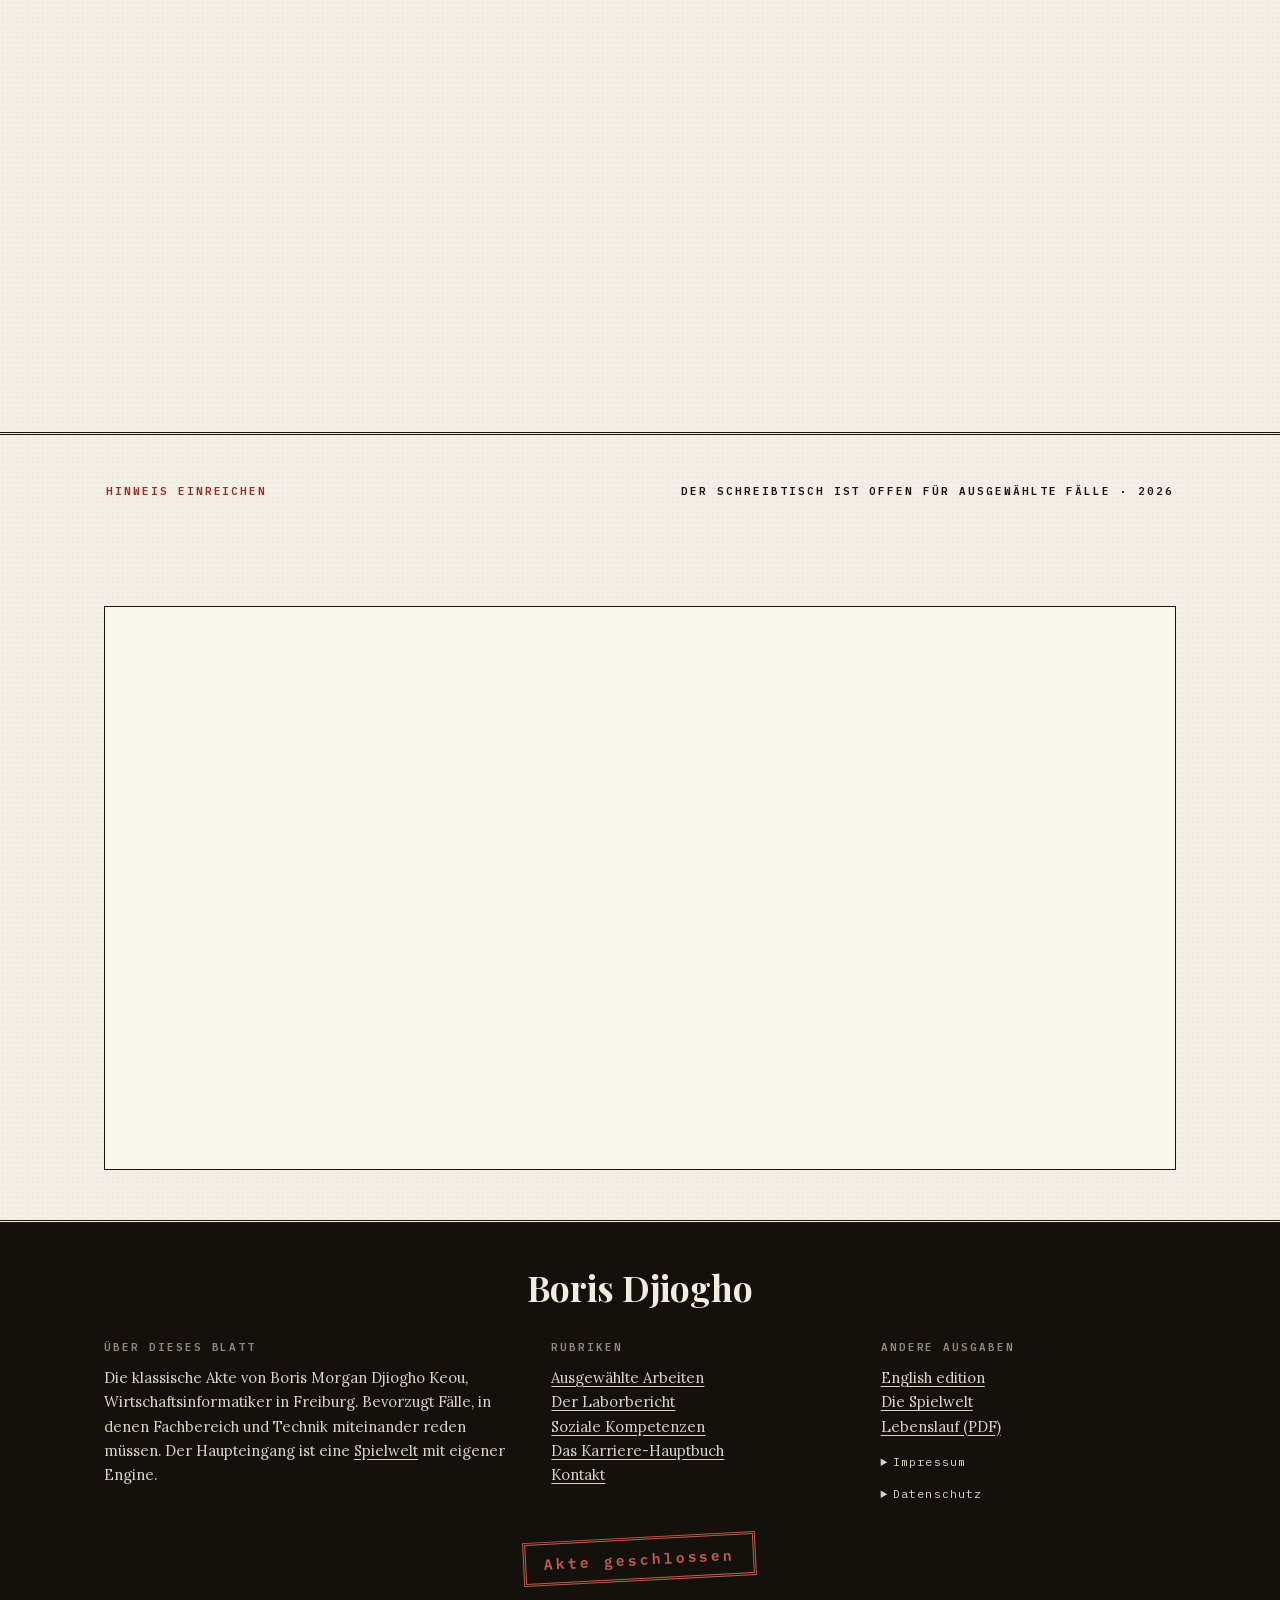
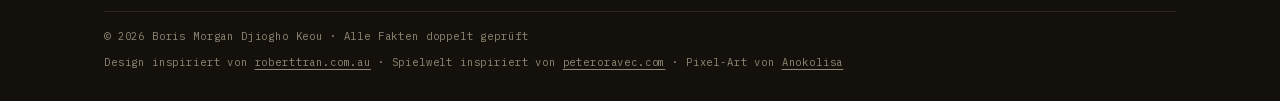
<file: portfolio.html>
<!DOCTYPE html>
<html lang="de">
<head>
<meta charset="UTF-8">
<meta http-equiv="refresh" content="0; url=portfolio-de.html">
<link rel="canonical" href="portfolio-de.html">
<title>Boris Morgan Djiogho Keou</title>
</head>
<body>
<p>Diese Seite ist umgezogen: <a href="portfolio-de.html">zur klassischen Ansicht</a>.</p>
</body>
</html>
</file>
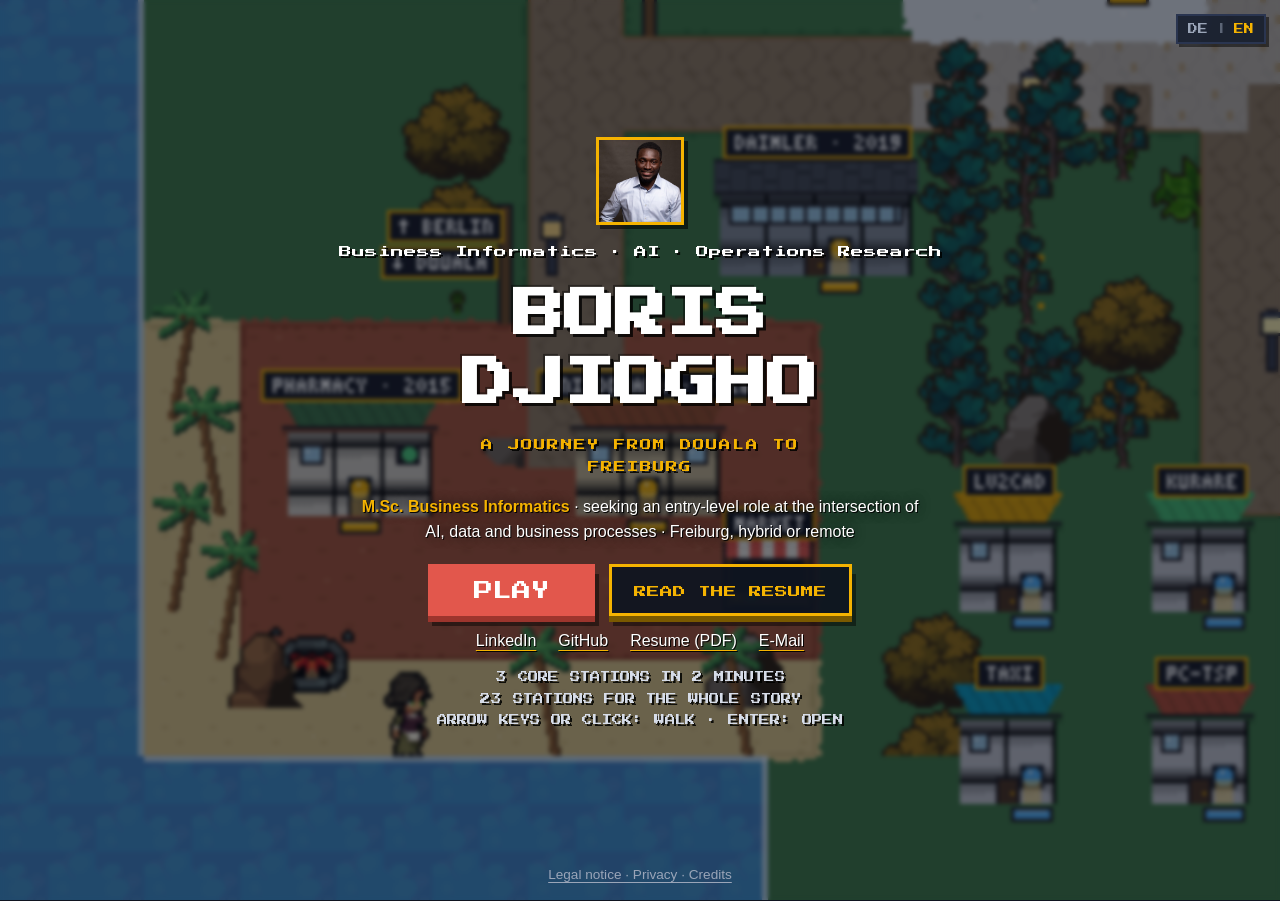
<file: spielwelt.html>
<!DOCTYPE html>
<html lang="de">
<head>
<meta charset="UTF-8">
<meta http-equiv="refresh" content="0; url=index.html">
<link rel="canonical" href="index.html">
<title>Boris Djiogho – Portfolio-Spielwelt</title>
</head>
<body>
<p>Die Spielwelt ist umgezogen: <a href="index.html">zur Startseite</a>.</p>
</body>
</html>
</file>
<file: assets/fonts/fonts.css>
/* Selbst gehostete Schriften (SIL Open Font License), ersetzt Google-Fonts-Requests. Siehe LIZENZ.txt */
/* latin-ext */
@font-face {
  font-family: 'IBM Plex Mono';
  font-style: normal;
  font-weight: 400;
  font-display: swap;
  src: url(ibm-plex-mono-400-latin-ext.woff2) format('woff2');
  unicode-range: U+0100-02BA, U+02BD-02C5, U+02C7-02CC, U+02CE-02D7, U+02DD-02FF, U+0304, U+0308, U+0329, U+1D00-1DBF, U+1E00-1E9F, U+1EF2-1EFF, U+2020, U+20A0-20AB, U+20AD-20C0, U+2113, U+2C60-2C7F, U+A720-A7FF;
}
/* latin */
@font-face {
  font-family: 'IBM Plex Mono';
  font-style: normal;
  font-weight: 400;
  font-display: swap;
  src: url(ibm-plex-mono-400-latin.woff2) format('woff2');
  unicode-range: U+0000-00FF, U+0131, U+0152-0153, U+02BB-02BC, U+02C6, U+02DA, U+02DC, U+0304, U+0308, U+0329, U+2000-206F, U+20AC, U+2122, U+2191, U+2193, U+2212, U+2215, U+FEFF, U+FFFD;
}
/* latin-ext */
@font-face {
  font-family: 'IBM Plex Mono';
  font-style: normal;
  font-weight: 500;
  font-display: swap;
  src: url(ibm-plex-mono-500-latin-ext.woff2) format('woff2');
  unicode-range: U+0100-02BA, U+02BD-02C5, U+02C7-02CC, U+02CE-02D7, U+02DD-02FF, U+0304, U+0308, U+0329, U+1D00-1DBF, U+1E00-1E9F, U+1EF2-1EFF, U+2020, U+20A0-20AB, U+20AD-20C0, U+2113, U+2C60-2C7F, U+A720-A7FF;
}
/* latin */
@font-face {
  font-family: 'IBM Plex Mono';
  font-style: normal;
  font-weight: 500;
  font-display: swap;
  src: url(ibm-plex-mono-500-latin.woff2) format('woff2');
  unicode-range: U+0000-00FF, U+0131, U+0152-0153, U+02BB-02BC, U+02C6, U+02DA, U+02DC, U+0304, U+0308, U+0329, U+2000-206F, U+20AC, U+2122, U+2191, U+2193, U+2212, U+2215, U+FEFF, U+FFFD;
}
/* latin-ext */
@font-face {
  font-family: 'IBM Plex Mono';
  font-style: normal;
  font-weight: 600;
  font-display: swap;
  src: url(ibm-plex-mono-600-latin-ext.woff2) format('woff2');
  unicode-range: U+0100-02BA, U+02BD-02C5, U+02C7-02CC, U+02CE-02D7, U+02DD-02FF, U+0304, U+0308, U+0329, U+1D00-1DBF, U+1E00-1E9F, U+1EF2-1EFF, U+2020, U+20A0-20AB, U+20AD-20C0, U+2113, U+2C60-2C7F, U+A720-A7FF;
}
/* latin */
@font-face {
  font-family: 'IBM Plex Mono';
  font-style: normal;
  font-weight: 600;
  font-display: swap;
  src: url(ibm-plex-mono-600-latin.woff2) format('woff2');
  unicode-range: U+0000-00FF, U+0131, U+0152-0153, U+02BB-02BC, U+02C6, U+02DA, U+02DC, U+0304, U+0308, U+0329, U+2000-206F, U+20AC, U+2122, U+2191, U+2193, U+2212, U+2215, U+FEFF, U+FFFD;
}
/* latin-ext */
@font-face {
  font-family: 'Lora';
  font-style: italic;
  font-weight: 400;
  font-display: swap;
  src: url(lora-400-italic-latin-ext.woff2) format('woff2');
  unicode-range: U+0100-02BA, U+02BD-02C5, U+02C7-02CC, U+02CE-02D7, U+02DD-02FF, U+0304, U+0308, U+0329, U+1D00-1DBF, U+1E00-1E9F, U+1EF2-1EFF, U+2020, U+20A0-20AB, U+20AD-20C0, U+2113, U+2C60-2C7F, U+A720-A7FF;
}
/* latin */
@font-face {
  font-family: 'Lora';
  font-style: italic;
  font-weight: 400;
  font-display: swap;
  src: url(lora-400-italic-latin.woff2) format('woff2');
  unicode-range: U+0000-00FF, U+0131, U+0152-0153, U+02BB-02BC, U+02C6, U+02DA, U+02DC, U+0304, U+0308, U+0329, U+2000-206F, U+20AC, U+2122, U+2191, U+2193, U+2212, U+2215, U+FEFF, U+FFFD;
}
/* latin-ext */
@font-face {
  font-family: 'Lora';
  font-style: italic;
  font-weight: 500;
  font-display: swap;
  src: url(lora-500-italic-latin-ext.woff2) format('woff2');
  unicode-range: U+0100-02BA, U+02BD-02C5, U+02C7-02CC, U+02CE-02D7, U+02DD-02FF, U+0304, U+0308, U+0329, U+1D00-1DBF, U+1E00-1E9F, U+1EF2-1EFF, U+2020, U+20A0-20AB, U+20AD-20C0, U+2113, U+2C60-2C7F, U+A720-A7FF;
}
/* latin */
@font-face {
  font-family: 'Lora';
  font-style: italic;
  font-weight: 500;
  font-display: swap;
  src: url(lora-500-italic-latin.woff2) format('woff2');
  unicode-range: U+0000-00FF, U+0131, U+0152-0153, U+02BB-02BC, U+02C6, U+02DA, U+02DC, U+0304, U+0308, U+0329, U+2000-206F, U+20AC, U+2122, U+2191, U+2193, U+2212, U+2215, U+FEFF, U+FFFD;
}
/* latin-ext */
@font-face {
  font-family: 'Lora';
  font-style: normal;
  font-weight: 400;
  font-display: swap;
  src: url(lora-400-latin-ext.woff2) format('woff2');
  unicode-range: U+0100-02BA, U+02BD-02C5, U+02C7-02CC, U+02CE-02D7, U+02DD-02FF, U+0304, U+0308, U+0329, U+1D00-1DBF, U+1E00-1E9F, U+1EF2-1EFF, U+2020, U+20A0-20AB, U+20AD-20C0, U+2113, U+2C60-2C7F, U+A720-A7FF;
}
/* latin */
@font-face {
  font-family: 'Lora';
  font-style: normal;
  font-weight: 400;
  font-display: swap;
  src: url(lora-400-latin.woff2) format('woff2');
  unicode-range: U+0000-00FF, U+0131, U+0152-0153, U+02BB-02BC, U+02C6, U+02DA, U+02DC, U+0304, U+0308, U+0329, U+2000-206F, U+20AC, U+2122, U+2191, U+2193, U+2212, U+2215, U+FEFF, U+FFFD;
}
/* latin-ext */
@font-face {
  font-family: 'Lora';
  font-style: normal;
  font-weight: 500;
  font-display: swap;
  src: url(lora-500-latin-ext.woff2) format('woff2');
  unicode-range: U+0100-02BA, U+02BD-02C5, U+02C7-02CC, U+02CE-02D7, U+02DD-02FF, U+0304, U+0308, U+0329, U+1D00-1DBF, U+1E00-1E9F, U+1EF2-1EFF, U+2020, U+20A0-20AB, U+20AD-20C0, U+2113, U+2C60-2C7F, U+A720-A7FF;
}
/* latin */
@font-face {
  font-family: 'Lora';
  font-style: normal;
  font-weight: 500;
  font-display: swap;
  src: url(lora-500-latin.woff2) format('woff2');
  unicode-range: U+0000-00FF, U+0131, U+0152-0153, U+02BB-02BC, U+02C6, U+02DA, U+02DC, U+0304, U+0308, U+0329, U+2000-206F, U+20AC, U+2122, U+2191, U+2193, U+2212, U+2215, U+FEFF, U+FFFD;
}
/* latin-ext */
@font-face {
  font-family: 'Lora';
  font-style: normal;
  font-weight: 600;
  font-display: swap;
  src: url(lora-600-latin-ext.woff2) format('woff2');
  unicode-range: U+0100-02BA, U+02BD-02C5, U+02C7-02CC, U+02CE-02D7, U+02DD-02FF, U+0304, U+0308, U+0329, U+1D00-1DBF, U+1E00-1E9F, U+1EF2-1EFF, U+2020, U+20A0-20AB, U+20AD-20C0, U+2113, U+2C60-2C7F, U+A720-A7FF;
}
/* latin */
@font-face {
  font-family: 'Lora';
  font-style: normal;
  font-weight: 600;
  font-display: swap;
  src: url(lora-600-latin.woff2) format('woff2');
  unicode-range: U+0000-00FF, U+0131, U+0152-0153, U+02BB-02BC, U+02C6, U+02DA, U+02DC, U+0304, U+0308, U+0329, U+2000-206F, U+20AC, U+2122, U+2191, U+2193, U+2212, U+2215, U+FEFF, U+FFFD;
}
/* latin-ext */
@font-face {
  font-family: 'Playfair Display';
  font-style: italic;
  font-weight: 500;
  font-display: swap;
  src: url(playfair-display-500-italic-latin-ext.woff2) format('woff2');
  unicode-range: U+0100-02BA, U+02BD-02C5, U+02C7-02CC, U+02CE-02D7, U+02DD-02FF, U+0304, U+0308, U+0329, U+1D00-1DBF, U+1E00-1E9F, U+1EF2-1EFF, U+2020, U+20A0-20AB, U+20AD-20C0, U+2113, U+2C60-2C7F, U+A720-A7FF;
}
/* latin */
@font-face {
  font-family: 'Playfair Display';
  font-style: italic;
  font-weight: 500;
  font-display: swap;
  src: url(playfair-display-500-italic-latin.woff2) format('woff2');
  unicode-range: U+0000-00FF, U+0131, U+0152-0153, U+02BB-02BC, U+02C6, U+02DA, U+02DC, U+0304, U+0308, U+0329, U+2000-206F, U+20AC, U+2122, U+2191, U+2193, U+2212, U+2215, U+FEFF, U+FFFD;
}
/* latin-ext */
@font-face {
  font-family: 'Playfair Display';
  font-style: italic;
  font-weight: 700;
  font-display: swap;
  src: url(playfair-display-700-italic-latin-ext.woff2) format('woff2');
  unicode-range: U+0100-02BA, U+02BD-02C5, U+02C7-02CC, U+02CE-02D7, U+02DD-02FF, U+0304, U+0308, U+0329, U+1D00-1DBF, U+1E00-1E9F, U+1EF2-1EFF, U+2020, U+20A0-20AB, U+20AD-20C0, U+2113, U+2C60-2C7F, U+A720-A7FF;
}
/* latin */
@font-face {
  font-family: 'Playfair Display';
  font-style: italic;
  font-weight: 700;
  font-display: swap;
  src: url(playfair-display-700-italic-latin.woff2) format('woff2');
  unicode-range: U+0000-00FF, U+0131, U+0152-0153, U+02BB-02BC, U+02C6, U+02DA, U+02DC, U+0304, U+0308, U+0329, U+2000-206F, U+20AC, U+2122, U+2191, U+2193, U+2212, U+2215, U+FEFF, U+FFFD;
}
/* latin-ext */
@font-face {
  font-family: 'Playfair Display';
  font-style: normal;
  font-weight: 500;
  font-display: swap;
  src: url(playfair-display-500-latin-ext.woff2) format('woff2');
  unicode-range: U+0100-02BA, U+02BD-02C5, U+02C7-02CC, U+02CE-02D7, U+02DD-02FF, U+0304, U+0308, U+0329, U+1D00-1DBF, U+1E00-1E9F, U+1EF2-1EFF, U+2020, U+20A0-20AB, U+20AD-20C0, U+2113, U+2C60-2C7F, U+A720-A7FF;
}
/* latin */
@font-face {
  font-family: 'Playfair Display';
  font-style: normal;
  font-weight: 500;
  font-display: swap;
  src: url(playfair-display-500-latin.woff2) format('woff2');
  unicode-range: U+0000-00FF, U+0131, U+0152-0153, U+02BB-02BC, U+02C6, U+02DA, U+02DC, U+0304, U+0308, U+0329, U+2000-206F, U+20AC, U+2122, U+2191, U+2193, U+2212, U+2215, U+FEFF, U+FFFD;
}
/* latin-ext */
@font-face {
  font-family: 'Playfair Display';
  font-style: normal;
  font-weight: 700;
  font-display: swap;
  src: url(playfair-display-700-latin-ext.woff2) format('woff2');
  unicode-range: U+0100-02BA, U+02BD-02C5, U+02C7-02CC, U+02CE-02D7, U+02DD-02FF, U+0304, U+0308, U+0329, U+1D00-1DBF, U+1E00-1E9F, U+1EF2-1EFF, U+2020, U+20A0-20AB, U+20AD-20C0, U+2113, U+2C60-2C7F, U+A720-A7FF;
}
/* latin */
@font-face {
  font-family: 'Playfair Display';
  font-style: normal;
  font-weight: 700;
  font-display: swap;
  src: url(playfair-display-700-latin.woff2) format('woff2');
  unicode-range: U+0000-00FF, U+0131, U+0152-0153, U+02BB-02BC, U+02C6, U+02DA, U+02DC, U+0304, U+0308, U+0329, U+2000-206F, U+20AC, U+2122, U+2191, U+2193, U+2212, U+2215, U+FEFF, U+FFFD;
}
/* latin-ext */
@font-face {
  font-family: 'Playfair Display';
  font-style: normal;
  font-weight: 900;
  font-display: swap;
  src: url(playfair-display-900-latin-ext.woff2) format('woff2');
  unicode-range: U+0100-02BA, U+02BD-02C5, U+02C7-02CC, U+02CE-02D7, U+02DD-02FF, U+0304, U+0308, U+0329, U+1D00-1DBF, U+1E00-1E9F, U+1EF2-1EFF, U+2020, U+20A0-20AB, U+20AD-20C0, U+2113, U+2C60-2C7F, U+A720-A7FF;
}
/* latin */
@font-face {
  font-family: 'Playfair Display';
  font-style: normal;
  font-weight: 900;
  font-display: swap;
  src: url(playfair-display-900-latin.woff2) format('woff2');
  unicode-range: U+0000-00FF, U+0131, U+0152-0153, U+02BB-02BC, U+02C6, U+02DA, U+02DC, U+0304, U+0308, U+0329, U+2000-206F, U+20AC, U+2122, U+2191, U+2193, U+2212, U+2215, U+FEFF, U+FFFD;
}
/* latin-ext */
@font-face {
  font-family: 'Press Start 2P';
  font-style: normal;
  font-weight: 400;
  font-display: swap;
  src: url(press-start-2p-400-latin-ext.woff2) format('woff2');
  unicode-range: U+0100-02BA, U+02BD-02C5, U+02C7-02CC, U+02CE-02D7, U+02DD-02FF, U+0304, U+0308, U+0329, U+1D00-1DBF, U+1E00-1E9F, U+1EF2-1EFF, U+2020, U+20A0-20AB, U+20AD-20C0, U+2113, U+2C60-2C7F, U+A720-A7FF;
}
/* latin */
@font-face {
  font-family: 'Press Start 2P';
  font-style: normal;
  font-weight: 400;
  font-display: swap;
  src: url(press-start-2p-400-latin.woff2) format('woff2');
  unicode-range: U+0000-00FF, U+0131, U+0152-0153, U+02BB-02BC, U+02C6, U+02DA, U+02DC, U+0304, U+0308, U+0329, U+2000-206F, U+20AC, U+2122, U+2191, U+2193, U+2212, U+2215, U+FEFF, U+FFFD;
}
</file>
<file: style.css>
/* ============================================================
   Klassische Ansicht (portfolio-en.html): "The Investigation
   Edition". Zeitungs-Layout mit Ermittlungsakte-Motiven,
   inspiriert von roberttran.com.au.
   ============================================================ */
:root{
  --papier:      #f3efe4;
  --papier-tief: #eae4d2;
  --karton:      #efeadb;
  --tinte:       #191510;
  --tinte-weich: #57503f;
  --stempel:     #9c2b23;
  --dunkel:      #14110c;
  --dunkel-text: #d8d2c2;
  --display: "Playfair Display", Georgia, serif;
  --serif:   "Lora", Georgia, serif;
  --mono:    "IBM Plex Mono", ui-monospace, monospace;
  --linie:  1px solid var(--tinte);
  --breite: 1120px;
}

*{ margin:0; padding:0; box-sizing:border-box; }
html{ scroll-behavior:smooth; }
body{
  background: var(--papier);
  background-image: radial-gradient(rgba(25,21,16,.035) 1px, transparent 1px);
  background-size: 5px 5px;
  color: var(--tinte);
  font-family: var(--serif);
  font-size: 1.02rem;
  line-height: 1.55;
}
a{ color: inherit; }
img{ display:block; max-width:100%; }
:focus-visible{ outline: 3px solid var(--stempel); outline-offset: 2px; }
.spalte-inhalt{ max-width: var(--breite); margin: 0 auto; padding: 0 24px; }

/* ===== Mono-Etiketten ===== */
.etikett{
  font-family: var(--mono); font-size: .68rem; font-weight: 600;
  letter-spacing: .18em; text-transform: uppercase;
}
.etikett-rot{ color: var(--stempel); }
.etikett-zeile{
  display:flex; justify-content:space-between; gap: 12px; flex-wrap:wrap;
  padding: 8px 2px 6px;
}

/* ===== Zeitungskopf ===== */
.zeitungskopf{ border-bottom: 3px double var(--tinte); }
.kopf-leiste{
  border-bottom: var(--linie);
  display:flex; justify-content:space-between; gap:12px;
  padding: 8px 0 6px;
}
.masthead{ text-align:center; padding: 26px 0 18px; }
.masthead h1{
  font-family: var(--display); font-weight: 900;
  font-size: clamp(3rem, 9vw, 5.6rem); line-height: 1;
  letter-spacing: .01em;
}
.masthead-unter{
  margin-top: 16px; border-top: var(--linie); border-bottom: var(--linie);
  padding: 7px 0 5px; text-align:center;
}
.datum-zeile{
  display:flex; justify-content:center; gap: 10px; flex-wrap:wrap;
  padding: 8px 0 10px; border-bottom: var(--linie);
}

/* ===== Klebende Navigation ===== */
.nav{
  position: sticky; top: 0; z-index: 30;
  background: var(--papier); border-bottom: 2px solid var(--tinte);
}
.nav-innen{
  max-width: var(--breite); margin: 0 auto; padding: 10px 24px;
  display:flex; justify-content:space-between; align-items:center; gap: 14px;
}
.nav-name{ font-family: var(--display); font-weight: 700; font-size: 1.25rem; text-decoration:none; white-space: nowrap; }
.nav-links{ display:flex; align-items:center; gap: 4px; flex-wrap:wrap; }
.nav-links a{
  font-family: var(--mono); font-size: .7rem; font-weight:600;
  letter-spacing: .14em; text-transform: uppercase;
  text-decoration:none; padding: 7px 10px 5px; border-bottom: 2px solid transparent;
}
.nav-links a:hover{ border-bottom-color: var(--stempel); color: var(--stempel); }
.nav-links a.knopf-voll{
  background: var(--tinte); color: var(--papier); border: none; margin-left: 6px;
}
.nav-links a.knopf-voll:hover{ background: var(--stempel); color: #fff; }

/* ===== Titelseite ===== */
.titelseite{ padding: 30px 0 44px; border-bottom: 3px double var(--tinte); }
.titel-raster{
  display:grid; grid-template-columns: 1.45fr 1fr; gap: 40px; align-items:start;
  margin-top: 14px;
}
.schlagzeile{
  font-family: var(--display); font-weight: 700;
  font-size: clamp(1.8rem, 4.6vw, 3.4rem); line-height: 1.12; letter-spacing: -.005em;
  overflow-wrap: break-word; hyphens: manual;
}
.schlagzeile em{ font-style: italic; }
.vorspann{
  margin: 22px 0 10px; padding: 4px 0 4px 18px; border-left: 3px solid var(--tinte);
  font-style: italic; font-size: 1.12rem; line-height: 1.5; max-width: 34rem;
}
.unterschrift{ margin: 10px 0 22px; }
.knopf-reihe{ display:flex; gap: 12px; flex-wrap:wrap; }
.knopf{
  font-family: var(--mono); font-size: .72rem; font-weight: 600;
  letter-spacing: .14em; text-transform: uppercase; text-decoration:none;
  border: 2px solid var(--tinte); padding: 12px 18px 10px; background: transparent;
  cursor: pointer;
}
.knopf:hover{ background: var(--tinte); color: var(--papier); }
.knopf-haupt{ background: var(--tinte); color: var(--papier); }
.knopf-haupt:hover{ background: var(--stempel); border-color: var(--stempel); color:#fff; }

.portraet-rahmen{
  border: var(--linie); background: #fff; padding: 10px 10px 8px;
  box-shadow: 5px 5px 0 rgba(25,21,16,.18);
}
.portraet-buehne{
  position: relative;
  cursor: url('data:image/svg+xml;utf8,<svg xmlns="http://www.w3.org/2000/svg" width="24" height="24"><circle cx="10" cy="10" r="6" fill="none" stroke="%23191510" stroke-width="2.5"/><line x1="14.5" y1="14.5" x2="21" y2="21" stroke="%23191510" stroke-width="3" stroke-linecap="round"/></svg>') 10 10, zoom-in;
}
.portraet-rahmen img{
  width: 100%; aspect-ratio: 5/4; object-fit: cover; object-position: center 22%;
  filter: grayscale(1) contrast(1.06) sepia(.14);
}
.portraet-rahmen img.portraet-farbe{
  position: absolute; inset: 0; filter: none;
  clip-path: circle(0px at 50% 50%);
  transition: clip-path .18s ease;
  pointer-events: none;
}
.portraet-rahmen figcaption{ padding: 8px 2px 0; }
.titel-text p{ text-align: justify; hyphens: auto; margin-top: 12px; }
.titel-text p:first-of-type{ margin-top: 18px; }
.initial::first-letter{
  font-family: var(--display); font-weight: 900;
  font-size: 3.2em; line-height: .82; float: left;
  padding: 4px 8px 0 0;
}

/* ===== Info-Kaesten ===== */
.info-leiste{
  display:grid; grid-template-columns: repeat(4, 1fr);
  border: var(--linie); margin-top: 34px;
}
.info-kasten{ padding: 12px 14px 10px; border-left: var(--linie); }
.info-kasten:first-child{ border-left: none; }
.info-kasten strong{ font-family: var(--display); font-size: 1.3rem; font-weight: 700; display:block; }
.info-kasten span{ display:block; margin-top: 3px; color: var(--tinte-weich); }

/* ===== Sektionen ===== */
.sektion{ padding: 40px 0 50px; border-bottom: 3px double var(--tinte); }
.sektion-titel{
  font-family: var(--display); font-weight: 700; font-size: clamp(1.7rem, 3.4vw, 2.5rem);
  border-bottom: 2px solid var(--tinte); padding-bottom: 10px; margin-bottom: 26px;
}

/* ===== Beweisstuecke ===== */
.beweis-bild{
  position: relative; border: var(--linie); background:#fff; padding: 8px 8px 26px;
  box-shadow: 5px 5px 0 rgba(25,21,16,.18);
  cursor: url('data:image/svg+xml;utf8,<svg xmlns="http://www.w3.org/2000/svg" width="24" height="24"><circle cx="10" cy="10" r="6" fill="none" stroke="%23191510" stroke-width="2.5"/><line x1="14.5" y1="14.5" x2="21" y2="21" stroke="%23191510" stroke-width="3" stroke-linecap="round"/></svg>') 10 10, zoom-in;
}
.beweis-bild img{
  width:100%; image-rendering: pixelated; filter: saturate(.85) contrast(1.02);
  transition: filter .18s ease, transform .18s ease;
}
.beweis-bild:hover img{ filter: saturate(.95) contrast(1.08); transform: scale(1.012) rotate(-.3deg); }
.beweis-bild img.glatt{ image-rendering: auto; }
.stempel-bestaetigt{
  position:absolute; top: 14px; right: 12px; z-index: 2;
  font-family: var(--mono); font-size: .74rem; font-weight: 600; letter-spacing: .18em;
  text-transform: uppercase; color: var(--stempel);
  border: 3px double var(--stempel); padding: 5px 12px 3px;
  transform: rotate(6deg) scale(1.25); opacity: 0;
  transition: opacity .16s ease, transform .16s ease;
  pointer-events: none; background: rgba(243,239,228,.55);
}
.beweis-bild:hover .stempel-bestaetigt{ opacity: 1; transform: rotate(6deg) scale(1); }
.beweis-bild.klein{ padding: 6px 6px 22px; margin-bottom: 14px; }
.beweis-bild.klein img{ aspect-ratio: 3/2; object-fit: cover; }
.beweis-bild.klein .bild-quelle{ font-size: .58rem; right: 8px; bottom: 5px; }
.beweis-bild.klein .stempel-bestaetigt{ font-size: .6rem; top: 10px; right: 8px; }
.beweis-bild::before{
  content:""; position:absolute; top:-8px; left:50%; transform: translateX(-50%) rotate(-1.5deg);
  width: 74px; height: 18px; background: rgba(222,209,166,.85);
  border: 1px solid rgba(25,21,16,.15);
}
.beweis-bild .bild-quelle{
  position:absolute; right: 10px; bottom: 6px;
  font-family: var(--mono); font-size: .64rem; color: var(--tinte-weich);
}
.stempel-oval{
  position:absolute; left: 10px; bottom: 4px;
  font-family: var(--mono); font-size: .66rem; font-weight: 600; letter-spacing: .1em;
  color: var(--stempel); border: 2px solid var(--stempel); border-radius: 50%;
  padding: 3px 10px 1px; transform: rotate(-4deg);
}
.exponat-a{ display:grid; grid-template-columns: 1.15fr 1fr; gap: 36px; align-items:start; }
.exponat-a .projekt-name{ font-family: var(--display); font-weight: 700; font-size: 2rem; margin: 10px 0 12px; }
.exponat-a p{ text-align: justify; hyphens: auto; }
.tags{ display:flex; gap: 8px; flex-wrap:wrap; margin-top: 16px; }
.tags span{
  font-family: var(--mono); font-size: .68rem; border: var(--linie);
  padding: 4px 9px 2px; background: var(--karton);
  transition: background .14s ease, color .14s ease;
}
.tags span:hover{ background: var(--tinte); color: var(--papier); }
.akte-zeile{
  display:flex; justify-content:space-between; align-items:center; gap: 10px; flex-wrap:wrap;
  margin-top: 18px; border-top: var(--linie); padding-top: 12px;
}
.akte-link{
  font-family: var(--mono); font-size: .72rem; font-weight:600; letter-spacing:.12em;
  text-transform: uppercase; color: var(--stempel); text-decoration: none;
  border-bottom: 2px solid var(--stempel); padding-bottom: 2px;
}
.akte-link{ transition: letter-spacing .15s ease, color .15s ease; }
.akte-link:hover{ color: var(--tinte); border-color: var(--tinte); letter-spacing: .17em; }
.exponat h3{ transition: color .14s ease; }
.exponat:hover h3{ color: var(--stempel); }

.exponat-raster{
  display:grid; grid-template-columns: repeat(3, 1fr); gap: 0 34px;
  margin-top: 40px; border-top: var(--linie);
}
.exponat{
  padding: 18px 0 22px; border-bottom: var(--linie);
  display:flex; flex-direction:column;
}
.exponat h3{ font-family: var(--display); font-weight: 700; font-size: 1.35rem; margin: 8px 0 10px; }
.exponat p{ font-size: .95rem; text-align: justify; hyphens: auto; }
.exponat .tags{ margin-top: auto; padding-top: 14px; }
.exponat .akte-zeile{ margin-top: 14px; border-top: 2px dotted var(--papier-tief); }

.auch-akte{
  margin-top: 0; border-bottom: var(--linie); padding: 16px 0 18px;
  display:grid; grid-template-columns: auto 1fr auto; gap: 8px 22px; align-items: baseline;
}
.auch-akte h3{ font-family: var(--display); font-size: 1.15rem; }
.auch-akte p{ font-size: .93rem; }

/* ===== Laborbericht ===== */
.tabellen-rolle{ overflow-x: auto; }
.labor-tabelle{ width: 100%; border-collapse: collapse; border: var(--linie); }
.labor-tabelle th{
  font-family: var(--mono); font-size: .66rem; letter-spacing: .16em; text-transform: uppercase;
  text-align: left; background: var(--tinte); color: var(--papier);
  padding: 9px 14px 7px;
}
.labor-tabelle td{ padding: 9px 14px 7px; border-top: var(--linie); vertical-align: middle; }
.labor-tabelle td.code{ font-family: var(--mono); font-size: .78rem; color: var(--tinte-weich); }
.labor-tabelle td.fund{ text-align: right; }
.befund{
  display:inline-block; font-family: var(--mono); font-size: .62rem; font-weight:600;
  letter-spacing: .1em; color: var(--stempel); border: 2px solid var(--stempel);
  padding: 3px 8px 1px; transform: rotate(-2deg); white-space: nowrap;
}
.befund.grau{ color: var(--tinte-weich); border-color: var(--tinte-weich); }
.labor-fussnote{ margin-top: 12px; font-style: italic; color: var(--tinte-weich); font-size: .92rem; }

/* ===== Karriere-Hauptbuch ===== */
.hauptbuch{ border-top: var(--linie); }
.hauptbuch-zeile{
  display:grid; grid-template-columns: 170px 1.1fr 1.6fr; gap: 10px 30px;
  padding: 18px 6px; border-bottom: var(--linie);
  transition: background .15s ease;
}
.hauptbuch-zeile:hover{ background: var(--karton); }
.hauptbuch-zeile .zeit{ font-family: var(--mono); font-size: .74rem; color: var(--tinte-weich); padding-top: 5px; }
.hauptbuch-zeile h3{ font-family: var(--display); font-weight:700; font-size: 1.2rem; }
.hauptbuch-zeile h3 span{ display:block; font-family: var(--mono); font-size: .68rem; font-weight: 600; letter-spacing:.12em; text-transform: uppercase; color: var(--tinte-weich); margin-top: 5px; }
.hauptbuch-zeile p{ font-style: italic; color: var(--tinte-weich); font-size: .97rem; }

/* ===== Akten-Nebenspalten ===== */
.zweier-raster{ display:grid; grid-template-columns: 1fr 1fr; gap: 40px; margin-top: 34px; }
.dreier-raster{ display:grid; grid-template-columns: 1.2fr 1fr 1fr; gap: 26px; margin-top: 34px; }
.akten-kasten{ border: var(--linie); background: var(--karton); padding: 20px 22px; }
.akten-kasten h3{ font-family: var(--display); font-weight: 700; font-size: 1.3rem; margin: 6px 0 12px; }
.akten-kasten ul{ list-style: none; }
.akten-kasten li{ padding: 7px 0 5px; border-bottom: 1px dotted var(--tinte-weich); font-size: .95rem; }
.akten-kasten li:last-child{ border-bottom: none; }
.akten-kasten li b{ font-weight: 600; }
.roter-faden p{ text-align: justify; hyphens: auto; margin-top: 10px; }

/* ===== Briefe & Auftraege =====
   Ein gemeinsamer Kasten, zwei Papiertoene: Formular hell, Seitenspalte dunkler. */
.briefe-raster{
  display:grid; grid-template-columns: 1.5fr 1fr; gap: 0; align-items: stretch;
  border: var(--linie); background: #faf7ef;
}
.brief-formular{ padding: 28px 30px; }
.brief-formular h3{ font-family: var(--display); font-weight: 700; font-size: 1.4rem; margin-bottom: 6px; }
.brief-formular > p{ font-size: .95rem; margin-bottom: 16px; }
.feld-reihe{ display:grid; grid-template-columns: 1fr 1fr; gap: 14px; }
.feld{ margin-bottom: 14px; }
.feld label{ display:block; margin-bottom: 5px; }
.feld input, .feld textarea{
  width: 100%; border: var(--linie); background: #fff; color: var(--tinte);
  font-family: var(--serif); font-size: .95rem; padding: 10px 12px;
}
.feld textarea{ min-height: 120px; resize: vertical; }
.formular-hinweis{ display: none; margin-top: 10px; font-size: .85rem; font-style: italic; color: var(--tinte-weich); }
.formular-hinweis.an{ display: block; }
.kontakt-kaesten{ background: var(--karton); border-left: var(--linie); padding: 24px 26px; }
.kontakt-kaesten > div{ padding: 0 0 16px; margin-bottom: 16px; border-bottom: 1px solid rgba(25,21,16,.25); }
.kontakt-kaesten > div:last-child{ border-bottom: none; margin-bottom: 0; }
.kontakt-kaesten p{ margin-top: 6px; font-size: .95rem; }
.kontakt-kaesten a{ text-decoration: underline; text-underline-offset: 3px; }
.sozial-reihe{ display:flex; gap: 10px; padding-top: 4px; }
.sozial-reihe a{
  display:flex; align-items:center; justify-content:center;
  width: 42px; height: 42px; border: var(--linie); background: #faf7ef;
  transition: background .14s ease;
}
.sozial-reihe a svg{ width: 19px; height: 19px; fill: none; stroke: var(--tinte); stroke-width: 1.7; }
.sozial-reihe a:hover{ background: var(--tinte); }
.sozial-reihe a:hover svg{ stroke: var(--papier); }

/* ===== Fuss ===== */
.fuss{ background: var(--dunkel); color: var(--dunkel-text); }
.fuss-innen{ max-width: var(--breite); margin: 0 auto; padding: 44px 24px 30px; }
.fuss p.fuss-name{
  font-family: var(--display); font-weight: 700; font-size: 2.2rem; color: #f1ecdd;
  text-align:center; margin-bottom: 30px; line-height: 1.2;
}
.fuss-raster{ display:grid; grid-template-columns: 1.4fr 1fr 1fr; gap: 34px; }
.fuss .etikett{ color: #8f8874; display:block; margin-bottom: 10px; }
.fuss p, .fuss li{ font-size: .92rem; line-height: 1.65; }
.fuss ul{ list-style:none; }
.fuss a{ text-decoration: underline; text-underline-offset: 3px; }
.fuss a:hover{ color: #fff; }
.fuss-stempel{
  margin: 34px auto 0; width: max-content;
  font-family: var(--mono); font-size: .8rem; font-weight: 600; letter-spacing: .2em;
  color: #c65b50; border: 3px double #c65b50; padding: 8px 18px 6px;
  transform: rotate(-3deg);
}
.fuss-recht{
  margin-top: 30px; border-top: 1px solid #2c2820; padding-top: 16px;
  display:flex; justify-content:space-between; gap: 10px; flex-wrap: wrap;
  font-family: var(--mono); font-size: .66rem; letter-spacing: .08em; color: #8f8874;
}
.fuss details{ margin-top: 14px; }
.fuss summary{ cursor: pointer; font-family: var(--mono); font-size: .72rem; letter-spacing: .1em; }
.fuss details p{ margin-top: 8px; }

/* ===== Sequenzieller Seitenaufbau ===== */
.js-an .aufbau{ opacity: 0; transform: translateY(14px); }
.js-an .aufbau.da{
  opacity: 1; transform: none;
  transition: opacity .55s ease, transform .55s ease;
}

/* ===== Intro: Lupe sucht den Gesuchten ===== */
#intro{
  position: fixed; inset: 0; z-index: 100; background: var(--papier);
  background-image: radial-gradient(rgba(25,21,16,.05) 1px, transparent 1px);
  background-size: 5px 5px;
  overflow: hidden; cursor: none;
}
#intro.aus{ opacity: 0; pointer-events: none; transition: opacity 1.1s ease; }
.intro-blatt{
  position: absolute; inset: 0; display: flex; gap: 3vw;
  justify-content: center; padding: 5vh 4vw;
}
.intro-spalte{ flex: 1 1 0; max-width: 250px; display: flex; flex-direction: column; gap: 9px; }
.intro-zeile{ height: 7px; background: #97907c; opacity: .5; }
.intro-zeile.dunkel{ background: #57503f; opacity: .75; }
.intro-unscharf{ filter: blur(4px) grayscale(.25); }
.intro-scharf{ clip-path: circle(0px at 50% 50%); }
.intro-wanted{
  position: absolute; left: var(--wx, 58%); top: var(--wy, 36%);
  transform: translate(-50%, -50%); text-align: center;
  color: var(--tinte-weich); padding: 8px 14px;
}
.intro-wanted b{
  display: block; font-family: var(--display); font-weight: 700; font-size: 1.6rem;
  letter-spacing: .01em; color: var(--tinte); text-transform: none;
  border-bottom: 2px solid var(--tinte); padding-bottom: 4px; margin-top: 3px;
}
.intro-lupe{
  position: absolute; left: 0; top: 0; width: 170px; height: 170px;
  margin: -85px 0 0 -85px; border: 8px solid #14110c; border-radius: 50%;
  box-shadow: 0 8px 22px rgba(0,0,0,.28), inset 0 0 0 2px rgba(255,255,255,.4);
  pointer-events: none; will-change: transform;
}
.intro-lupe::after{
  content: ""; position: absolute; right: -30px; bottom: -30px;
  width: 46px; height: 18px; background: #14110c; border-radius: 4px;
  transform: rotate(45deg);
}
.intro-hinweis{ position: absolute; bottom: 4vh; left: 0; right: 0; text-align: center; }
#introSkip{ position: absolute; top: 18px; right: 18px; z-index: 2; cursor: pointer; background: var(--papier); }
.intro-stempel{
  position: absolute; left: 50%; top: 44%; z-index: 2;
  transform: translate(-50%, -50%) rotate(-9deg) scale(2.6); opacity: 0;
  font-family: var(--mono); font-weight: 600; letter-spacing: .18em; text-transform: uppercase;
  font-size: clamp(1.8rem, 6vw, 3.2rem); color: var(--stempel);
  border: 6px double var(--stempel); padding: 14px 34px 10px;
  background: rgba(243,239,228,.6); pointer-events: none;
  transition: opacity .5s ease, transform .5s ease;
}
.intro-stempel.da{ opacity: 1; transform: translate(-50%, -50%) rotate(-9deg) scale(1); }

/* ===== Klein ===== */
@media (max-width: 900px){
  .titel-raster, .exponat-a, .zweier-raster{ grid-template-columns: 1fr; gap: 28px; }
  .briefe-raster{ grid-template-columns: 1fr; }
  .kontakt-kaesten{ border-left: none; border-top: var(--linie); }
  .dreier-raster{ grid-template-columns: 1fr; gap: 22px; }
  .exponat-raster{ grid-template-columns: 1fr 1fr; }
  .info-leiste{ grid-template-columns: 1fr 1fr; }
  .info-kasten:nth-child(3){ border-left: none; }
  .info-kasten{ border-top: var(--linie); }
  .info-kasten:nth-child(-n+2){ border-top: none; }
  .fuss-raster{ grid-template-columns: 1fr; gap: 22px; }
  .hauptbuch-zeile{ grid-template-columns: 1fr; gap: 4px; padding: 14px 0; }
  .auch-akte{ grid-template-columns: 1fr; }
}
@media (max-width: 620px){
  body{ font-size: .97rem; }
  .spalte-inhalt{ padding: 0 16px; }
  .kopf-leiste span:nth-child(2){ display: none; }
  .datum-zeile span:not(#datum){ display: none; }
  .nav-innen{ padding: 8px 12px; }
  .nav-name{ font-size: 1rem; }
  .nav-links{ flex-wrap: nowrap; overflow-x: auto; scrollbar-width: none; }
  .nav-links::-webkit-scrollbar{ display:none; }
  .nav-links a{ white-space: nowrap; padding: 6px 7px 4px; }
  .exponat-raster{ grid-template-columns: 1fr; }
  .feld-reihe{ grid-template-columns: 1fr; gap: 0; }
  .etikett{ font-size: .6rem; }
  .titelseite{ padding-top: 20px; }
  .labor-tabelle td.code{ display: none; }
  .labor-tabelle th:nth-child(2){ display: none; }
  .labor-tabelle th, .labor-tabelle td{ padding: 8px 9px 6px; }
  .befund{ font-size: .56rem; }
}
@media (prefers-reduced-motion: reduce){
  html{ scroll-behavior: auto; }
  .beweis-bild img, .stempel-bestaetigt, .akte-link, .tags span,
  .hauptbuch-zeile, .exponat h3{ transition: none; }
  .beweis-bild:hover img{ transform: none; }
  .js-an .aufbau{ opacity: 1; transform: none; }
  .js-an .aufbau.da{ transition: none; }
  #intro{ display: none !important; }
}
</file>
